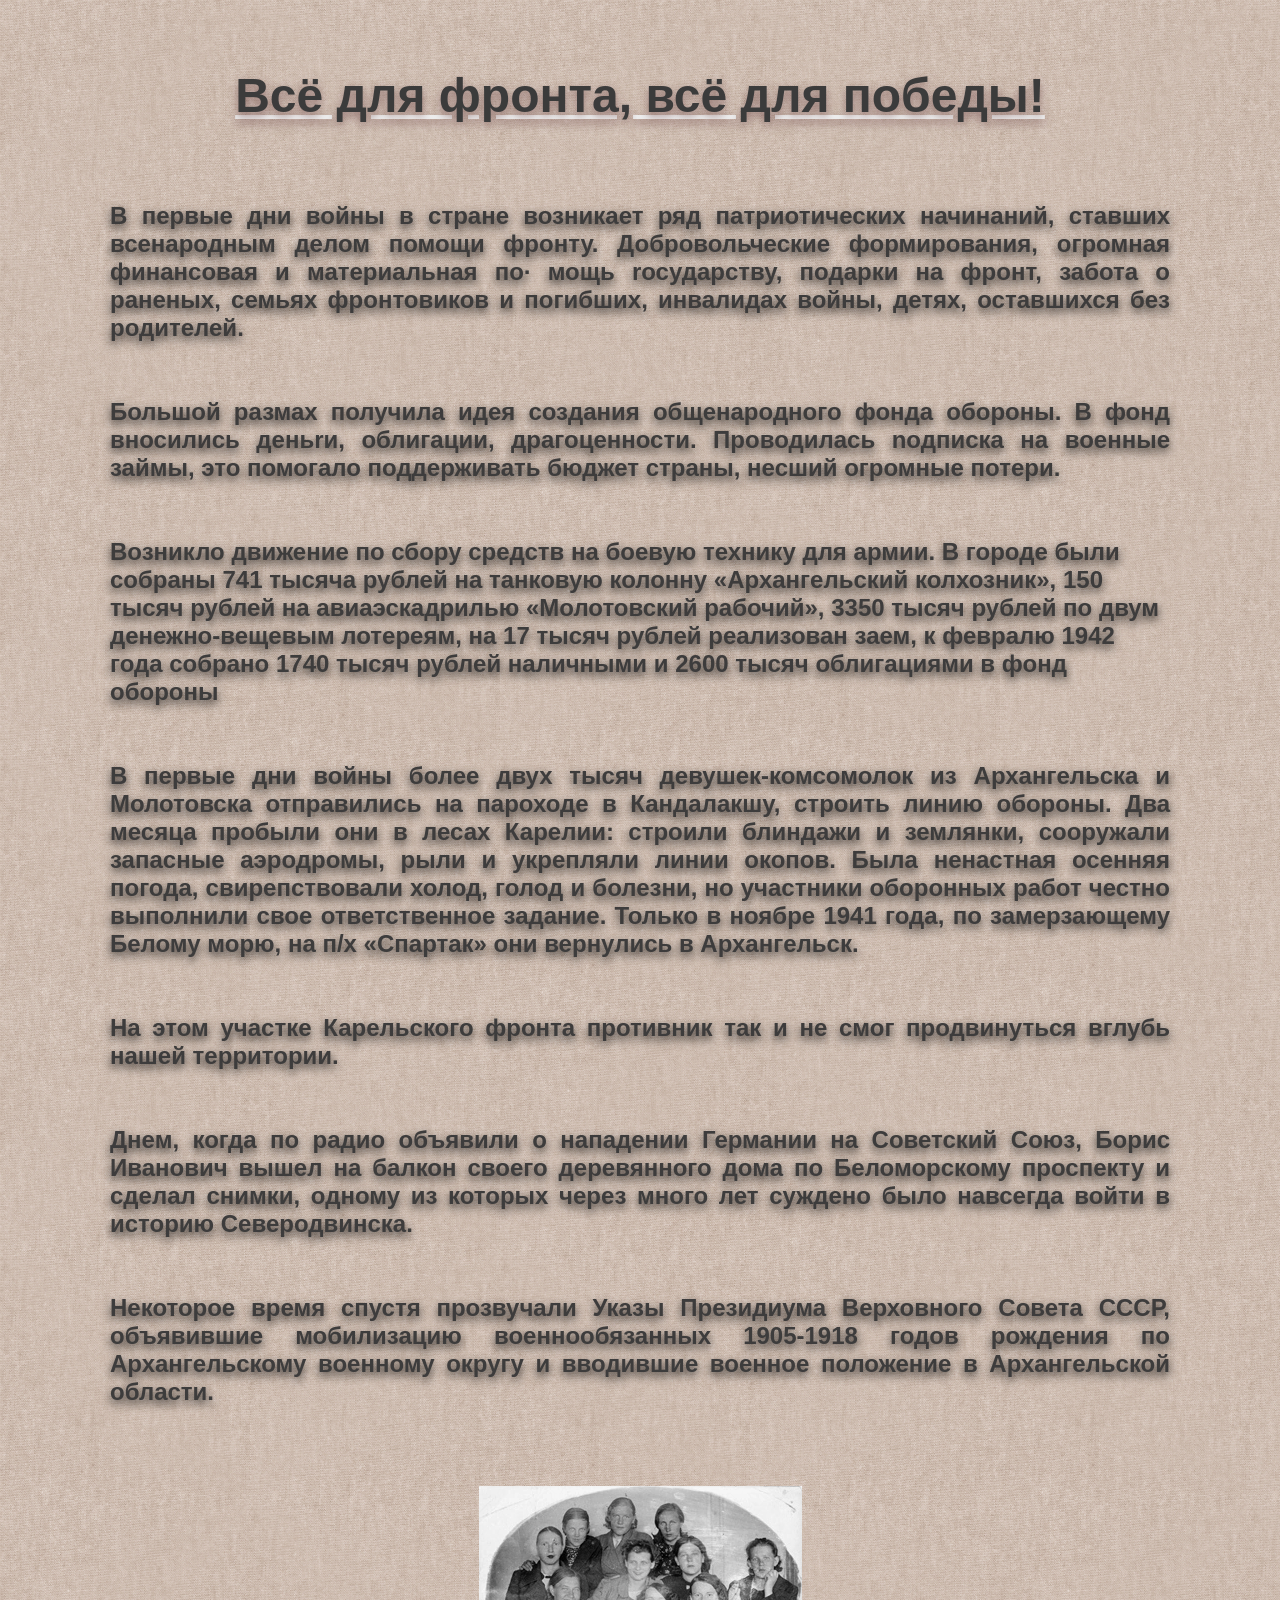
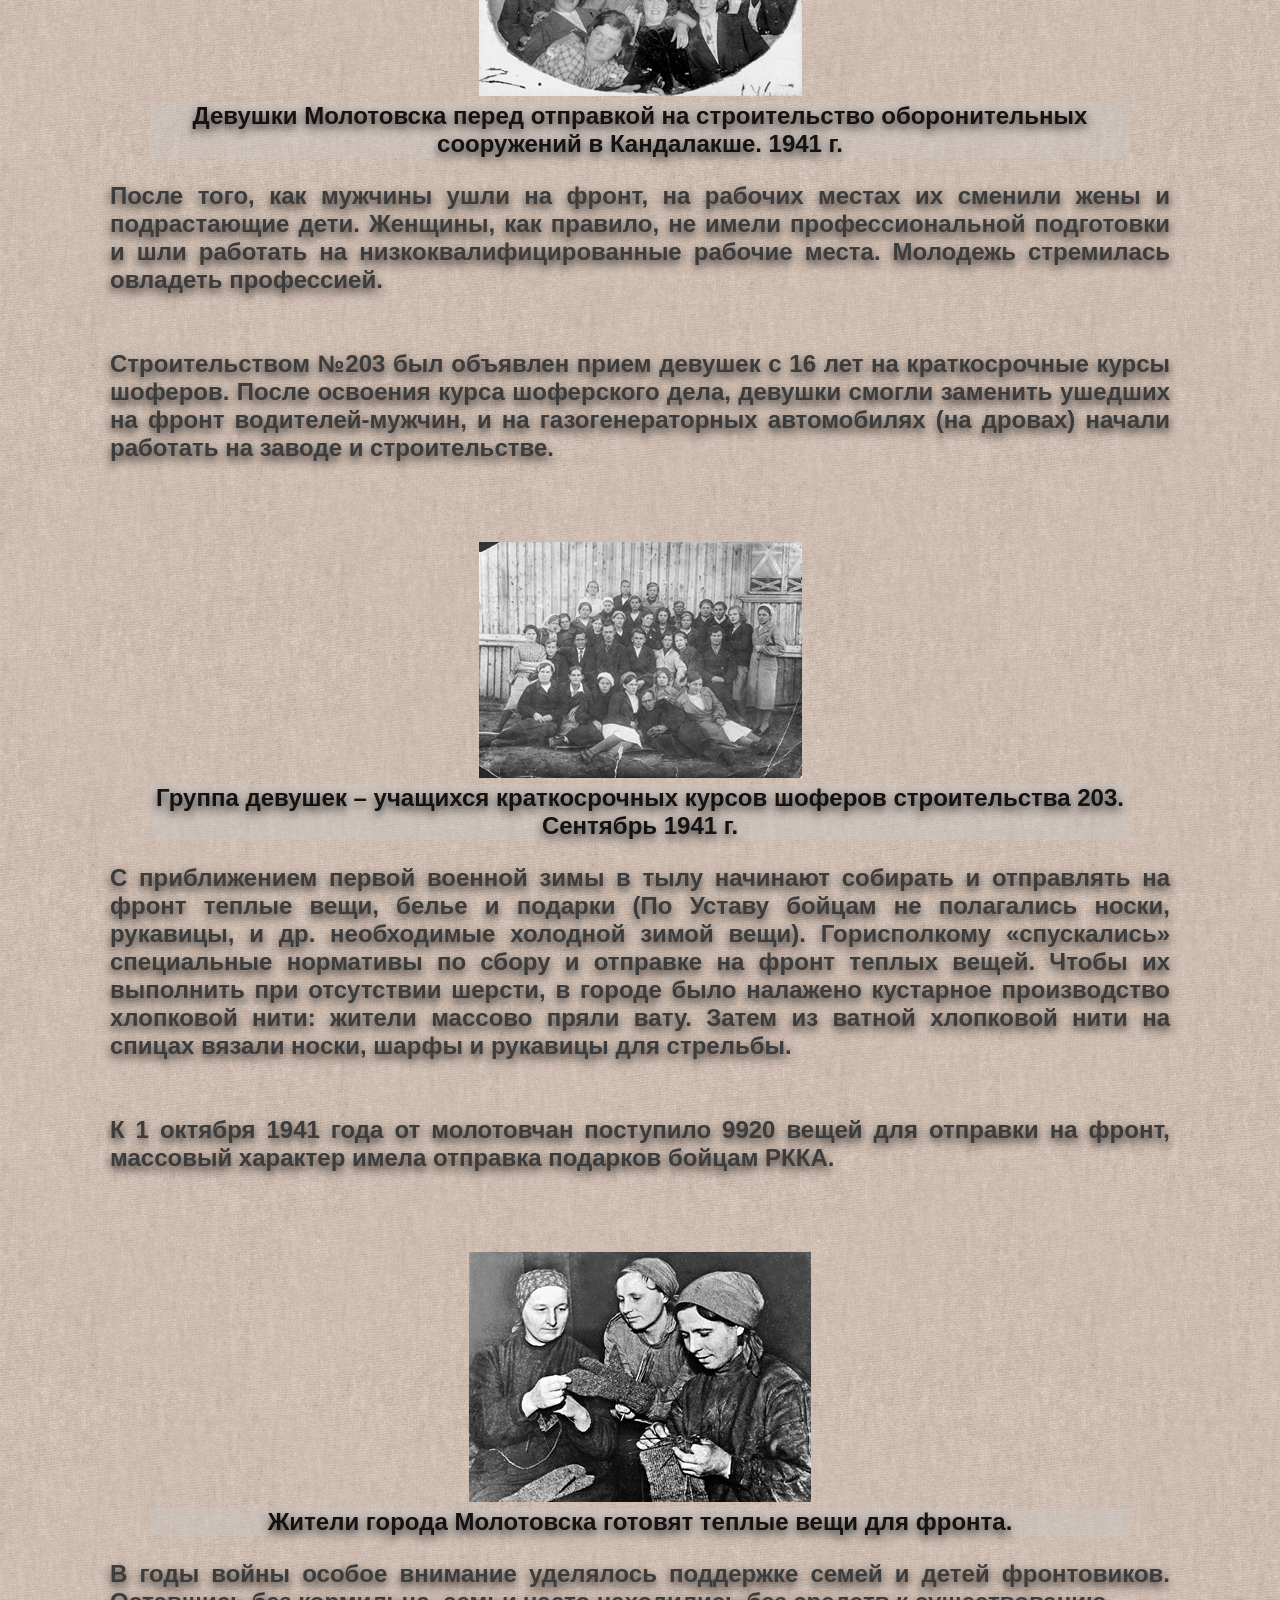
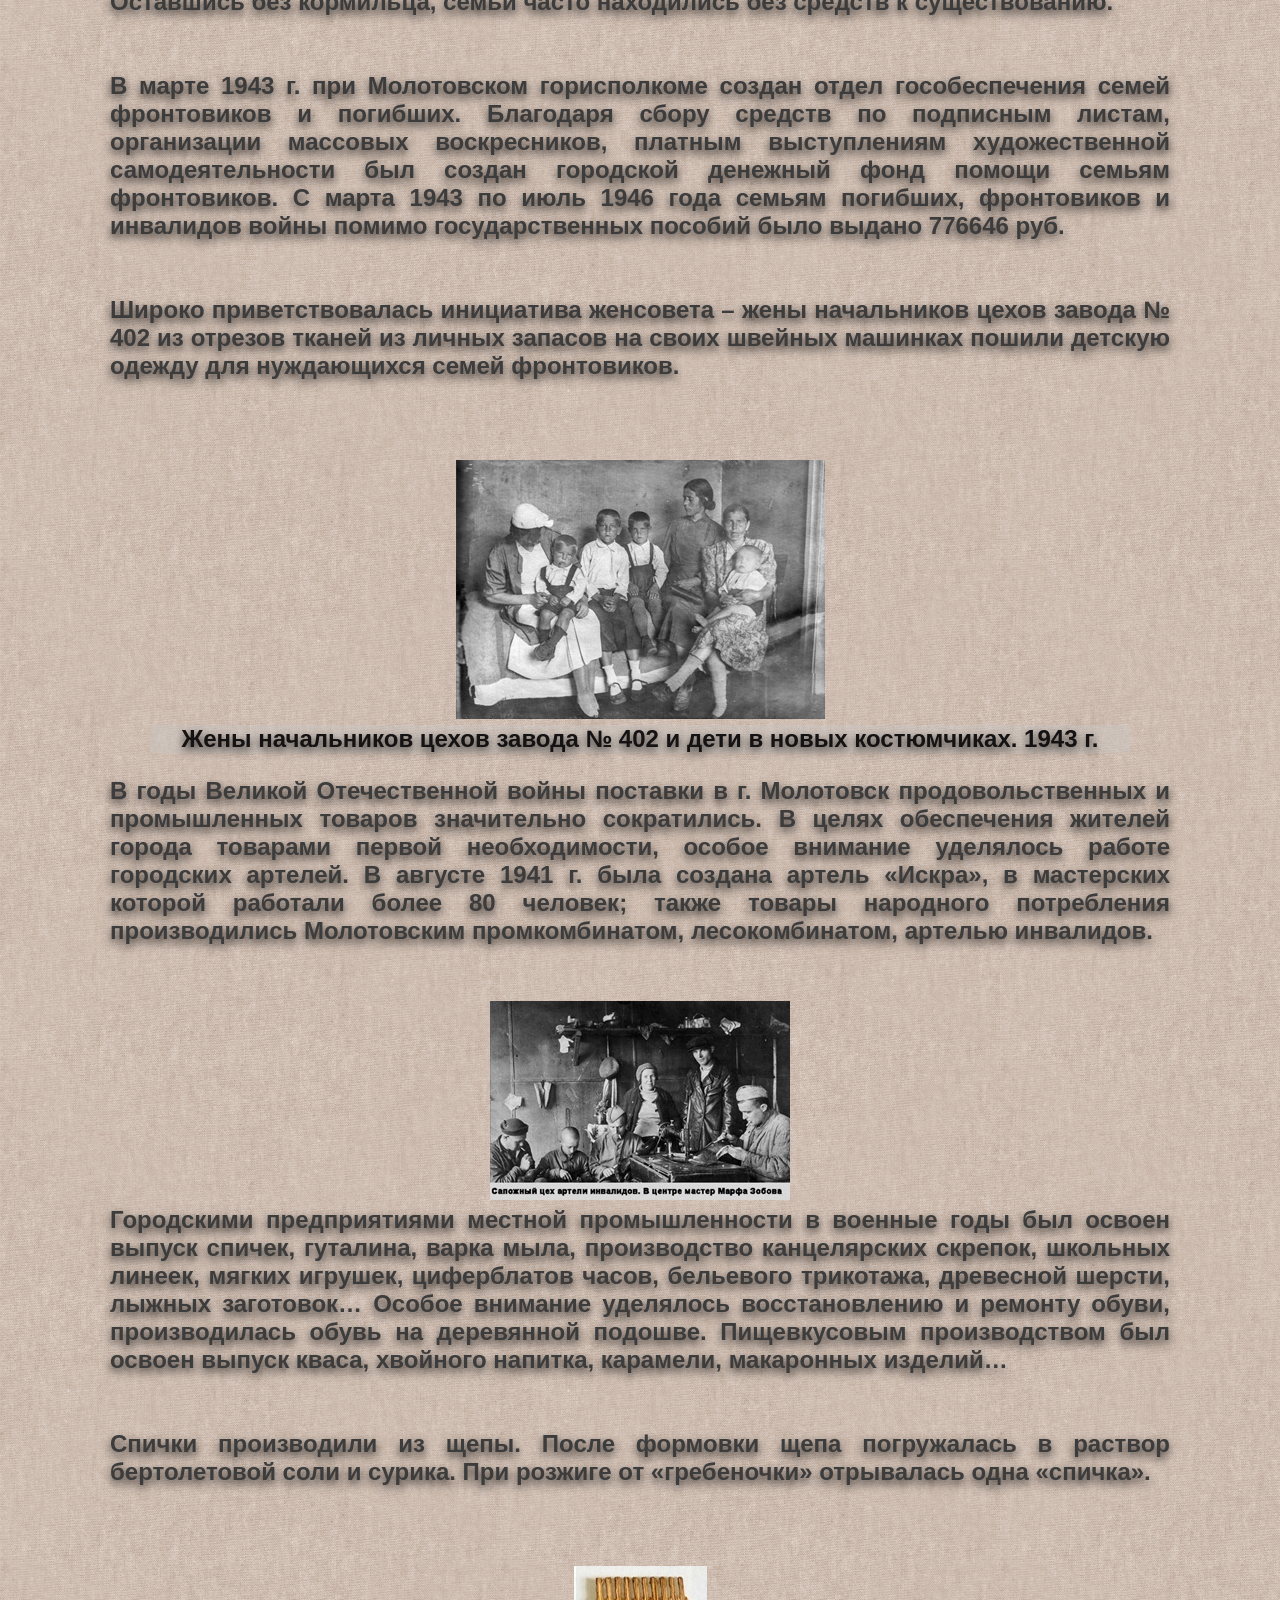
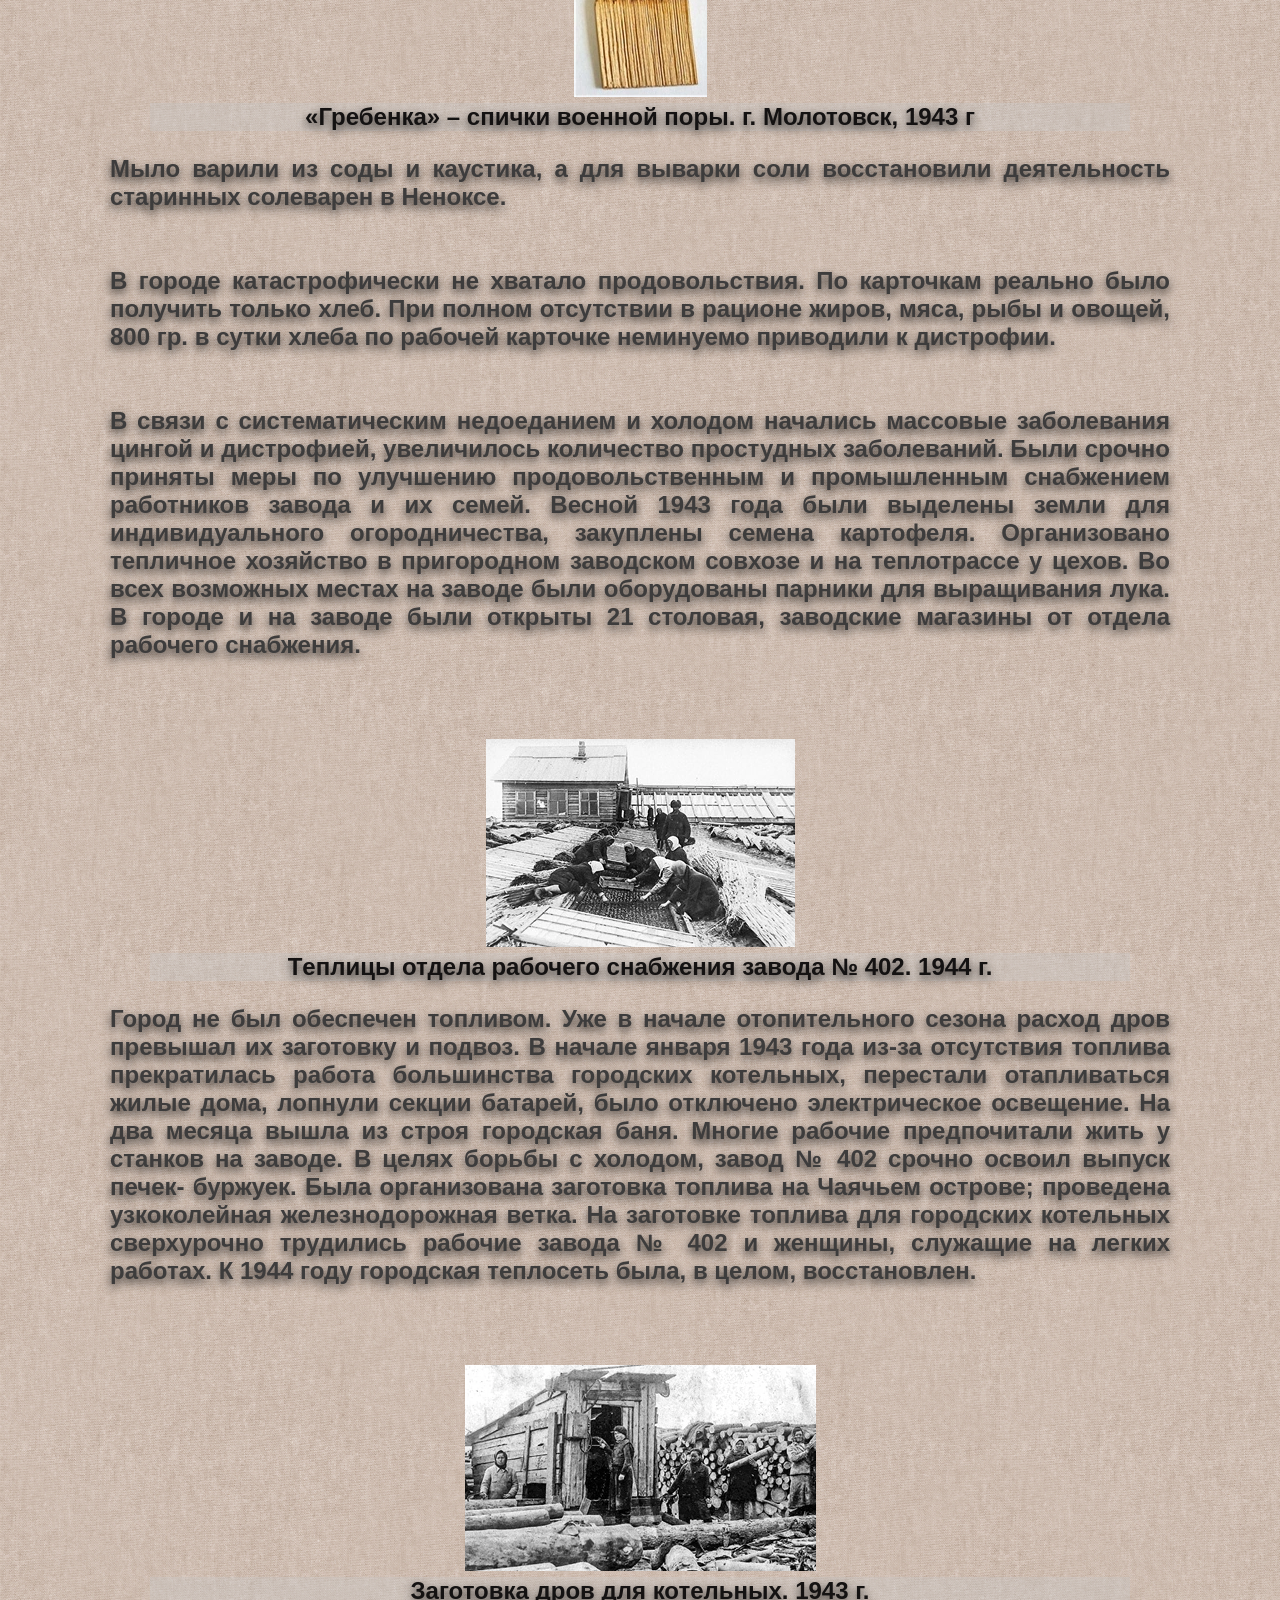
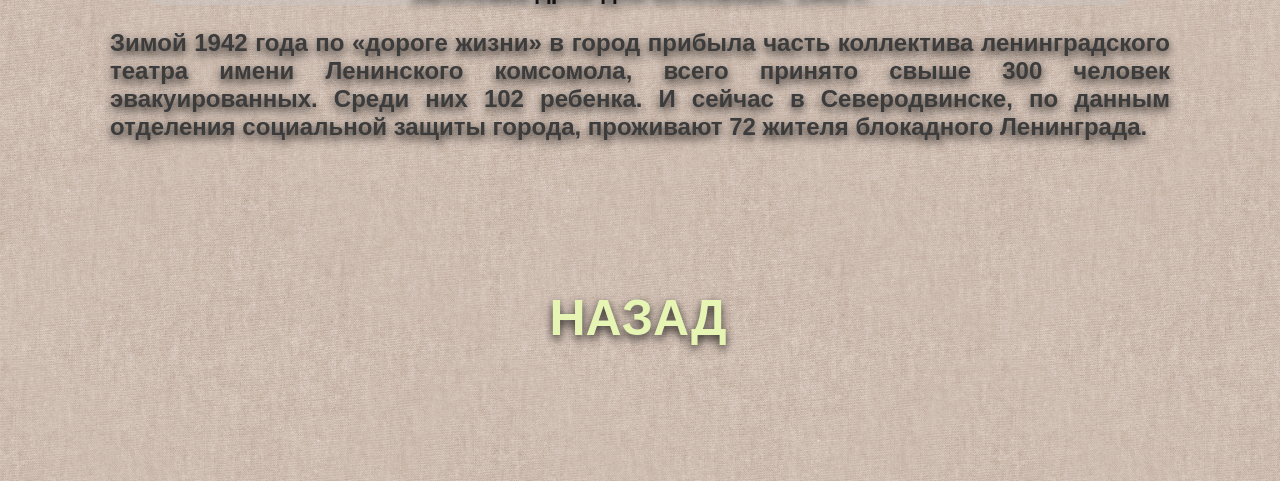
<file: all.htm>
<!DOCTYPE html>
<html>
<head>
	<meta charset="utf-8">
	<title>Всё для фронта, всё для победы1</title>
	<link rel="stylesheet" type="text/css" href="styles7.css">
</head>
<body>
<h1><font size="7"><div style=" padding: 32px"><u>Всё для фронта, всё для победы!</u></div></font></h1>
	<div align="left">
			<h3>
				<font size="5"> 
					<div style=" padding: 32px ;">
    				<div align="justify">В первые дни войны в стране возникает ряд патриотических начинаний, ставших всенародным делом помощи фронту. Добровольческие формирования, огромная финансовая и материальная по· мощь rосударству, подарки на фронт, забота о раненых, семьях фронтовиков и погибших, инвалидах войны, детях, оставшихся без родителей.
    				</div> 
    				<br></br>
    				<div align="justify"> Большой размах получила идея создания общенародного фонда обороны. В фонд вносились деньrи, облигации, драгоценности. Проводилась nодписка на военные займы, это помогало поддерживать бюджет страны, несший огромные потери. </div> <br></br>
    				<div> Возникло движение по сбору средств на боевую технику для  армии. В городе были собраны 741 тысяча рублей на танковую колонну «Архангельский колхозник», 150 тысяч рублей на авиаэскадрилью «Молотовский рабочий», 3350 тысяч рублей по двум денежно-вещевым лотереям, на 17 тысяч рублей реализован заем, к февралю 1942 года собрано 1740 тысяч рублей наличными и 2600 тысяч облигациями в фонд обороны</div> <br>
					</br>
					<div align="justify">В первые дни войны более двух тысяч девушек-комсомолок из Архангельска и Молотовска отправились на пароходе в Кандалакшу, строить линию обороны. Два месяца пробыли они в лесах Карелии: строили блиндажи и землянки, сооружали запасные аэродромы, рыли и укрепляли линии окопов. Была ненастная осенняя погода, свирепствовали холод, голод и болезни, но участники оборонных работ честно выполнили свое ответственное задание. Только в ноябре 1941 года, по замерзающему Белому морю, на п/х «Спартак» они вернулись в Архангельск.</div>
					<br>
					</br>
					<div align="justify">На этом участке Карельского фронта противник так и не смог продвинуться вглубь нашей территории.</div>
					<br>
					</br>
					<div align="justify">Днем, когда по радио объявили о нападении Германии на Советский Союз, Борис Иванович вышел на балкон своего деревянного дома по Беломорскому проспекту и сделал снимки, одному из которых через много лет суждено было навсегда войти в историю Северодвинска.</div>
					<br>
					</br>
					<div align="justify">Некоторое время спустя прозвучали Указы Президиума Верховного Совета СССР, объявившие мобилизацию военнообязанных 1905-1918 годов рождения по Архангельскому военному округу и вводившие военное положение в Архангельской области.</div> <br></br>
					<center>
					<figure>
					<img src = "41.jpg">
					<figcaption>Девушки Молотовска перед отправкой на строительство оборонительных сооружений в Кандалакше. 1941 г.</figcaption>
					</figure> </center>
					<div align="justify">После того, как мужчины ушли на фронт, на рабочих местах  их  сменили жены и подрастающие дети. Женщины, как правило, не имели профессиональной подготовки и шли работать на низкоквалифицированные рабочие места. Молодежь стремилась овладеть профессией.</div><br></br>
					<div align="justify">Строительством №203 был объявлен прием девушек с 16 лет на краткосрочные курсы шоферов. После освоения курса шоферского дела, девушки смогли заменить ушедших на фронт водителей-мужчин, и на газогенераторных автомобилях (на дровах) начали работать на заводе и строительстве.</div><br></br>
					<center>
					<figure>
					<img src = "42.jpg">
					<figcaption>Группа девушек – учащихся краткосрочных курсов шоферов строительства 203. Сентябрь 1941 г.</figcaption>
					</figure> </center>
					<div align="justify">С приближением первой  военной зимы в тылу начинают собирать и отправлять на фронт теплые  вещи, белье и подарки (По Уставу бойцам не полагались носки, рукавицы, и др. необходимые холодной зимой вещи). Горисполкому «спускались» специальные нормативы по сбору и отправке на фронт теплых вещей. Чтобы их выполнить при отсутствии шерсти, в городе было налажено кустарное производство хлопковой нити: жители массово пряли вату. Затем из ватной хлопковой нити на спицах вязали носки, шарфы и рукавицы для стрельбы.</div><br></br>
					<div align="justify">К 1 октября 1941 года от молотовчан поступило 9920 вещей для отправки на фронт, массовый характер имела отправка подарков бойцам РККА.</div><br></br>
					<center>
					<figure>
					<img src = "43.jpg">
					<figcaption>Жители города Молотовска готовят теплые вещи для фронта.</figcaption>
					</figure> </center>
					<div align="justify">В годы войны особое внимание уделялось поддержке семей и детей фронтовиков. Оставшись без кормильца, семьи часто находились без средств к существованию.</div><br></br>
					<div align="justify">В марте 1943 г. при Молотовском горисполкоме создан отдел гособеспечения семей фронтовиков и погибших. Благодаря сбору средств по подписным листам, организации массовых воскресников, платным выступлениям художественной самодеятельности был создан городской денежный фонд помощи семьям фронтовиков. С марта 1943 по июль 1946 года семьям погибших, фронтовиков и инвалидов войны помимо государственных пособий было выдано 776646 руб.</div><br></br>
					<div align="justify">Широко приветствовалась инициатива женсовета – жены начальников цехов завода № 402 из отрезов тканей из личных запасов на своих швейных машинках пошили детскую одежду для нуждающихся семей фронтовиков.</div><br></br>
					<center>
					<figure>
					<img src = "44.jpg">
					<figcaption>Жены начальников цехов завода № 402 и дети в новых костюмчиках. 1943 г.</figcaption>
					</figure> </center>
					<div align="justify">В годы Великой Отечественной войны поставки в г. Молотовск продовольственных и промышленных товаров значительно сократились. В целях обеспечения жителей города товарами первой необходимости, особое внимание уделялось работе городских артелей. В августе 1941 г. была создана артель «Искра», в мастерских которой работали более 80 человек; также товары народного потребления производились Молотовским промкомбинатом, лесокомбинатом, артелью инвалидов.</div><br></br>
					<center>
					<img src = "45.jpg">
					</center>
					<div align="justify">Городскими предприятиями местной промышленности в военные годы был освоен выпуск спичек, гуталина, варка мыла, производство канцелярских скрепок, школьных линеек, мягких игрушек, циферблатов часов, бельевого трикотажа, древесной шерсти, лыжных заготовок… Особое внимание уделялось восстановлению и ремонту обуви, производилась обувь на деревянной подошве. Пищевкусовым производством был освоен выпуск кваса, хвойного напитка, карамели, макаронных изделий…</div><br></br>
					<div align="justify">Спички производили  из  щепы.  После  формовки  щепа  погружалась в раствор бертолетовой соли и сурика. При розжиге от «гребеночки» отрывалась одна «спичка».</div><br></br>
					<center>
					<figure>
					<img src = "46.jpg">
					<figcaption>«Гребенка» – спички военной поры. г. Молотовск, 1943 г</figcaption>
					</figure> </center>
					<div align="justify">Мыло варили из соды и каустика, а для выварки соли восстановили деятельность старинных солеварен в Неноксе.</div><br></br>
					<div align="justify"> В городе катастрофически не хватало продовольствия. По карточкам реально было получить только хлеб. При полном отсутствии в рационе жиров, мяса, рыбы и овощей, 800 гр. в сутки хлеба по рабочей карточке неминуемо приводили к дистрофии.</div><br></br>
					<div align="justify">В связи с систематическим недоеданием и  холодом  начались массовые заболевания цингой и дистрофией, увеличилось количество простудных заболеваний. Были срочно приняты меры по улучшению продовольственным и промышленным снабжением работников завода и их семей. Весной 1943 года были выделены земли для индивидуального огородничества, закуплены семена картофеля. Организовано тепличное хозяйство в пригородном заводском совхозе и на теплотрассе у  цехов. Во всех возможных местах на заводе были оборудованы парники для выращивания лука. В городе и на заводе были открыты 21 столовая, заводские магазины от отдела рабочего снабжения.</div><br></br>
					<center>
					<figure>
					<img src = "47.jpg">
					<figcaption>Tеплицы отдела рабочего снабжения завода № 402. 1944 г.</figcaption>
					</figure> </center>
					<div align="justify">Город не был обеспечен топливом. Уже в начале отопительного сезона расход дров превышал их заготовку и подвоз. В начале января 1943 года из-за отсутствия топлива прекратилась работа большинства городских котельных, перестали отапливаться жилые дома, лопнули секции батарей, было отключено электрическое освещение. На два месяца вышла из строя городская баня. Многие рабочие предпочитали жить у станков на заводе. В целях борьбы с холодом, завод № 402 срочно освоил выпуск печек- буржуек. Была организована заготовка топлива на Чаячьем острове; проведена узкоколейная железнодорожная ветка. На заготовке топлива для городских котельных сверхурочно трудились рабочие завода № 402 и женщины, служащие на легких работах. К 1944 году городская теплосеть была, в целом, восстановлен.</div><br></br>
					<center>
					<figure>
					<img src = "48.jpg">
					<figcaption>Заготовка дров для котельных. 1943 г.</figcaption>
					</figure> </center>
					<div align="justify">Зимой 1942 года по «дороге жизни» в город прибыла часть коллектива ленинградского театра имени Ленинского комсомола, всего принято свыше 300 человек эвакуированных. Среди них 102 ребенка. И сейчас в  Северодвинске, по данным отделения социальной защиты города, проживают 72 жителя блокадного Ленинграда.</div><br></br>
					<ul class="menu-main">
				<li><a href="index.htm">Назад </a></li>
				</ul>
				</font>
			</h2>
		</div>
</body>
</html>
</file>
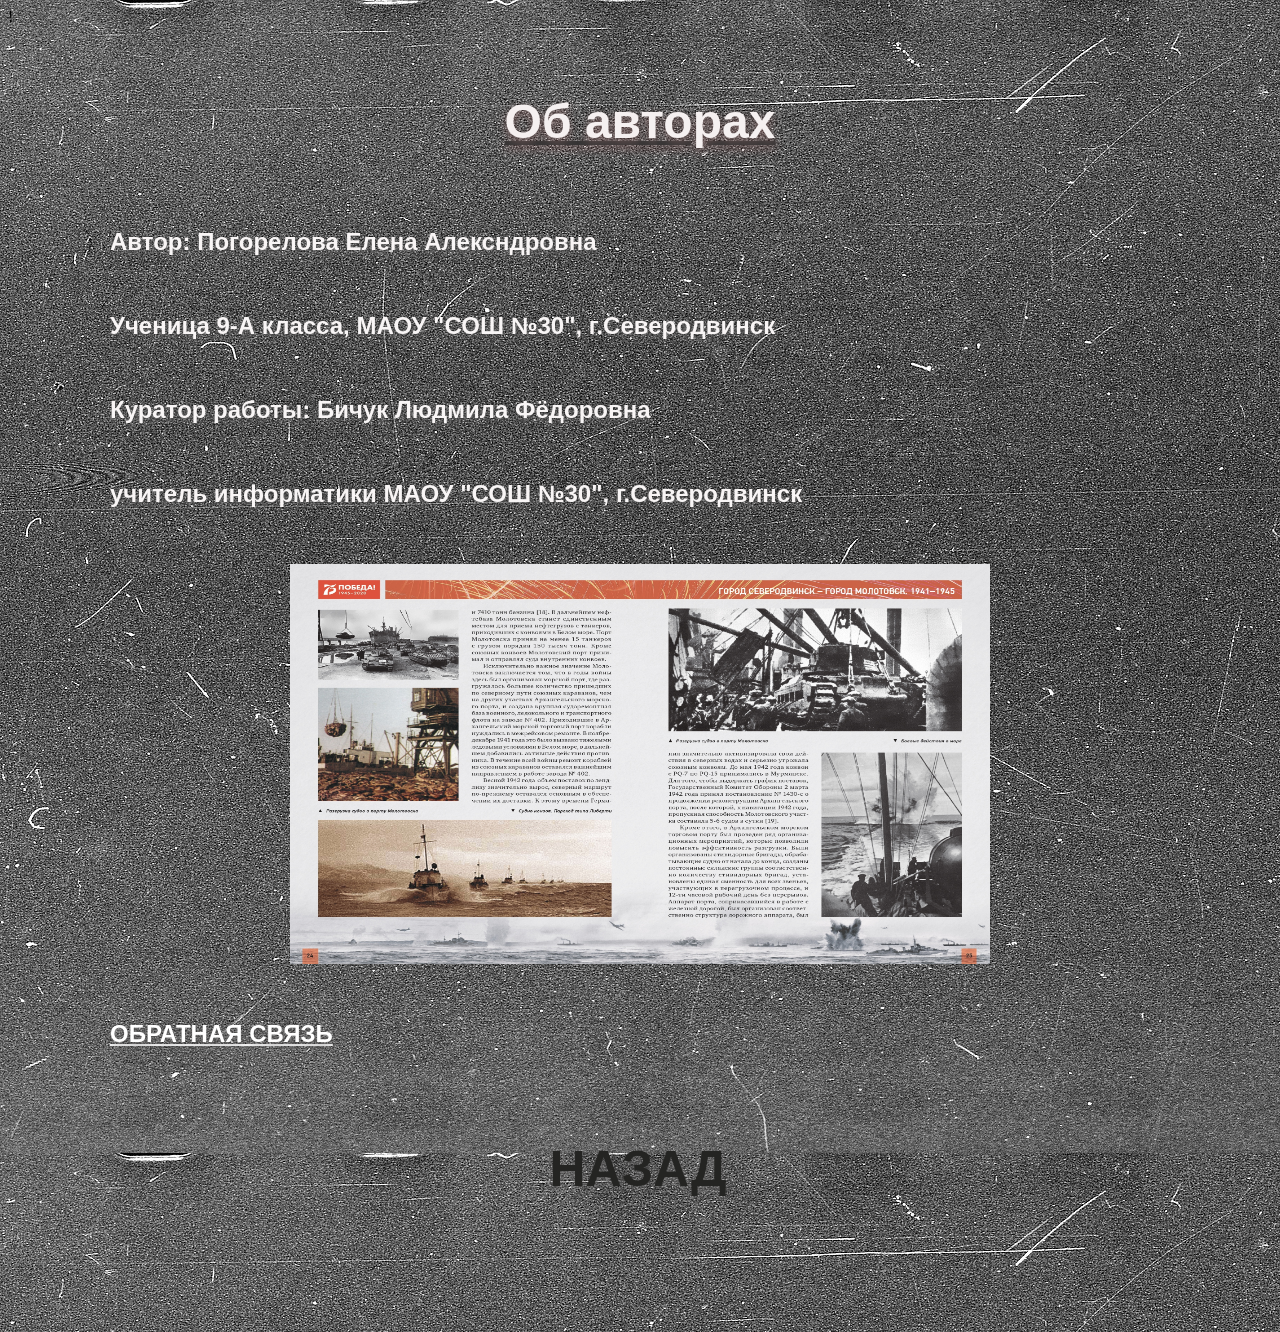
<file: avt.htm>
!<DOCTYPE html>
<html>
<head>
	<meta charset="utf-8">
	<title>Авторы</title>
	<link rel="stylesheet" type="text/css" href="styles9.css">
</head>
<body>
<h1><font size="7"><div style=" padding: 32px"><u>Об авторах</u></div></font></h1>
	<div align="left">
			<h3>
				<font size="5"> 
					<div style=" padding: 32px ;">
    				<div align="justify">
    					Автор: Погорелова Елена Алексндровна
    				</div> 
    				<br></br>
    				<div align="justify"> Ученица 9-А класса, МАОУ "СОШ №30", г.Северодвинск</div> 
    				<br></br>
    				<div align="justify"> Куратор работы: Бичук Людмила Фёдоровна</div> <br>
					</br>
					<div align="justify">учитель информатики МАОУ "СОШ №30", г.Северодвинск</div>
					<br></br>
					<center><img src="55.jpg" width="700" height="400" alt="" class="scale"></center><br></br>
					<a href="mailto:elena-itkv@mail.ru" style="color:white; "> ОБРАТНАЯ СВЯЗЬ</a>
					<ul class="menu-main">
				<li><a href="index.htm">Назад </a></li>
				</ul>
				</h3>
		
</body>
</html>
</file>
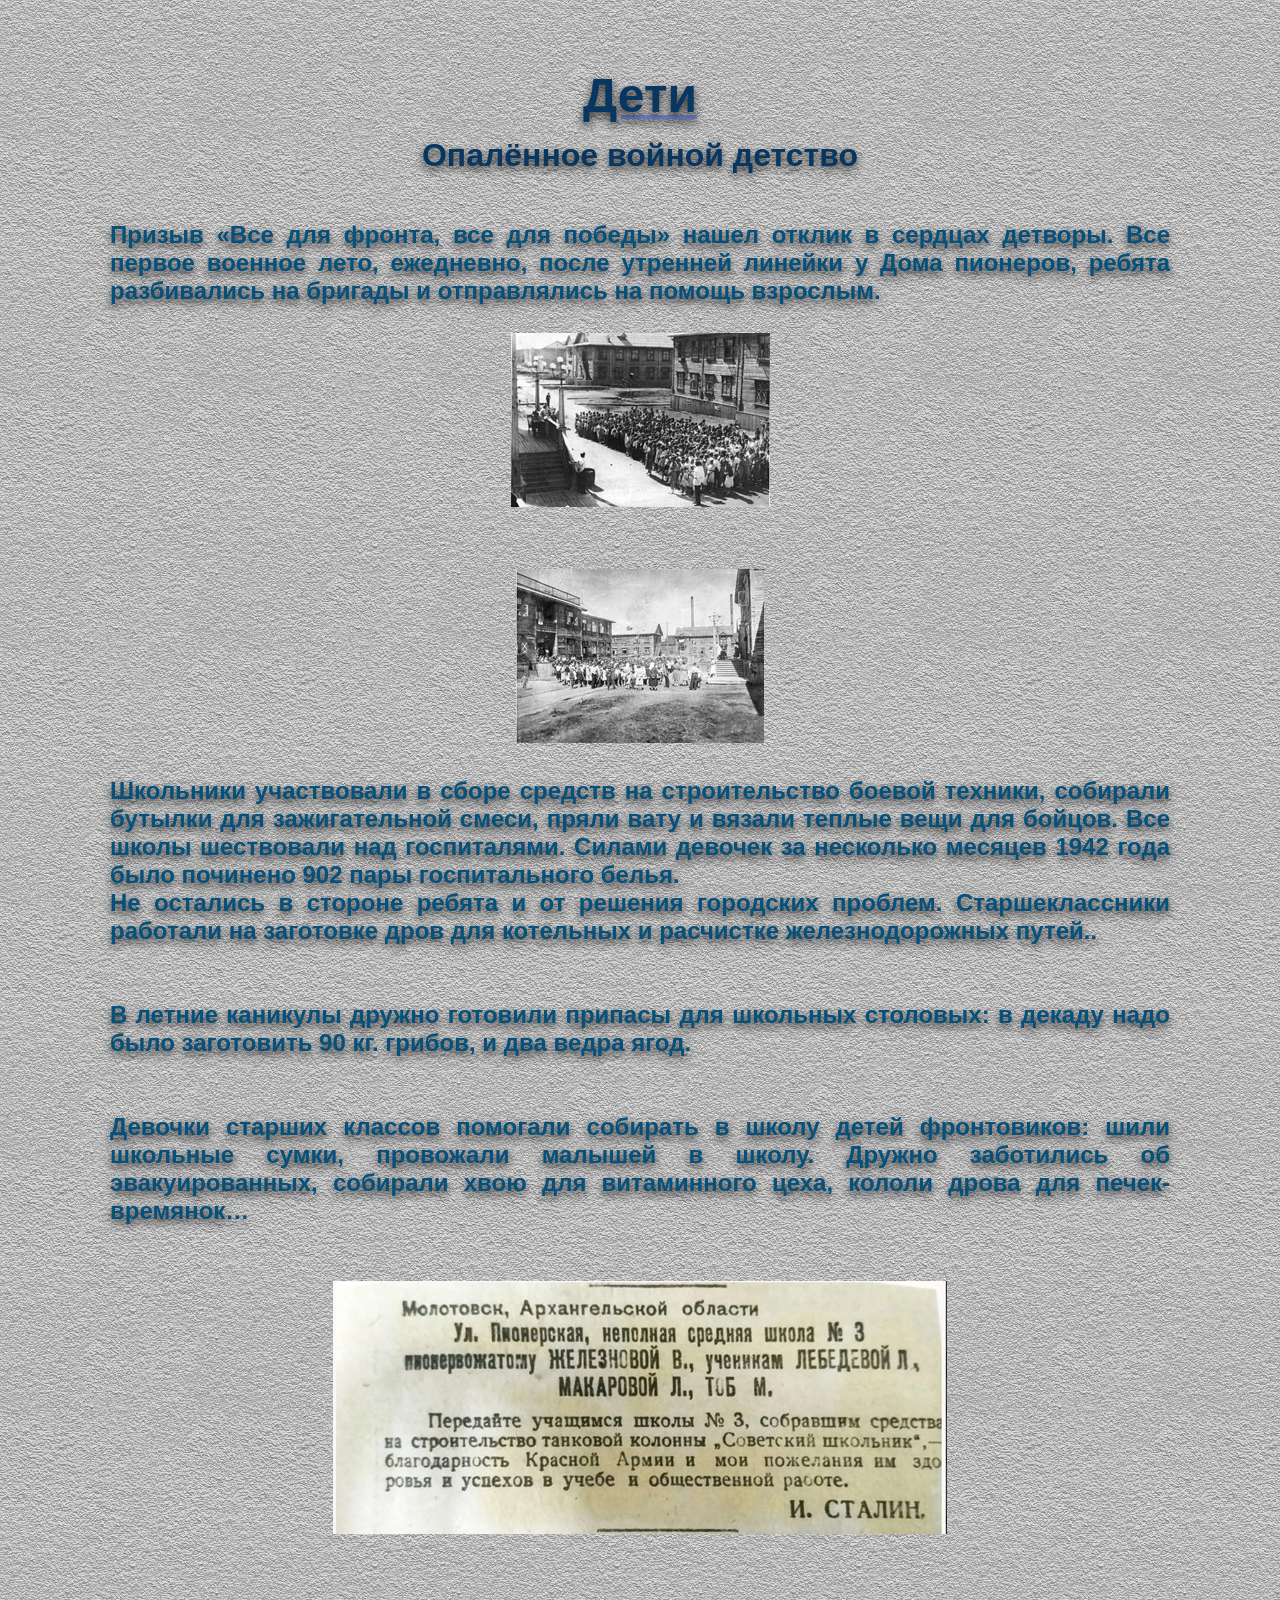
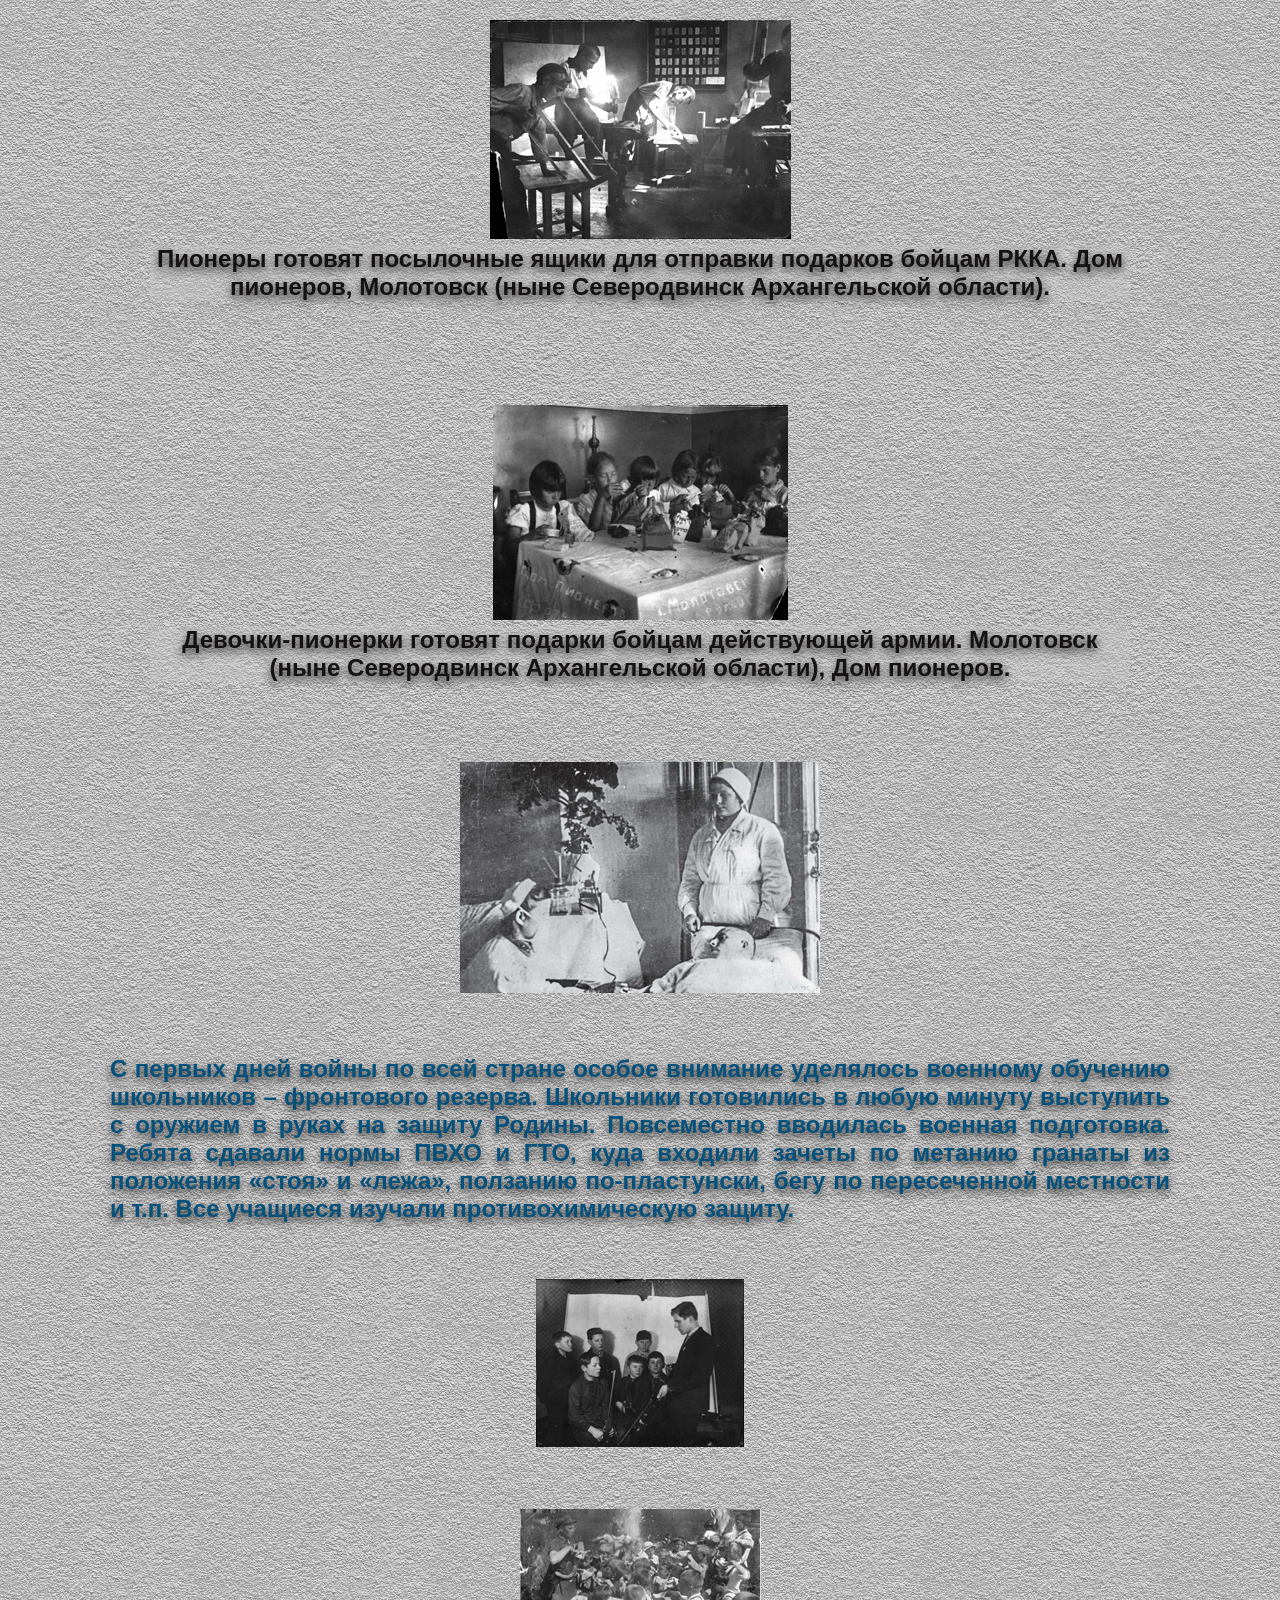
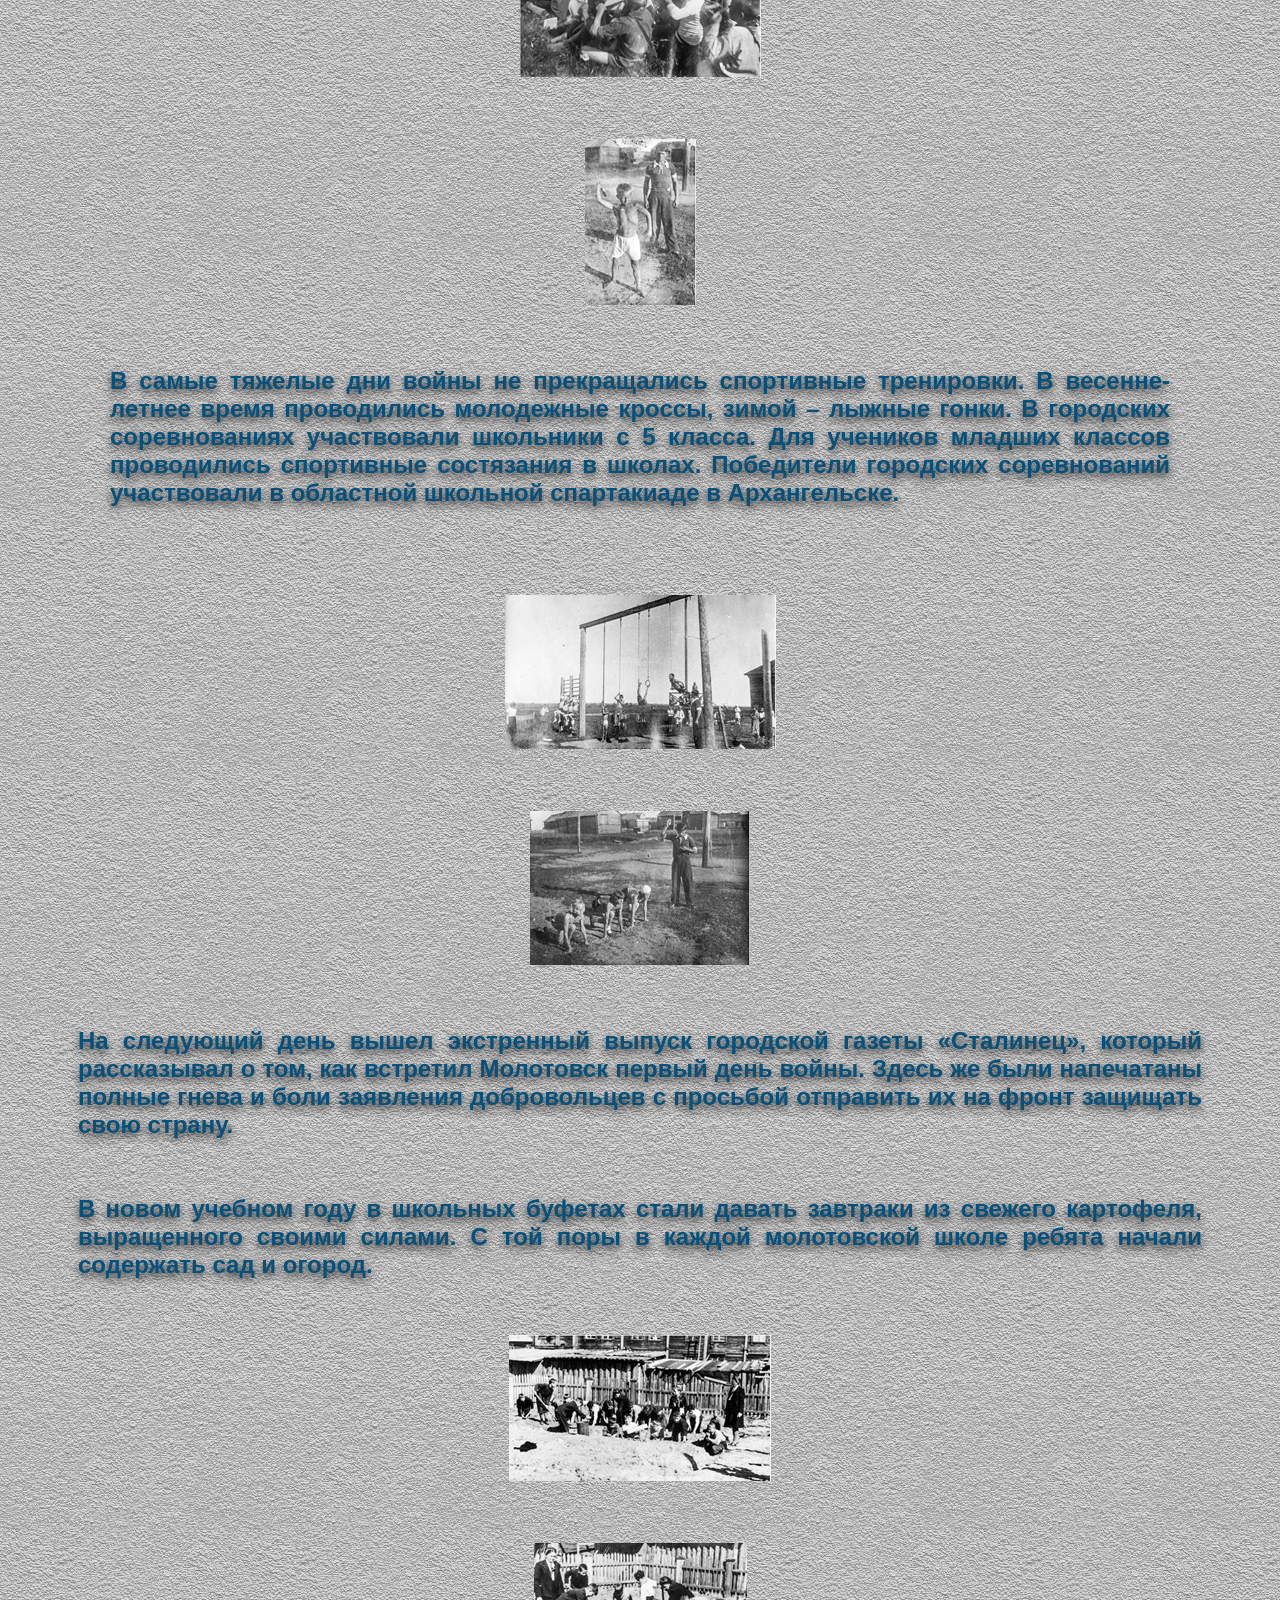
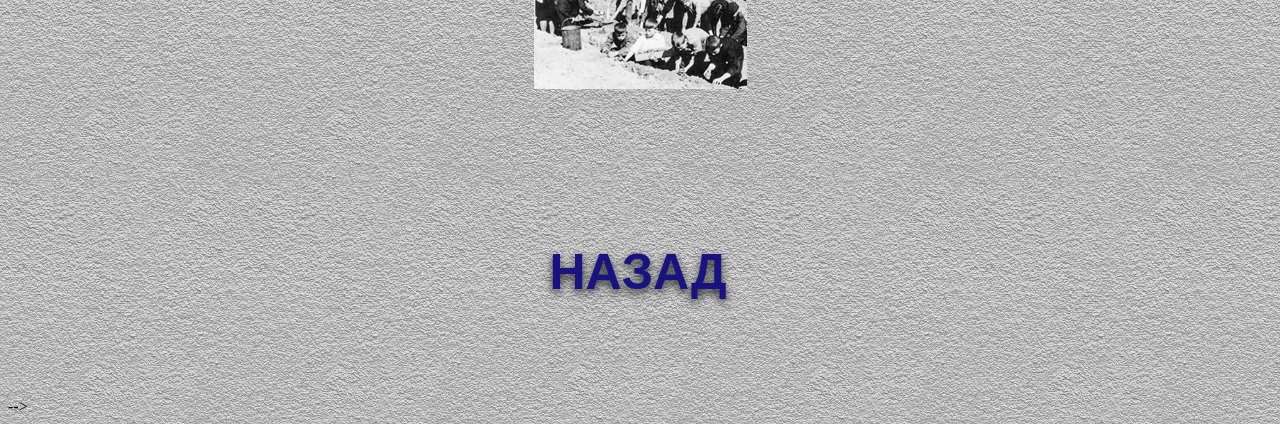
<file: children.htm>
<!DOCTYPE html>
<html>
<head>
	<meta charset="utf-8">
	<title>Дети</title>
	<link rel="stylesheet" type="text/css" href="styles3.css">
</head>
<body>
<h1><font size="7"><div style=" padding: 32px"><u>Дети</u></div></font></h1>
	<div align="left">
		<h1>Опалённое войной детство</h2>
			<h3>
				<font size="5"> 
					<div style=" padding: 32px ;">
    				<div align="justify">
    					Призыв «Все для фронта, все для победы» нашел отклик в сердцах детворы. Все первое военное лето, ежедневно, после утренней линейки у Дома пионеров, ребята разбивались на бригады и отправлялись на помощь взрослым.
    				</div> 
    				<br><center>
    				<img src="6.jpg"></center></br>
    				<br><center><img src="7.jpg"></center></br>
    				<div align="justify"> Школьники участвовали в сборе средств на строительство боевой техники, собирали бутылки для зажигательной смеси, пряли вату и вязали теплые вещи для бойцов. Все школы шествовали над госпиталями. Силами девочек за несколько месяцев 1942 года было починено 902 пары госпитального белья. </div> 
    				<div align="justify"> Не остались в стороне ребята и от решения городских проблем. Старшеклассники работали на заготовке дров для котельных и расчистке железнодорожных путей..</div> <br>
					</br>
					<div align="justify">В летние каникулы дружно готовили припасы для школьных столовых: в декаду надо было заготовить 90 кг. грибов, и два ведра ягод.</div>
					<br></br>
					<div align="justify">Девочки старших классов помогали собирать в школу детей фронтовиков: шили школьные сумки, провожали малышей в школу. Дружно заботились об эвакуированных, собирали хвою для витаминного цеха, кололи дрова для печек-времянок… </div>
					<br>
					</br>
					<center>
					<img src = "8.jpg"></center>
					<br></br>
					<center>
					<figure>
					<img src = "9.jpg">
					<figcaption>Пионеры готовят посылочные ящики для отправки подарков бойцам РККА. Дом пионеров, Молотовск (ныне Северодвинск Архангельской области).</figcaption>
					</figure></center>
					<br></br>
					<center>
					<figure>
					<img src = "10.jpg">
					<figcaption>Девочки-пионерки готовят подарки бойцам действующей армии. Молотовск (ныне Северодвинск Архангельской области), Дом пионеров.</figcaption></figure></center>
					<br></br>
					<center>
					<img src = "12.jpg"></center>
					<br></br></font>
					<font size="5">
					<div align="justify">С первых дней войны по всей стране особое внимание уделялось военному обучению школьников – фронтового резерва. Школьники готовились в любую минуту выступить с оружием в руках на защиту Родины. Повсеместно вводилась военная подготовка. Ребята сдавали нормы ПВХО и ГТО, куда входили зачеты по метанию гранаты из положения «стоя» и «лежа», ползанию по-пластунски, бегу по пересеченной местности и т.п. Все учащиеся изучали противохимическую защиту.</div>
					<br>
					</br>
					<center><img src="13.jpg"> </center><br></br>
					<center><img src="14.jpg"> </center><br></br>
					<center><img src="15.jpg"></center><br></br>
					<center><div align="justify">В самые тяжелые дни войны не прекращались спортивные тренировки. В весенне-летнее время проводились молодежные кроссы, зимой – лыжные гонки. В городских соревнованиях участвовали школьники с 5 класса. Для учеников младших классов проводились спортивные состязания в школах. Победители городских соревнований участвовали в областной школьной спартакиаде в Архангельске.</div></center>
					</div>
					<br></br>
					<center><img src="16.jpg"></center> <br></br>
					<center><img src="17.jpg"></center><br></br>
					<center><div align="justify">  На следующий день вышел экстренный выпуск городской газеты «Сталинец», который рассказывал о том, как встретил Молотовск первый день войны. Здесь же были напечатаны полные гнева и боли заявления добровольцев с просьбой отправить их на фронт защищать свою страну.</div></center>
					<br>
					</br>
					<div align="justify">  В новом учебном году в школьных буфетах стали давать завтраки из свежего картофеля, выращенного своими силами. С той поры в каждой молотовской школе ребята начали содержать сад и огород.</div>
					<br>
					</br>
					<center><img src="18.jpg"></center> <br></br>
					<center><img src="19.jpg"></center> <br></br>
				<ul class="menu-main">
				<li><a href="index.htm">Назад </a></li>
				</ul>
				</font>
			</h2>
		</div>
</body>
</html>-->
</file>
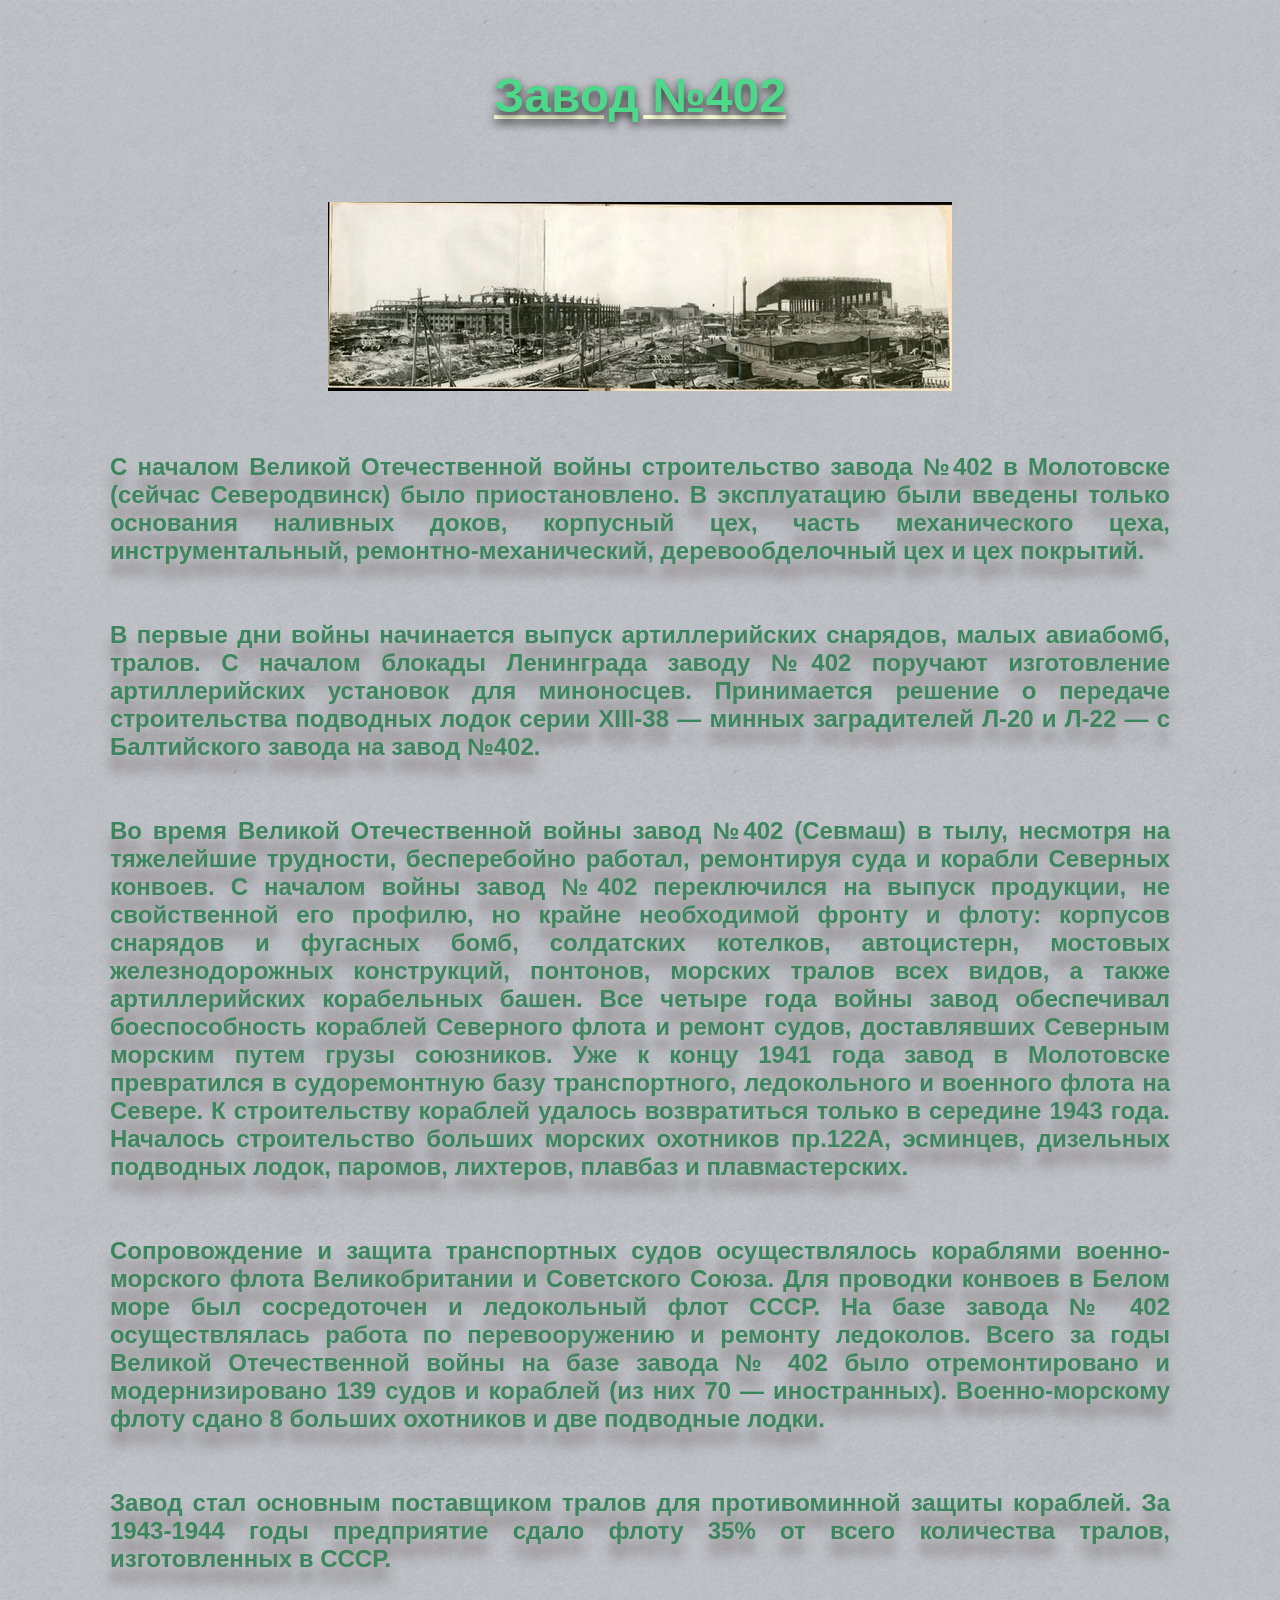
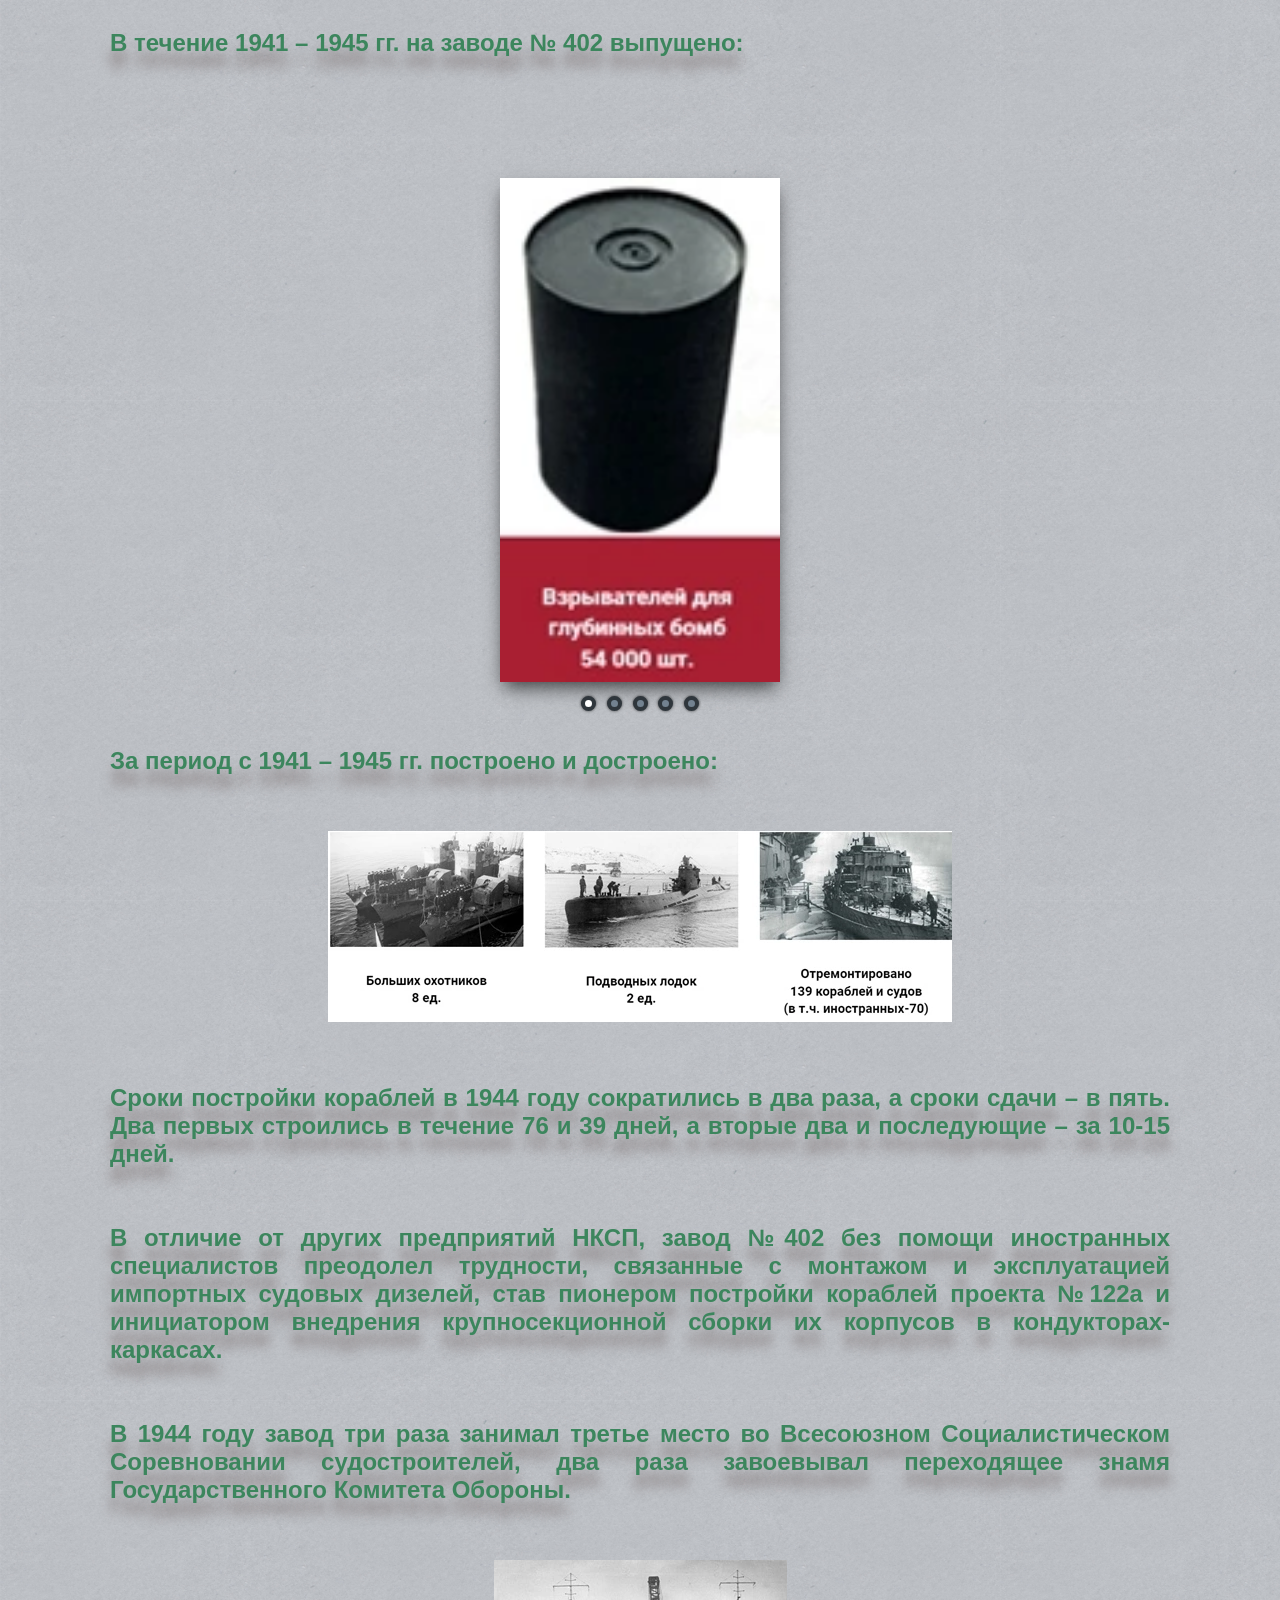
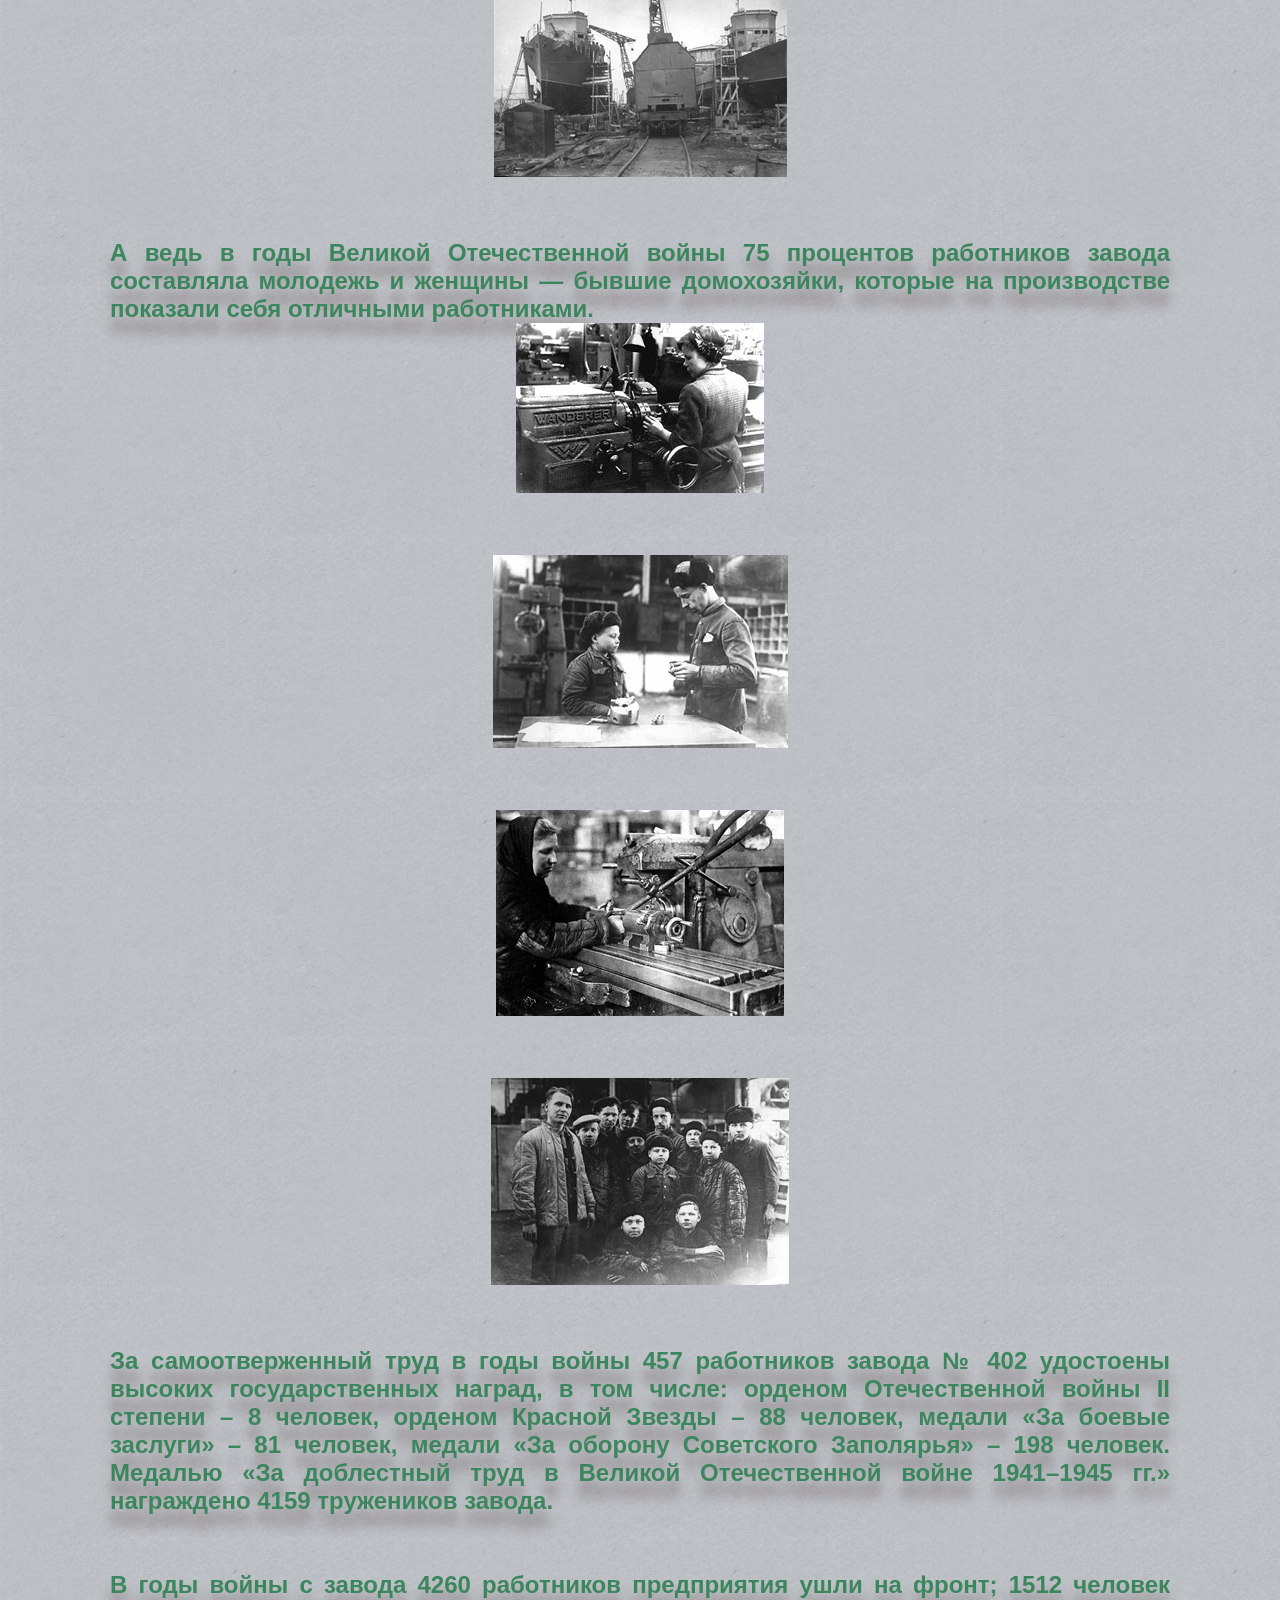
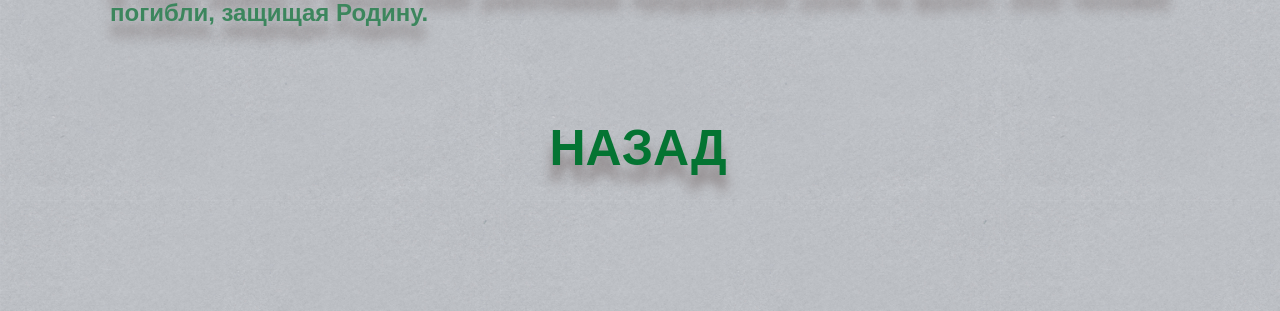
<file: factory.htm>
<!DOCTYPE html>
<html>
<head>
	<meta charset="utf-8">
	<title>Завод № 402</title>
	<link rel="stylesheet" type="text/css" href="styles5.css">
</head>
<body>
<h1><font size="7"><div style=" padding: 32px"><u>Завод №402</u></div></font></h1>
	<div align="left">
			<h3>
				<font size="5"> 
					<div style=" padding: 32px ;">
						<center><img src="27.jpg"></center><br></br>
    				<div align="justify">
    					С началом Великой Отечественной войны строительство завода №402 в Молотовске (сейчас Северодвинск) было приостановлено. В эксплуатацию были введены только основания наливных доков, корпусный цех, часть механического цеха, инструментальный, ремонтно-механический, деревообделочный цех и цех покрытий.
    				</div> 
    				<br></br>
    				<div align="justify"> В первые дни войны начинается выпуск артиллерийских снарядов, малых авиабомб, тралов. С началом блокады Ленинграда заводу №402 поручают изготовление артиллерийских установок для миноносцев. Принимается решение о передаче строительства подводных лодок серии XIII-38 — минных заградителей Л-20 и Л-22 — с Балтийского завода на завод №402.</div> 
    				<br></br>
    				<div align="justify"> Во время Великой Отечественной войны завод №402 (Севмаш) в тылу, несмотря на тяжелейшие трудности, бесперебойно работал, ремонтируя суда и корабли Северных конвоев. С началом войны завод №402 переключился на выпуск продукции, не свойственной его профилю, но крайне необходимой фронту и флоту: корпусов снарядов и фугасных бомб, солдатских котелков, автоцистерн, мостовых железнодорожных конструкций, понтонов, морских тралов всех видов, а также артиллерийских корабельных башен. Все четыре года войны  завод обеспечивал боеспособность кораблей Северного флота и ремонт судов, доставлявших Северным морским путем грузы союзников. Уже к концу 1941 года завод в Молотовске превратился в судоремонтную базу транспортного, ледокольного и военного флота на Севере. К строительству кораблей удалось возвратиться только в середине 1943 года. Началось строительство больших морских охотников пр.122А, эсминцев, дизельных подводных лодок, паромов, лихтеров, плавбаз и плавмастерских.</div> <br>
					</br>
					<div align="justify">Сопровождение и защита транспортных судов осуществлялось кораблями военно-морского флота Великобритании и Советского Союза. Для проводки конвоев в Белом море был сосредоточен и ледокольный флот СССР. На базе завода № 402 осуществлялась работа по перевооружению и ремонту ледоколов. Всего за годы Великой Отечественной войны на базе завода № 402 было отремонтировано и модернизировано 139 судов и кораблей (из них 70 —  иностранных). Военно-морскому флоту сдано 8 больших охотников и две подводные лодки.</div>
					<br></br>
					<div align="justify">Завод стал основным поставщиком тралов для противоминной защиты кораблей. За 1943-1944 годы предприятие сдало флоту 35% от всего количества тралов, изготовленных в СССР.</div>
					<br>
					</br>
					<div align="justify">В течение 1941 – 1945 гг. на заводе № 402 выпущено:</div>
					<br></br><center>
					<div class="adaptivSlayder">
  							<input type="radio" name="kadoves" id="slaid1" checked>
					  		<input type="radio" name="kadoves" id="slaid2">
  							<input type="radio" name="kadoves" id="slaid3">
						 	<input type="radio" name="kadoves" id="slaid4">
						  	<input type="radio" name="kadoves" id="slaid5">
						  	<div class="kadoves">
						  	<label for="slaid1"></label>
						  	<label for="slaid2"></label>
						  	<label for="slaid3"></label>
						  	<label for="slaid4"></label>
						  	<label for="slaid5"></label>
						  	</div>
							<div class="adaptivSlayderlasekun">
							<div class="abusteku-deagulus">
							<img src="28.jpg"/>
							<img src="29.jpg"/>
							<img src="30.jpg"/>
							<img src="31.jpg"/>
							<img src="32.jpg"/>
							</div>
							</div>
							</div></center>
					<div align="justify">За период с 1941 – 1945 гг. построено и достроено:</div>
					<br></br>
					<center><img src="33.jpg"></center> <br></br>
					<div align="justify"> Сроки постройки кораблей в 1944 году сократились в два раза, а сроки сдачи – в пять. Два первых строились в течение 76 и 39 дней, а вторые два и последующие – за 10-15 дней.</div>
					<br></br>
					<div align="justify">В отличие от других предприятий НКСП, завод №402 без помощи иностранных специалистов преодолел трудности, связанные с монтажом и эксплуатацией импортных судовых дизелей, став пионером постройки кораблей проекта №122а и инициатором внедрения крупносекционной сборки их корпусов в кондукторах-каркасах.</div>
					<br></br>
					<div align="justify">В 1944 году завод три раза занимал третье место во Всесоюзном Социалистическом Соревновании судостроителей, два раза завоевывал переходящее знамя Государственного Комитета Обороны.</div>
					<br></br>
					<center><img src="34.jpg"></center>
					<br></br>
					<div align="justify">А ведь в годы Великой Отечественной войны 75 процентов работников завода составляла молодежь и женщины — бывшие домохозяйки, которые на производстве показали себя отличными работниками.</div>
					<center><img src="35.jpg"></center> <br></br>
					<center><img src="36.jpg"></center> <br></br>
					<center><img src="37.jpg"></center> <br></br>
					<center><img src="38.jpg"></center> <br></br>
					<div align="justify">За самоотверженный труд в годы войны 457 работников завода № 402 удостоены высоких государственных наград, в том числе: орденом Отечественной войны II степени – 8 человек, орденом Красной Звезды – 88 человек, медали «За боевые заслуги» – 81 человек, медали «За оборону Советского Заполярья» – 198 человек. Медалью «За доблестный труд в Великой Отечественной войне 1941–1945 гг.» награждено 4159 тружеников завода.</div>
					<br></br>
					<div align="justify">В годы войны с завода 4260 работников предприятия ушли на фронт; 1512 человек погибли, защищая Родину.</div>
					<ul class="menu-main">
				<li><a href="index.htm">Назад </a></li>
				</ul>
				</h3>
		
</body>
</html>
</file>
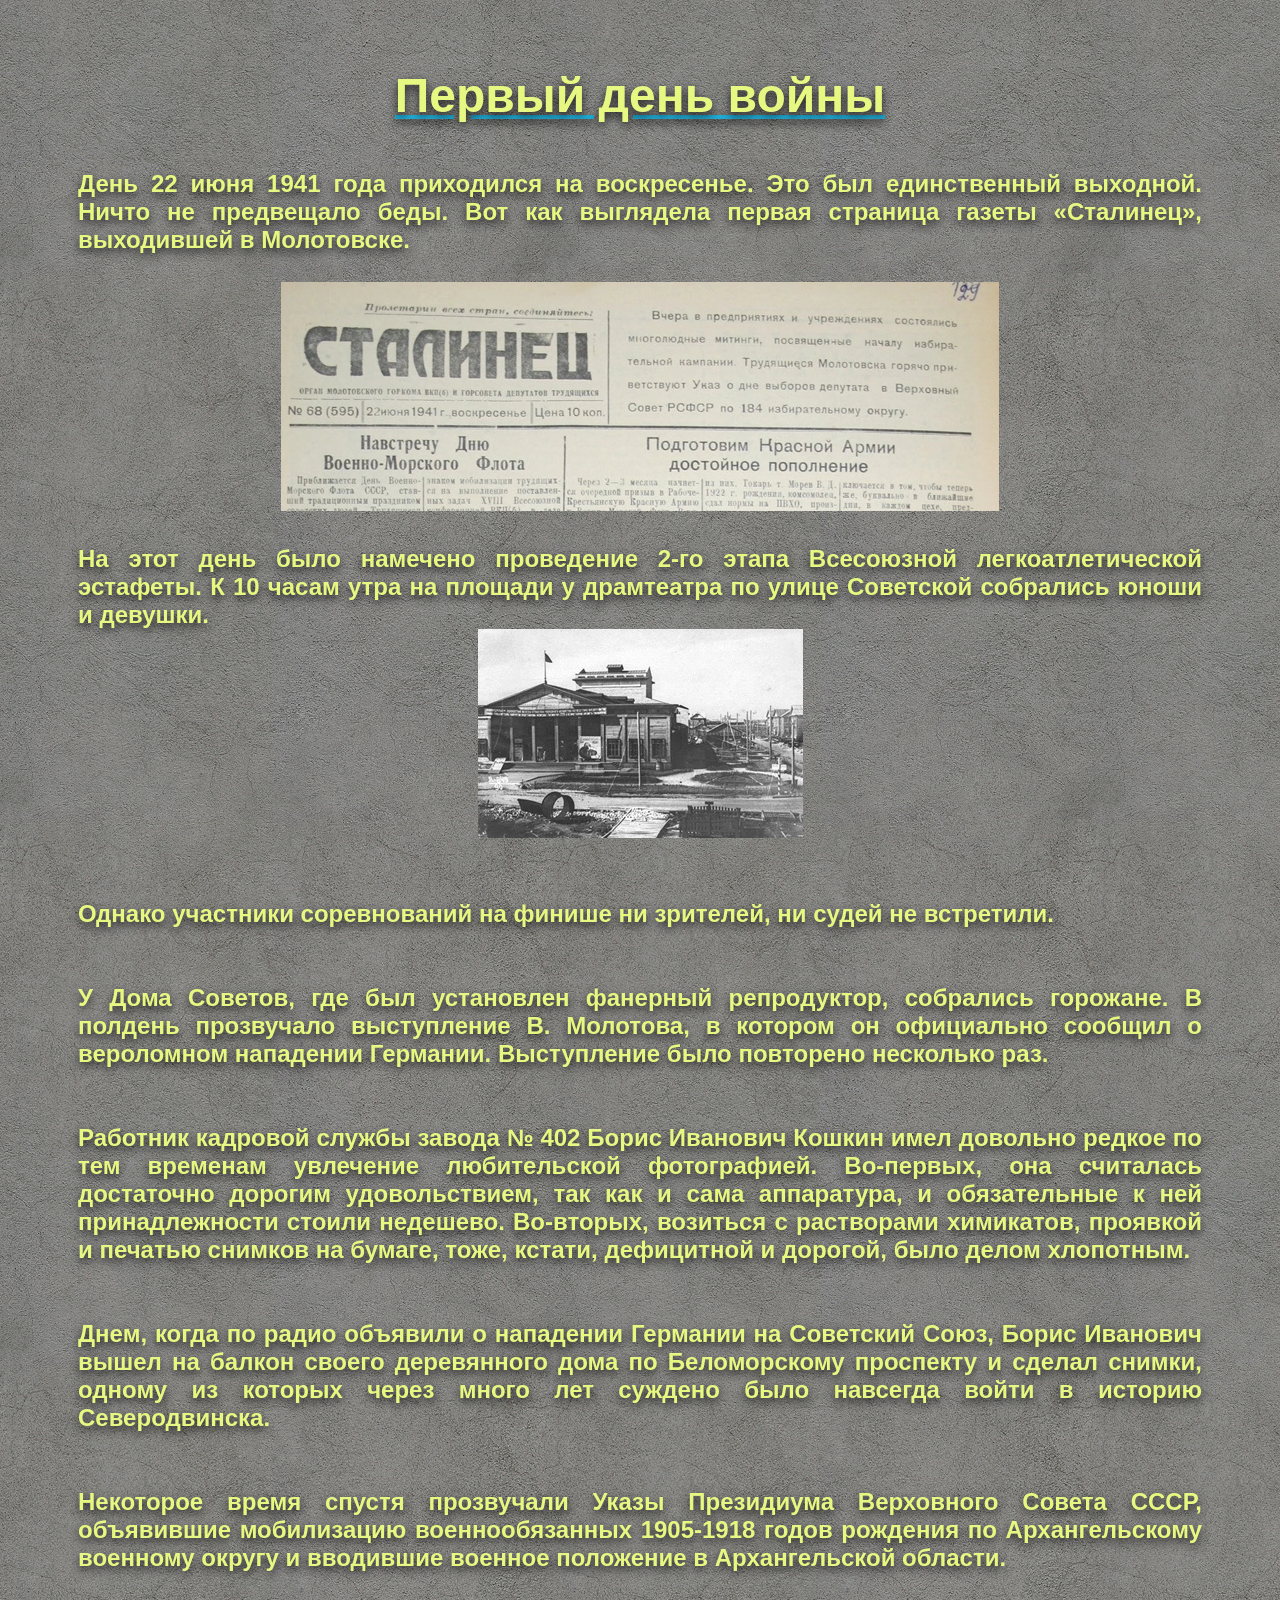
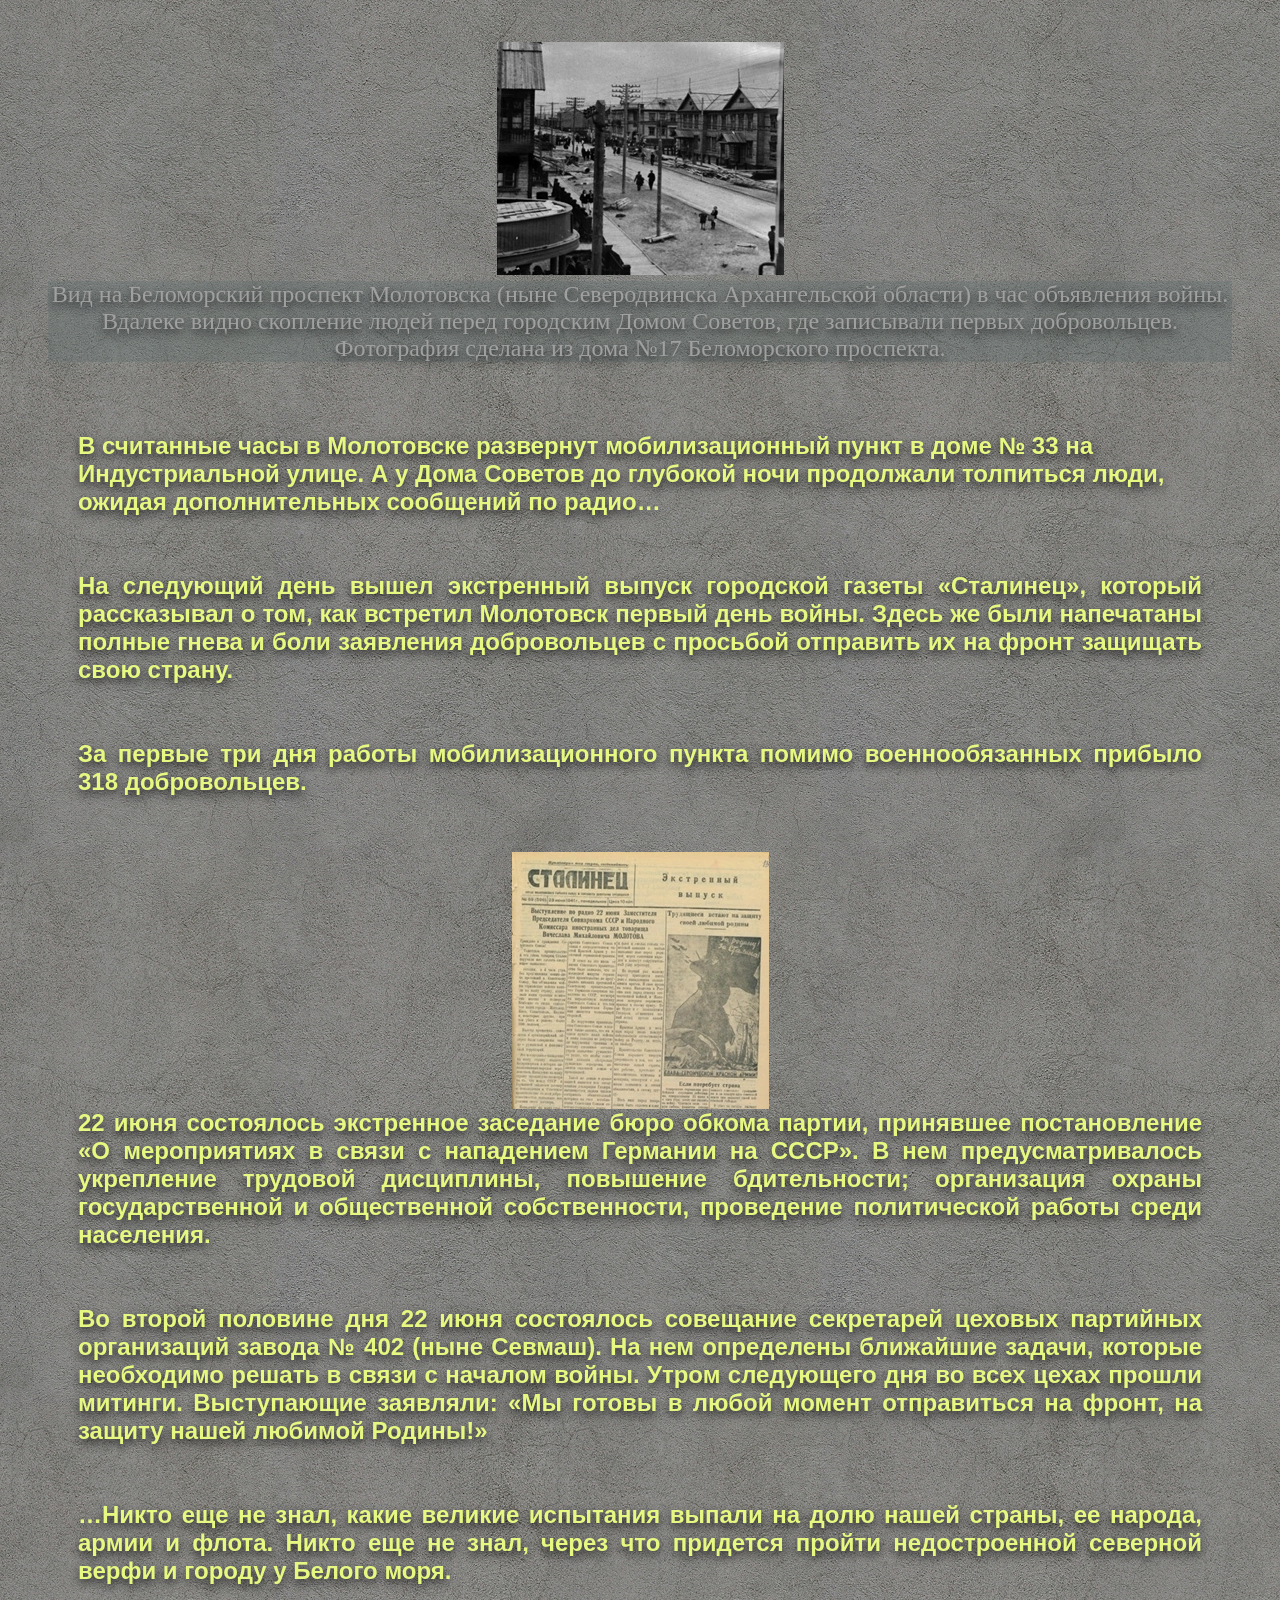
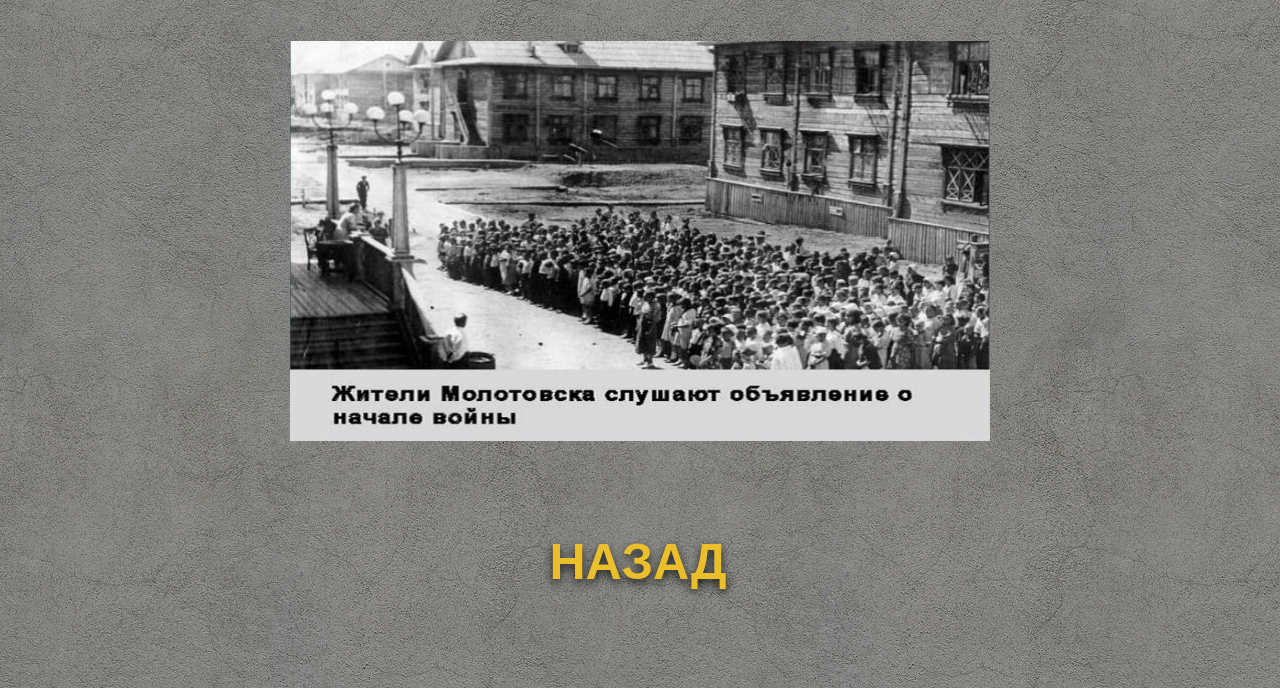
<file: first.htm>
<!DOCTYPE html>
<html>
<head>
	<meta charset="utf-8">
	<title>Первый день войны</title>
	<link rel="stylesheet" type="text/css" href="styles2.css">
</head>
<body>
<h1><font size="7"><div style=" padding: 32px"><u>Первый день войны</u></div></font></h1>
	<div align="left">
			<h3>
				<font size="5"> 
    				<div align="justify">День 22 июня 1941 года приходился на воскресенье. Это был единственный выходной. Ничто не предвещало беды. Вот как выглядела первая страница газеты «Сталинец», выходившей в Молотовске.
    				</div> 
    				<br>
    				<center><img src="1.jpg"></center></br>
    				<div align="justify"> На этот день было намечено проведение 2-го этапа Всесоюзной легкоатлетической эстафеты. К 10 часам утра на площади у драмтеатра по улице Советской собрались юноши и девушки. </div> 
    				<center><img src="2.jpg"></center><br></br>
    				<div> Однако участники соревнований на финише ни зрителей, ни судей не встретили.</div> <br>
					</br>
					<div align="justify">У Дома Советов, где был установлен фанерный репродуктор, собрались горожане.  В полдень прозвучало выступление В. Молотова, в котором он официально сообщил о вероломном нападении Германии. Выступление было повторено несколько раз.</div>
					<br>
					</br>
					<div align="justify">Работник кадровой службы завода № 402 Борис Иванович Кошкин имел довольно редкое по тем временам увлечение любительской фотографией. Во-первых, она считалась достаточно дорогим удовольствием, так как и сама аппаратура, и обязательные к ней принадлежности стоили недешево. Во-вторых, возиться с растворами химикатов, проявкой и печатью снимков на бумаге, тоже, кстати, дефицитной и дорогой, было делом хлопотным.</div>
					<br>
					</br>
					<div align="justify">Днем, когда по радио объявили о нападении Германии на Советский Союз, Борис Иванович вышел на балкон своего деревянного дома по Беломорскому проспекту и сделал снимки, одному из которых через много лет суждено было навсегда войти в историю Северодвинска.</div>
					<br>
					</br>
					<div align="justify">Некоторое время спустя прозвучали Указы Президиума Верховного Совета СССР, объявившие мобилизацию военнообязанных 1905-1918 годов рождения по Архангельскому военному округу и вводившие военное положение в Архангельской области.</div>
					</div><center>
					<figure>
					<img src = "3.jpg">
					<figcaption>Вид на Беломорский проспект Молотовска (ныне Северодвинска Архангельской области) в час объявления войны. Вдалеке видно скопление людей перед городским Домом Советов, где записывали первых добровольцев. Фотография сделана из дома №17 Беломорского проспекта. </figcaption>
					</figure></div></center></h3></font><font size="5">
					<h3><div>В считанные часы в Молотовске развернут мобилизационный пункт в доме № 33 на Индустриальной улице. А у Дома Советов до глубокой ночи продолжали толпиться люди, ожидая дополнительных сообщений по радио…</div> 
					<br>
					</br>
					<div align="justify"> На следующий день вышел экстренный выпуск городской газеты «Сталинец», который рассказывал о том, как встретил Молотовск первый день войны. Здесь же были напечатаны полные гнева и боли заявления добровольцев с просьбой отправить их на фронт защищать свою страну.</div>
					<br>
					</br>
					<div align="justify">За первые три дня  работы мобилизационного пункта помимо военнообязанных прибыло 318 добровольцев.</div>
					<br></br>
					<center><img align="middle" src="4.jpg"><center>
					<div align="justify"> 22 июня состоялось экстренное заседание бюро обкома партии, принявшее постановление «О мероприятиях в связи с нападением Германии на СССР». В нем предусматривалось укрепление трудовой дисциплины, повышение бдительности; организация охраны государственной и общественной собственности, проведение политической работы среди населения. </div>
					<br></br>
					<div align="justify">Во второй половине дня 22 июня состоялось совещание секретарей цеховых партийных организаций завода № 402 (ныне Севмаш). На нем определены ближайшие задачи, которые необходимо решать в связи с началом войны. Утром следующего дня во всех цехах прошли митинги. Выступающие заявляли: «Мы готовы в любой момент отправиться на фронт, на защиту нашей любимой Родины!»</div>
					<br></br>
					<div align="justify">…Никто еще не знал, какие великие испытания выпали на долю нашей страны, ее народа, армии и флота. Никто еще не знал, через что придется пройти недостроенной северной верфи и городу у Белого моря.</div>
					<br></br>
					<center><img align="middle" src="5.jpg" width="700" height="400"><center>
					<ul class="menu-main">
					<li><a href="index.htm">Назад </a></li>
					</ul>
				</center>
				</font>
</h3>
</div>
</body>
</html>
</file>
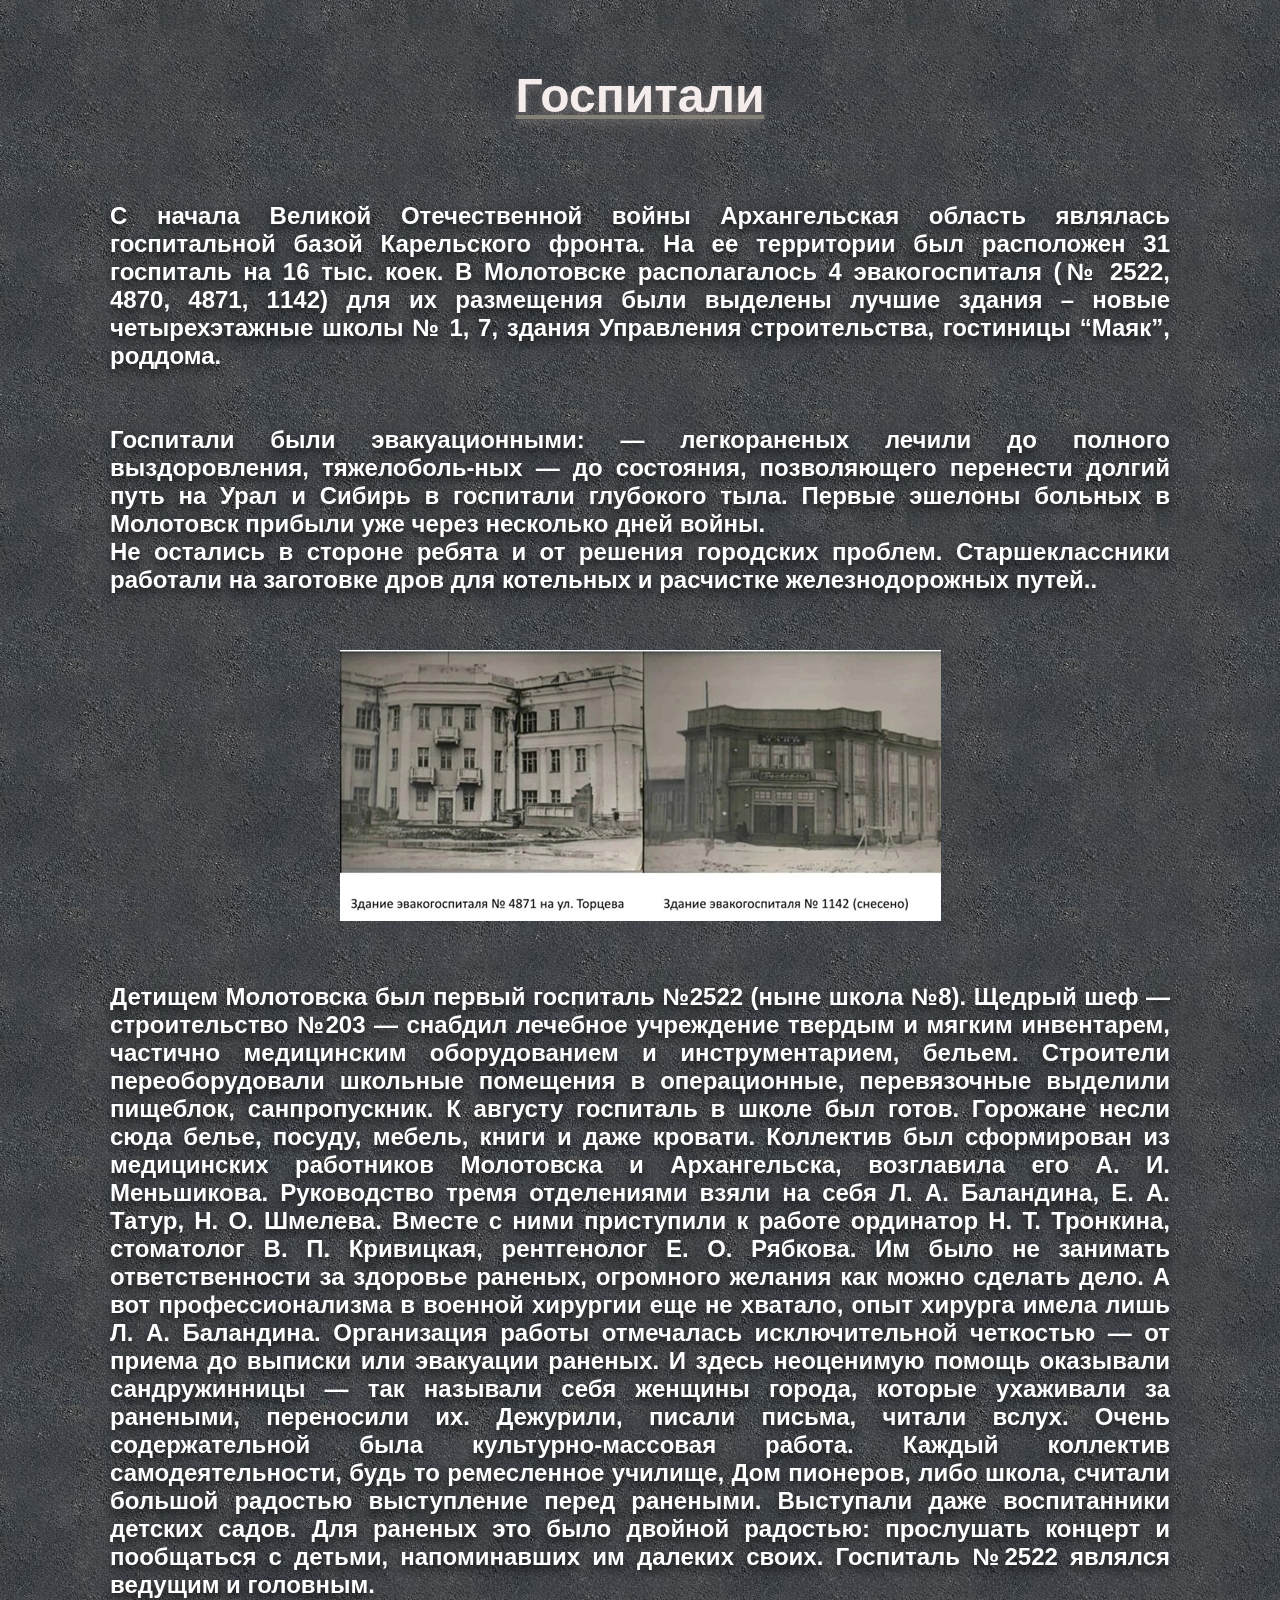
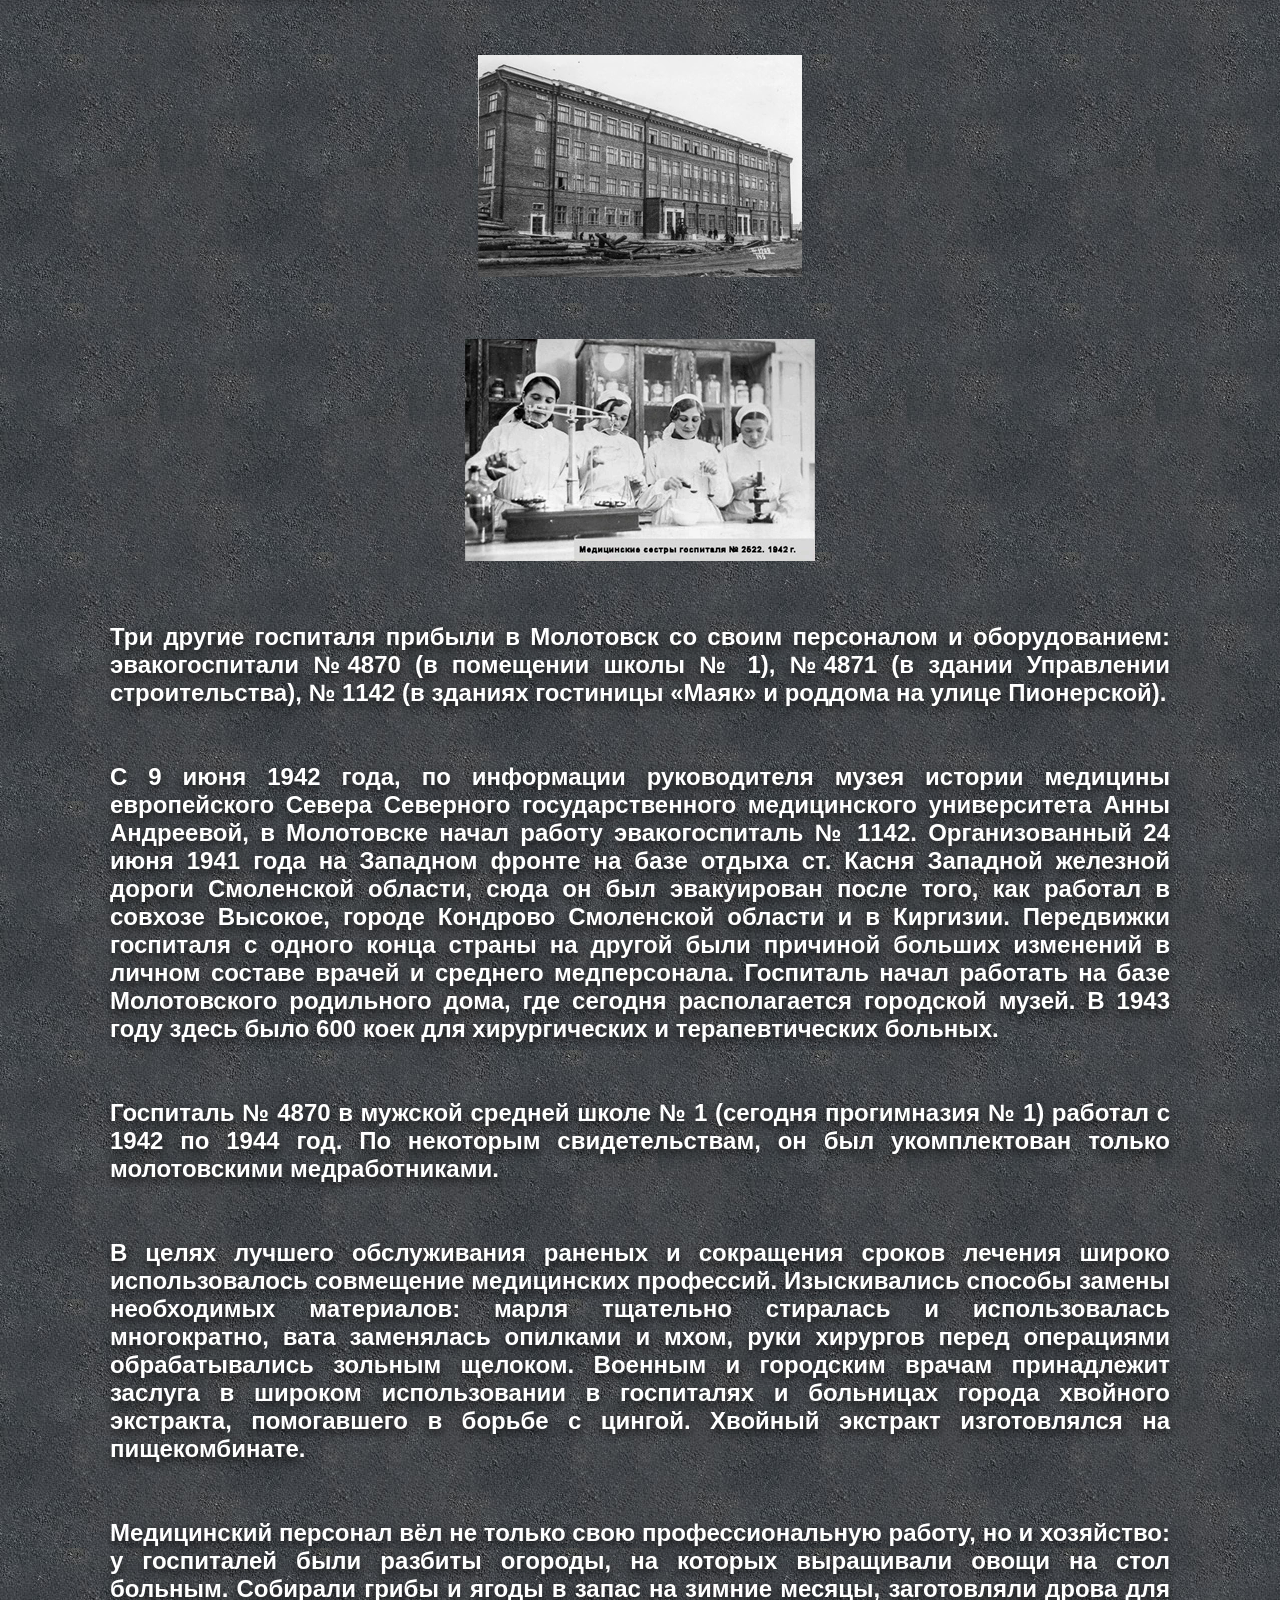
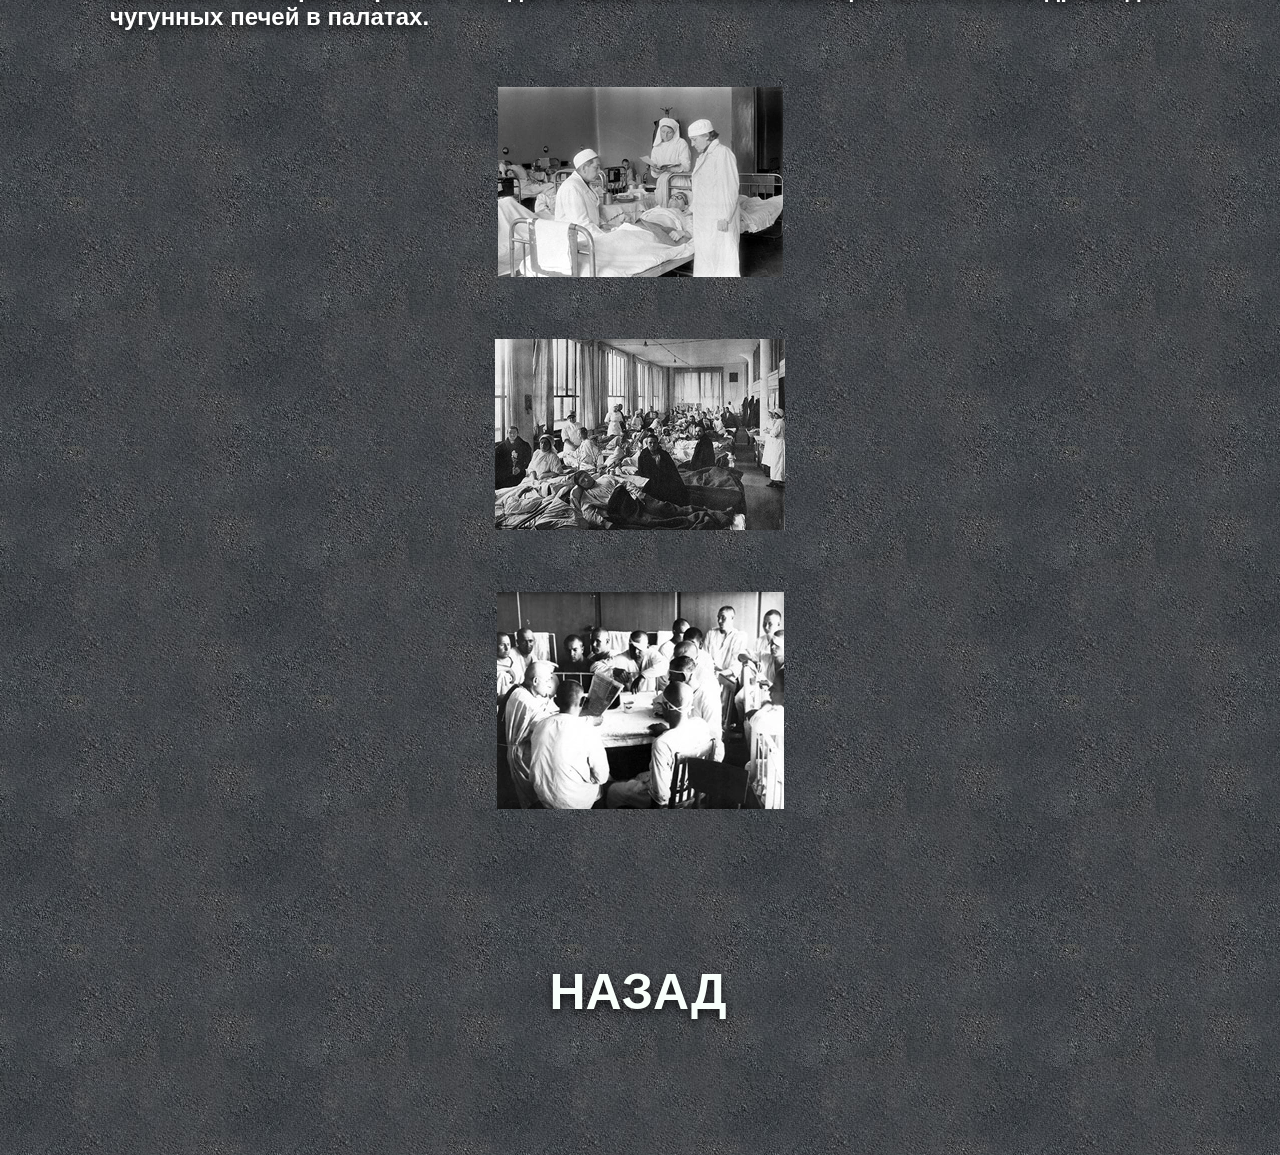
<file: hospital.htm>
<!DOCTYPE html>
<html>
<head>
	<meta charset="utf-8">
	<title>Госпитали</title>
	<link rel="stylesheet" type="text/css" href="styles4.css">
</head>
<body>
<h1><font size="7"><div style=" padding: 32px"><u>Госпитали</u></div></font></h1>
	<div align="left">
			<h3>
				<font size="5"> 
					<div style=" padding: 32px ;">
    				<div align="justify">
    					С начала Великой Отечественной войны Архангельская область являлась госпитальной базой Карельского фронта. На ее территории был расположен 31 госпиталь на 16 тыс. коек. В Молотовске располагалось 4 эвакогоспиталя (№ 2522, 4870, 4871, 1142) для их размещения были выделены лучшие здания – новые четырехэтажные школы № 1, 7, здания Управления строительства, гостиницы “Маяк”,  роддома.
    				</div> 
    				<br></br>
    				<div align="justify"> Госпитали были эвакуационными: — легкораненых лечили до полного выздоровления, тяжелоболь-ных — до состояния, позволяющего перенести долгий путь на Урал и Сибирь в госпитали глубокого тыла. Первые эшелоны больных в Молотовск прибыли уже через несколько дней войны.</div> 
    				<div align="justify"> Не остались в стороне ребята и от решения городских проблем. Старшеклассники работали на заготовке дров для котельных и расчистке железнодорожных путей..</div> <br>
					</br>
					<center><img src="20.jpg"></center> <br></br>
					<div align="justify">Детищем Молотовска был первый госпиталь №2522 (ныне школа №8). Щедрый шеф — строительство №203 — снабдил лечебное учреждение твердым и мягким инвентарем, частично медицинским оборудованием и инструментарием, бельем. Строители переоборудовали школьные помещения в операционные, перевязочные выделили пищеблок, санпропускник. К августу госпиталь в школе был готов. Горожане несли сюда белье, посуду, мебель, книги и даже кровати. Коллектив был сформирован из медицинских работников Молотовска и Архангельска, возглавила его А. И. Меньшикова. Руководство тремя отделениями взяли на себя Л. А. Баландина, Е. А. Татур, Н. О. Шмелева. Вместе с ними приступили к работе ординатор Н. Т. Тронкина, стоматолог В. П. Кривицкая, рентгенолог Е. О. Рябкова. Им было не занимать ответственности за здоровье раненых, огромного желания как можно сделать дело. А вот профессионализма в военной хирургии еще не хватало, опыт хирурга имела лишь Л. А. Баландина. Организация работы отмечалась исключительной четкостью — от приема до выписки или эвакуации раненых. И здесь неоценимую помощь оказывали сандружинницы — так называли себя женщины города, которые ухаживали за ранеными, переносили их. Дежурили, писали письма, читали вслух. Очень содержательной была культурно-массовая работа. Каждый коллектив самодеятельности, будь то ремесленное училище, Дом пионеров, либо школа, считали большой радостью выступление перед ранеными. Выступали даже воспитанники детских садов. Для раненых это было двойной радостью: прослушать концерт и пообщаться с детьми, напоминавших им далеких своих. Госпиталь №2522 являлся ведущим и головным.</div>
					<br></br>
					<center><img src="21.jpg"><center> <br></br>
					<center><img src="22.jpg"><center><br></br>
					<div align="justify">Три другие госпиталя прибыли в Молотовск со своим персоналом и оборудованием: эвакогоспитали №4870 (в помещении школы № 1), №4871 (в здании Управлении строительства), № 1142 (в зданиях гостиницы «Маяк» и роддома на улице Пионерской).</div>
					<br>
					</br>
					<div align="justify">С 9 июня 1942 года, по информации руководителя музея истории медицины европейского Севера Северного государственного медицинского университета Анны Андреевой, в Молотовске начал работу эвакогоспиталь № 1142. Организованный 24 июня 1941 года на Западном фронте на базе отдыха ст. Касня Западной железной дороги Смоленской области, сюда он был эвакуирован после того, как работал в совхозе Высокое, городе Кондрово Смоленской области и в Киргизии. Передвижки госпиталя с одного конца страны на другой были причиной больших изменений в личном составе врачей и среднего медперсонала. Госпиталь начал работать на базе Молотовского родильного дома, где сегодня располагается городской музей. В 1943 году здесь было 600 коек для хирургических и терапевтических больных.</div>
					<br></br>
					<div align="justify">Госпиталь № 4870 в мужской средней школе № 1 (сегодня прогимназия № 1) работал с 1942 по 1944 год. По некоторым свидетельствам, он был укомплектован только молотовскими медработниками.</div>
					<br></br>
					<div align="justify"> В целях лучшего обслуживания раненых и сокращения сроков лечения широко использовалось совмещение медицинских профессий. Изыскивались способы замены необходимых материалов: марля тщательно стиралась и использовалась многократно, вата заменялась опилками и мхом, руки хирургов перед операциями обрабатывались зольным щелоком. Военным и городским врачам принадлежит заслуга в широком использовании в госпиталях и больницах города хвойного экстракта, помогавшего в борьбе с цингой. Хвойный экстракт изготовлялся на пищекомбинате.</div>
					<br></br>
					<div align="justify">Медицинский персонал вёл не только свою профессиональную работу, но и хозяйство: у госпиталей были разбиты огороды, на которых выращивали овощи на стол больным. Собирали грибы и ягоды в запас на зимние месяцы, заготовляли дрова для чугунных печей в палатах.</div>
					<br></br>
					<center><img src="23.jpg"><center><br></br>
					<center><img src="24.jpg"><center> <br></br>
					<center><img src="25.jpg"><center> <br></br>
					<ul class="menu-main">
				<li><a href="index.htm">Назад </a></li>
				</ul>
				</h3>
</body>
</html>
</file>
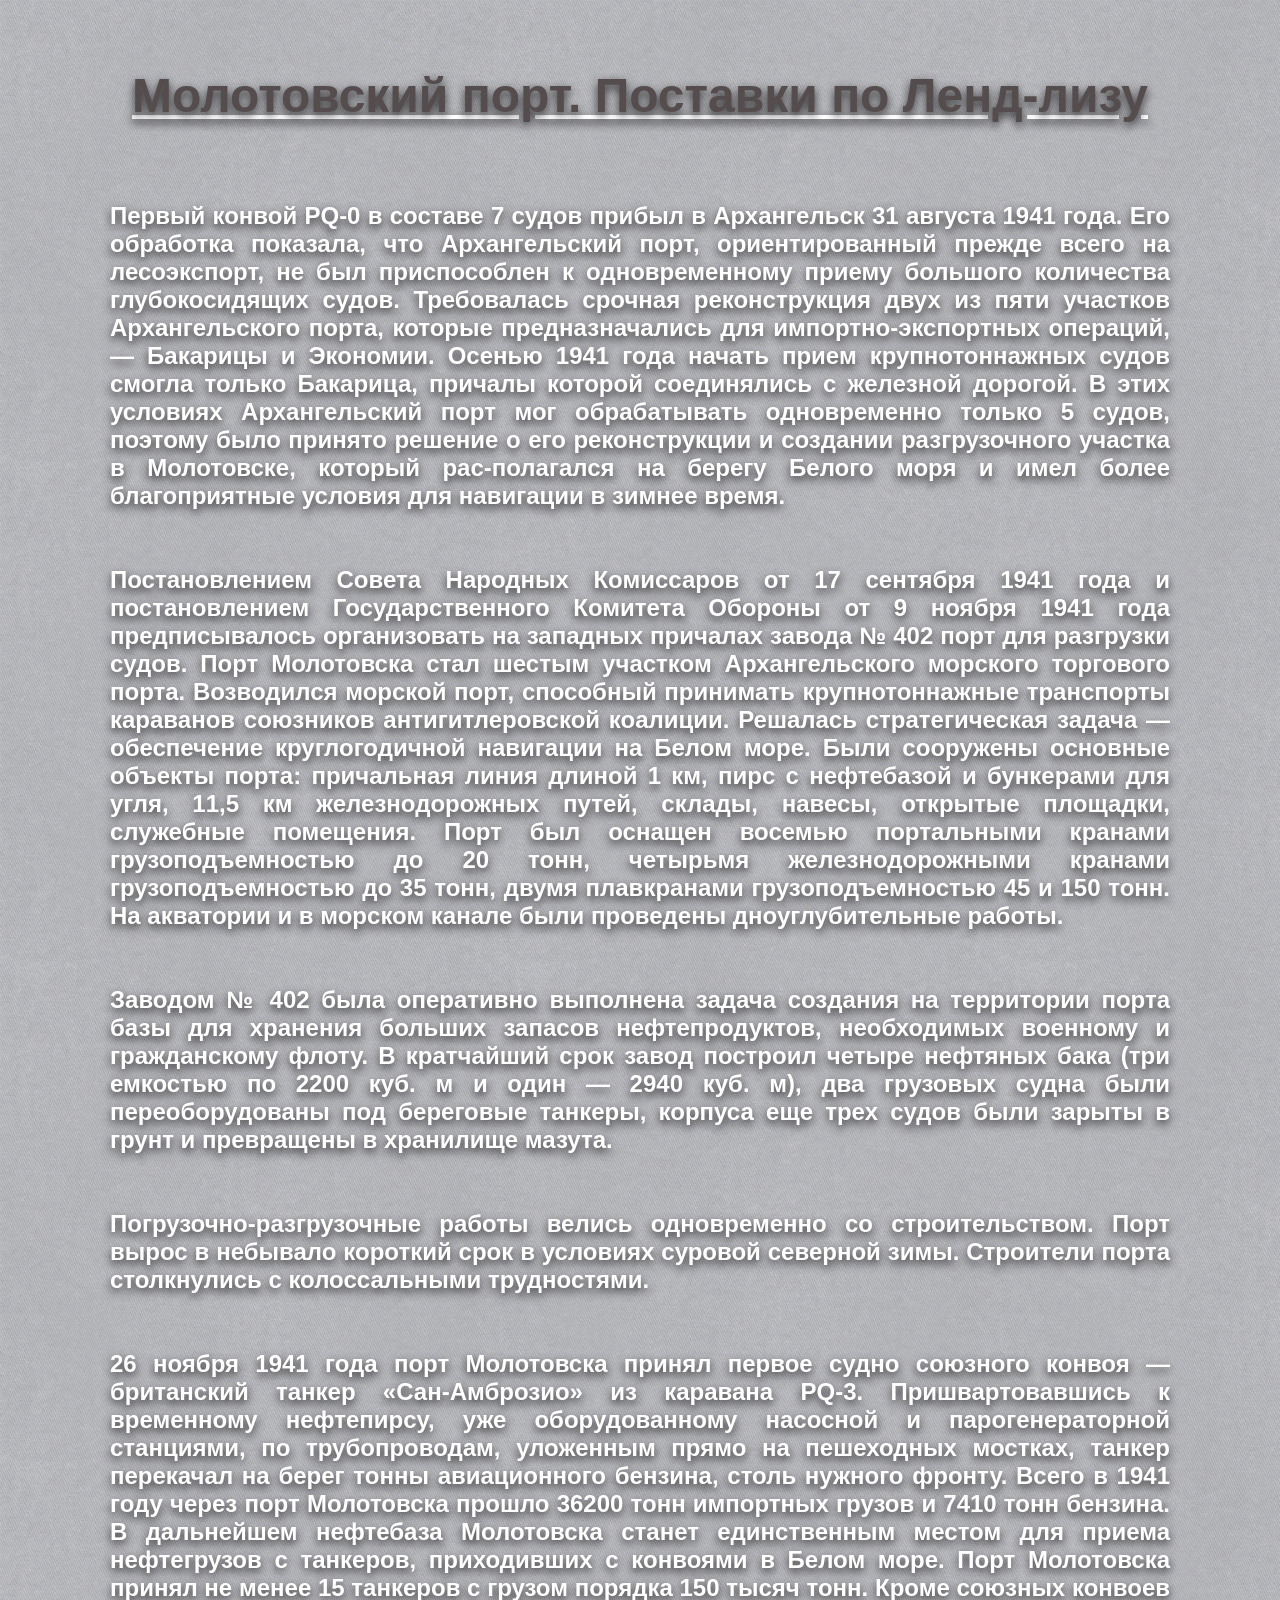
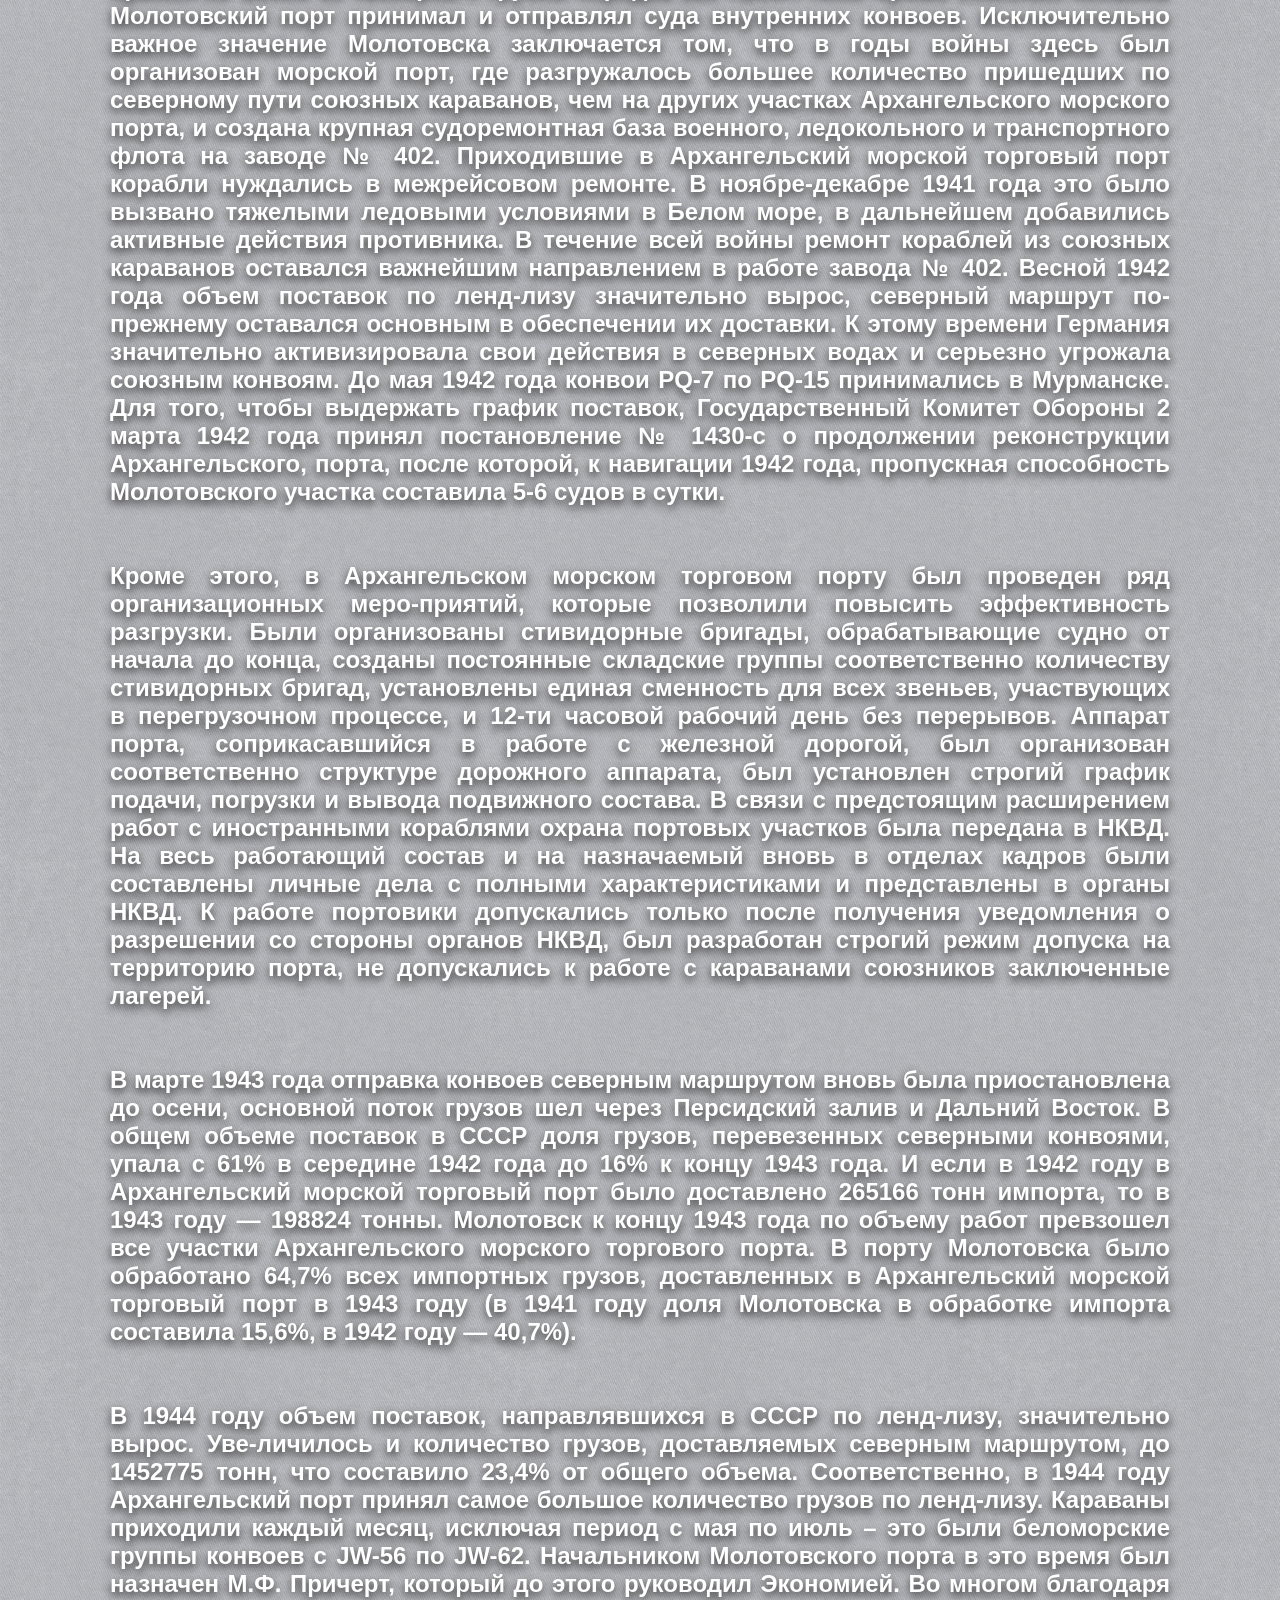
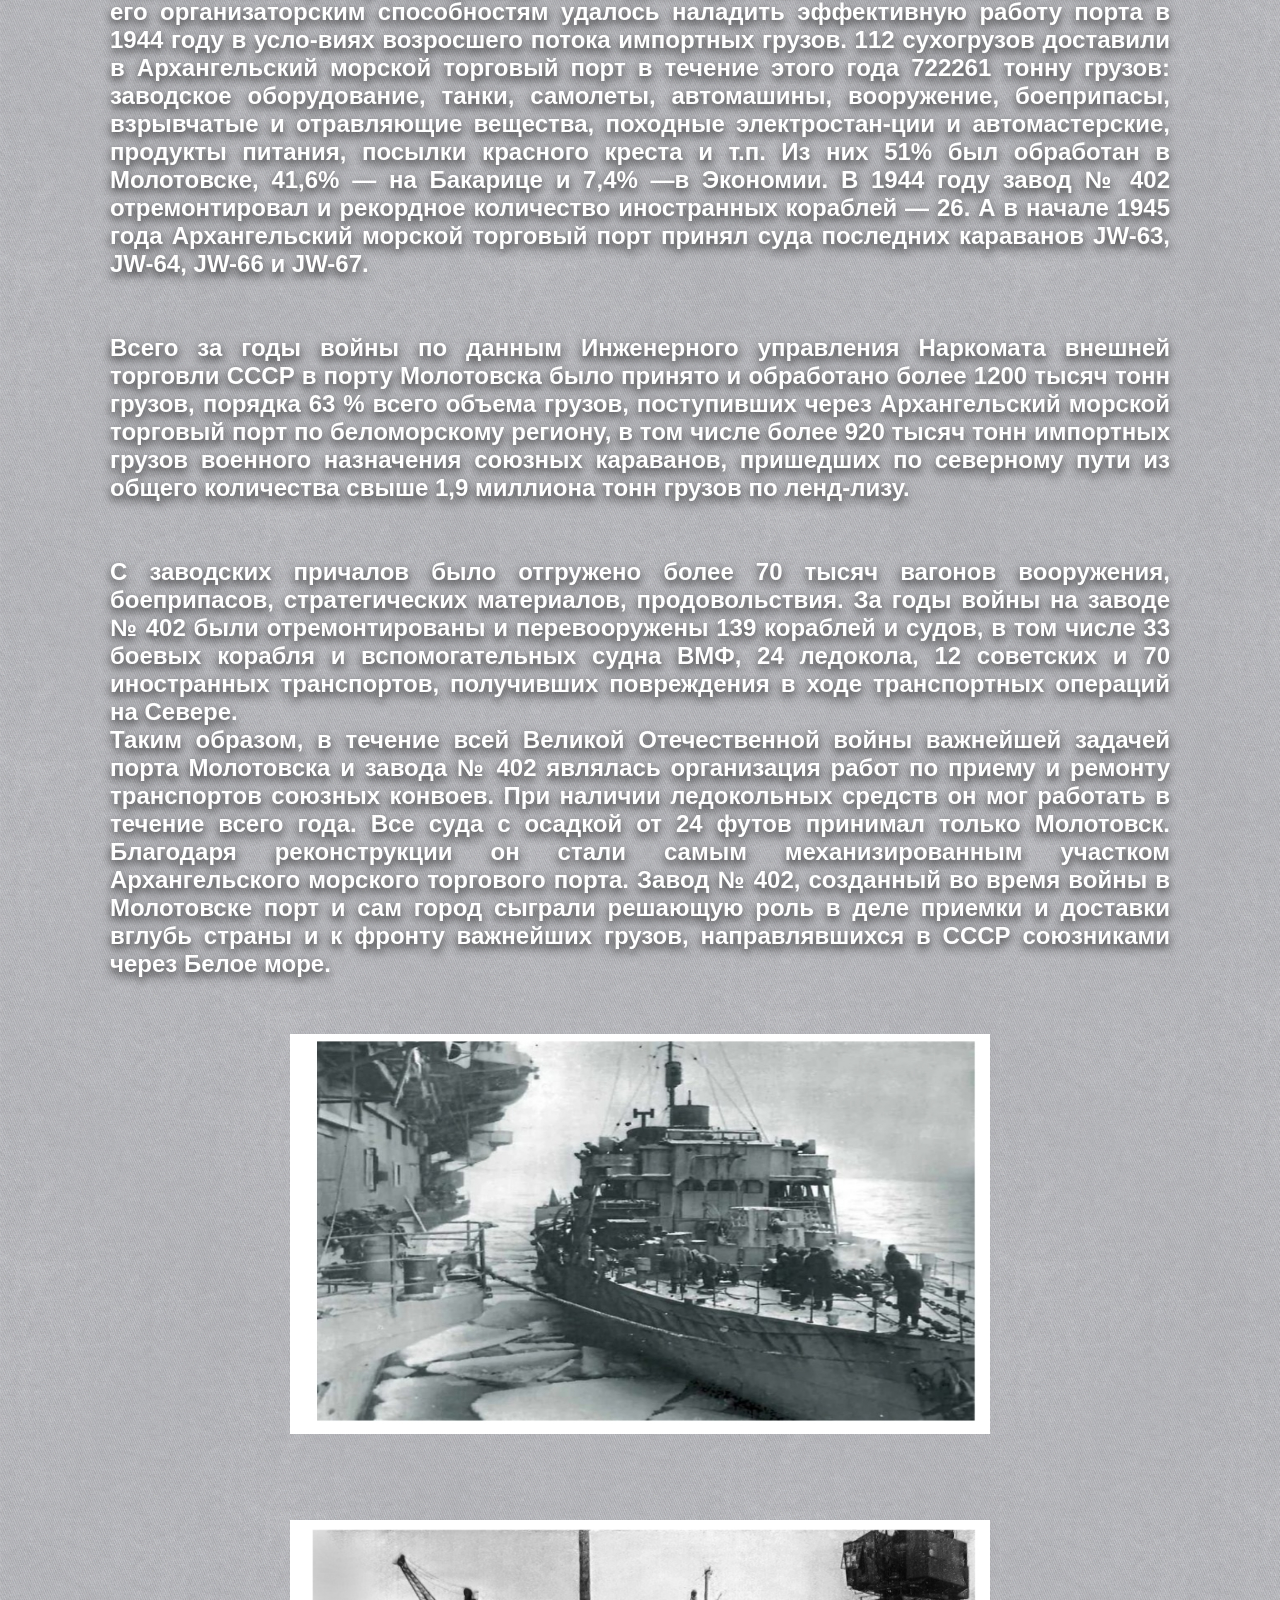
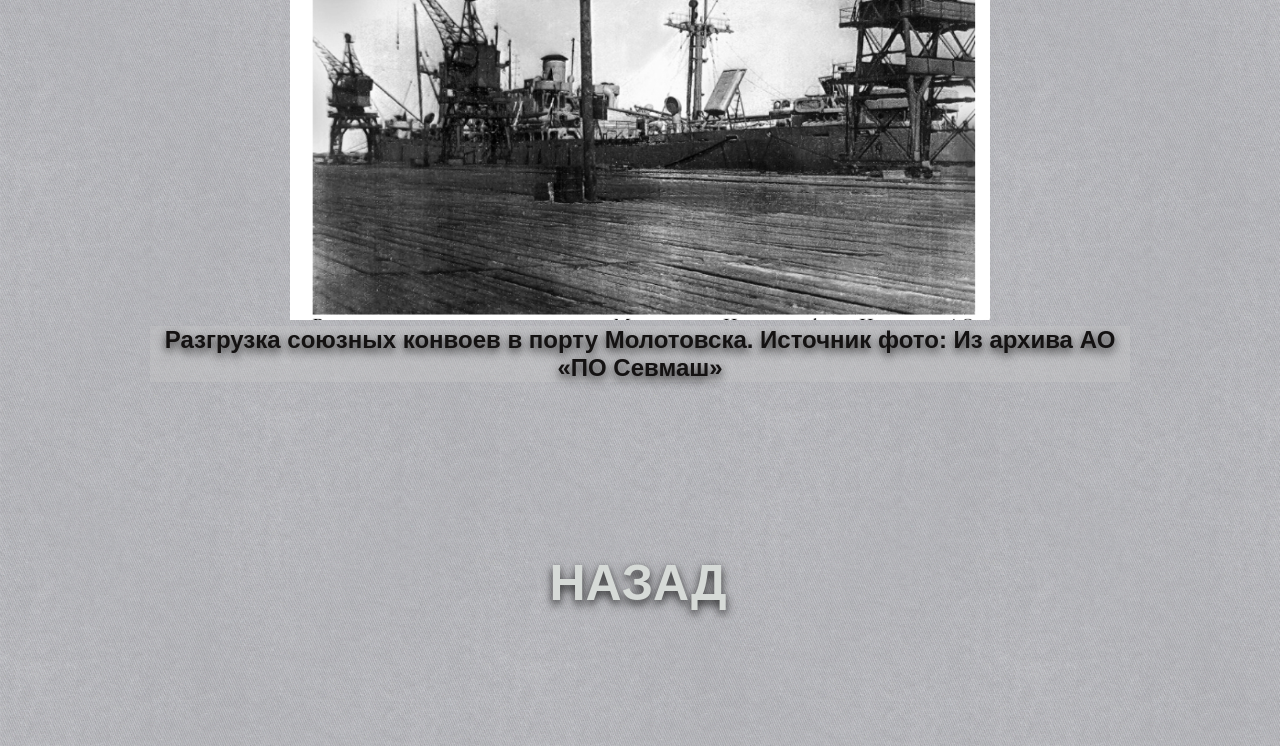
<file: port.htm>
<!DOCTYPE html>
<html>
<head>
	<meta charset="utf-8">
	<title>Молотовский порт</title>
	<link rel="stylesheet" type="text/css" href="styles6.css">
</head>
<body>
<h1><font size="7"><div style=" padding: 32px"><u>Молотовский порт. Поставки по Ленд-лизу</u></div></font></h1>
	<div align="left">
			<h3>
				<font size="5"> 
					<div style=" padding: 32px ;">
    				<div align="justify">
    					Первый конвой PQ-0 в составе 7 судов прибыл в Архангельск 31 августа 1941 года. Его обработка показала, что Архангельский порт, ориентированный прежде всего на лесоэкспорт, не был приспособлен к одновременному приему большого количества глубокосидящих судов. Требовалась срочная реконструкция двух из пяти участков Архангельского порта, которые предназначались для импортно-экспортных операций, — Бакарицы и Экономии. Осенью 1941 года начать прием крупнотоннажных судов смогла только Бакарица, причалы которой соединялись с железной дорогой. В этих условиях Архангельский порт мог обрабатывать одновременно только 5 судов, поэтому было принято решение о его реконструкции и создании разгрузочного участка в Молотовске, который рас-полагался на берегу Белого моря и имел более благоприятные условия для навигации в зимнее время.
    				</div> 
    				<br></br>
    				<div align="justify"> Постановлением Совета Народных Комиссаров от 17 сентября 1941 года и постановлением Государственного Комитета Обороны от 9 ноября 1941 года предписывалось организовать на западных причалах завода № 402 порт для разгрузки судов. Порт Молотовска стал шестым участком Архангельского морского торгового порта. Возводился морской порт, способный принимать крупнотоннажные транспорты караванов союзников антигитлеровской коалиции. Решалась стратегическая задача — обеспечение круглогодичной навигации на Белом море. Были сооружены основные объекты порта: причальная линия длиной 1 км, пирс с нефтебазой и бункерами для угля, 11,5 км железнодорожных путей, склады, навесы, открытые площадки, служебные помещения. Порт был оснащен восемью портальными кранами грузоподъемностью до 20 тонн, четырьмя железнодорожными кранами грузоподъемностью до 35 тонн, двумя плавкранами грузоподъемностью 45 и 150 тонн. На акватории и в морском канале были проведены дноуглубительные работы.</div> 
    				<br></br>
    				<div align="justify"> Заводом № 402 была оперативно выполнена задача создания на территории порта базы для хранения больших запасов нефтепродуктов, необходимых военному и гражданскому флоту. В кратчайший срок завод построил четыре нефтяных бака (три емкостью по 2200 куб. м и один — 2940 куб. м), два грузовых судна были переоборудованы под береговые танкеры, корпуса еще трех судов были зарыты в грунт и превращены в хранилище мазута.</div> <br>
					</br>
					<div align="justify">Погрузочно-разгрузочные работы велись одновременно со строительством. Порт вырос в небывало короткий срок в условиях суровой северной зимы. Строители порта столкнулись с колоссальными трудностями.</div>
					<br></br>
					<div align="justify">26 ноября 1941 года порт Молотовска принял первое судно союзного конвоя — британский танкер «Сан-Амброзио» из каравана РQ-3. Пришвартовавшись к временному нефтепирсу, уже оборудованному насосной и парогенераторной станциями, по трубопроводам, уложенным прямо на пешеходных мостках, танкер перекачал на берег тонны авиационного бензина, столь нужного фронту. Всего в 1941 году через порт Молотовска прошло 36200 тонн импортных грузов и 7410 тонн бензина. В дальнейшем нефтебаза Молотовска станет единственным местом для приема нефтегрузов с танкеров, приходивших с конвоями в Белом море. Порт Молотовска принял не менее 15 танкеров с грузом порядка 150 тысяч тонн. Кроме союзных конвоев Молотовский порт принимал и отправлял суда внутренних конвоев. Исключительно важное значение Молотовска заключается том, что в годы войны здесь был организован морской порт, где разгружалось большее количество пришедших по северному пути союзных караванов, чем на других участках Архангельского морского порта, и создана крупная судоремонтная база военного, ледокольного и транспортного флота на заводе № 402. Приходившие в Архангельский морской торговый порт корабли нуждались в межрейсовом ремонте. В ноябре-декабре 1941 года это было вызвано тяжелыми ледовыми условиями в Белом море, в дальнейшем добавились активные действия противника. В течение всей войны ремонт кораблей из союзных караванов оставался важнейшим направлением в работе завода № 402. Весной 1942 года объем поставок по ленд-лизу значительно вырос, северный маршрут по-прежнему оставался основным в обеспечении их доставки. К этому времени Германия значительно активизировала свои действия в северных водах и серьезно угрожала союзным конвоям. До мая 1942 года конвои PQ-7 по РQ-15 принимались в Мурманске. Для того, чтобы выдержать график поставок, Государственный Комитет Обороны 2 марта 1942 года принял постановление № 1430-с о продолжении реконструкции Архангельского, порта, после которой, к навигации 1942 года, пропускная способность Молотовского участка составила 5-6 судов в сутки.</div>
					<br>
					</br>
					<div align="justify">Кроме этого, в Архангельском морском торговом порту был проведен ряд организационных меро-приятий, которые позволили повысить эффективность разгрузки. Были организованы стивидорные бригады, обрабатывающие судно от начала до конца, созданы постоянные складские группы соответственно количеству стивидорных бригад, установлены единая сменность для всех звеньев, участвующих в перегрузочном процессе, и 12-ти часовой рабочий день без перерывов. Аппарат порта, соприкасавшийся в работе с железной дорогой, был организован соответственно структуре дорожного аппарата, был установлен строгий график подачи, погрузки и вывода подвижного состава. В связи с предстоящим расширением работ с иностранными кораблями охрана портовых участков была передана в НКВД. На весь работающий состав и на назначаемый вновь в отделах кадров были составлены личные дела с полными характеристиками и представлены в органы НКВД. К работе портовики допускались только после получения уведомления о разрешении со стороны органов НКВД, был разработан строгий режим допуска на территорию порта, не допускались к работе с караванами союзников заключенные лагерей.</div>
					<br></br>
					<div align="justify">В марте 1943 года отправка конвоев северным маршрутом вновь была приостановлена до осени, основной поток грузов шел через Персидский залив и Дальний Восток. В общем объеме поставок в СССР доля грузов, перевезенных северными конвоями, упала с 61% в середине 1942 года до 16% к концу 1943 года. И если в 1942 году в Архангельский морской торговый порт было доставлено 265166 тонн импорта, то в 1943 году — 198824 тонны. Молотовск к концу 1943 года по объему работ превзошел все участки Архангельского морского торгового порта. В порту Молотовска было обработано 64,7% всех импортных грузов, доставленных в Архангельский морской торговый порт в 1943 году (в 1941 году доля Молотовска в обработке импорта составила 15,6%, в 1942 году — 40,7%).</div>
					<br></br>
					<div align="justify">В 1944 году объем поставок, направлявшихся в СССР по ленд-лизу, значительно вырос. Уве-личилось и количество грузов, доставляемых северным маршрутом, до 1452775 тонн, что составило 23,4% от общего объема. Соответственно, в 1944 году Архангельский порт принял самое большое количество грузов по ленд-лизу. Караваны приходили каждый месяц, исключая период с мая по июль – это были беломорские группы конвоев с JW-56 по JW-62. Начальником Молотовского порта в это время был назначен М.Ф. Причерт, который до этого руководил Экономией. Во многом благодаря его организаторским способностям удалось наладить эффективную работу порта в 1944 году в усло-виях возросшего потока импортных грузов. 112 сухогрузов доставили в Архангельский морской торговый порт в течение этого года 722261 тонну грузов: заводское оборудование, танки, самолеты, автомашины, вооружение, боеприпасы, взрывчатые и отравляющие вещества, походные электростан-ции и автомастерские, продукты питания, посылки красного креста и т.п. Из них 51% был обработан в Молотовске, 41,6% — на Бакарице и 7,4% —в Экономии. В 1944 году завод № 402 отремонтировал и рекордное количество иностранных кораблей — 26. А в начале 1945 года Архангельский морской торговый порт принял суда последних караванов JW-63, JW-64, JW-66 и JW-67.</div>
					<br></br>
					<div align="justify"> Всего за годы войны по данным Инженерного управления Наркомата внешней торговли СССР в порту Молотовска было принято и обработано более 1200 тысяч тонн грузов, порядка 63 % всего объема грузов, поступивших через Архангельский морской торговый порт по беломорскому региону, в том числе более 920 тысяч тонн импортных грузов военного назначения союзных караванов, пришедших по северному пути из общего количества свыше 1,9 миллиона тонн грузов по ленд-лизу.</div>
					<br></br>
					<div align="justify">С заводских причалов было отгружено более 70 тысяч вагонов вооружения, боеприпасов, стратегических материалов, продовольствия. За годы войны на заводе № 402 были отремонтированы и перевооружены 139 кораблей и судов, в том числе 33 боевых корабля и вспомогательных судна ВМФ, 24 ледокола, 12 советских и 70 иностранных транспортов, получивших повреждения в ходе транспортных операций на Севере.</div>
					<div align="justify">Таким образом, в течение всей Великой Отечественной войны важнейшей задачей порта Молотовска и завода № 402 являлась организация работ по приему и ремонту транспортов союзных конвоев. При наличии ледокольных средств он мог работать в течение всего года. Все суда с осадкой от 24 футов принимал только Молотовск. Благодаря реконструкции он стали самым механизированным участком Архангельского морского торгового порта. Завод № 402, созданный во время войны в Молотовске порт и сам город сыграли решающую роль в деле приемки и доставки вглубь страны и к фронту важнейших грузов, направлявшихся в СССР союзниками через Белое море.</div>
					<br></br>
					<center><img src="39.jpg" width="700" height="400"></center><br></br>
					<figure><center>
					<img src = "40.jpg"  width="700" height="400">
					<figcaption>Разгрузка союзных конвоев в порту Молотовска. Источник фото: Из архива АО «ПО Севмаш»</figcaption></center>
					</figure></centers>
					<br></br>
					<ul class="menu-main">
				<li><a href="index.htm">Назад </a></li>
				</ul>
				</h3>
		
</body>
</html>
</file>
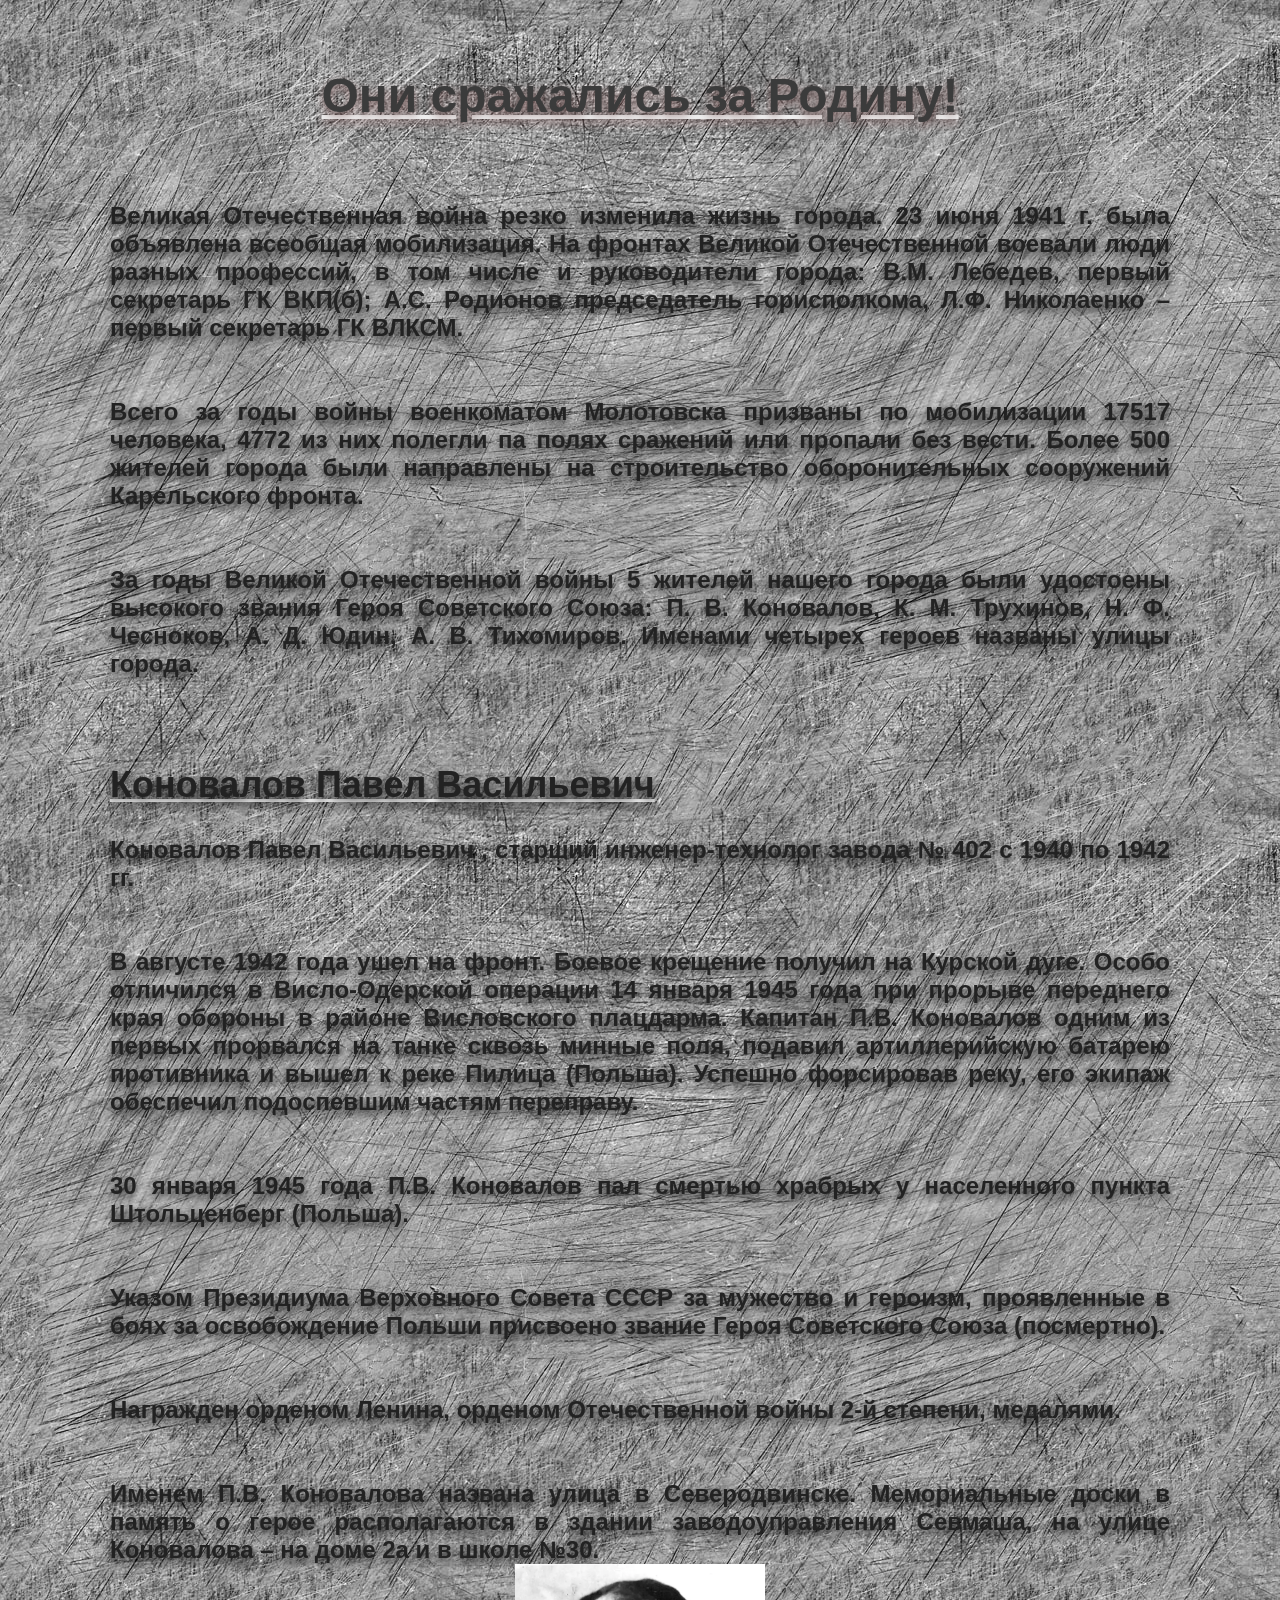
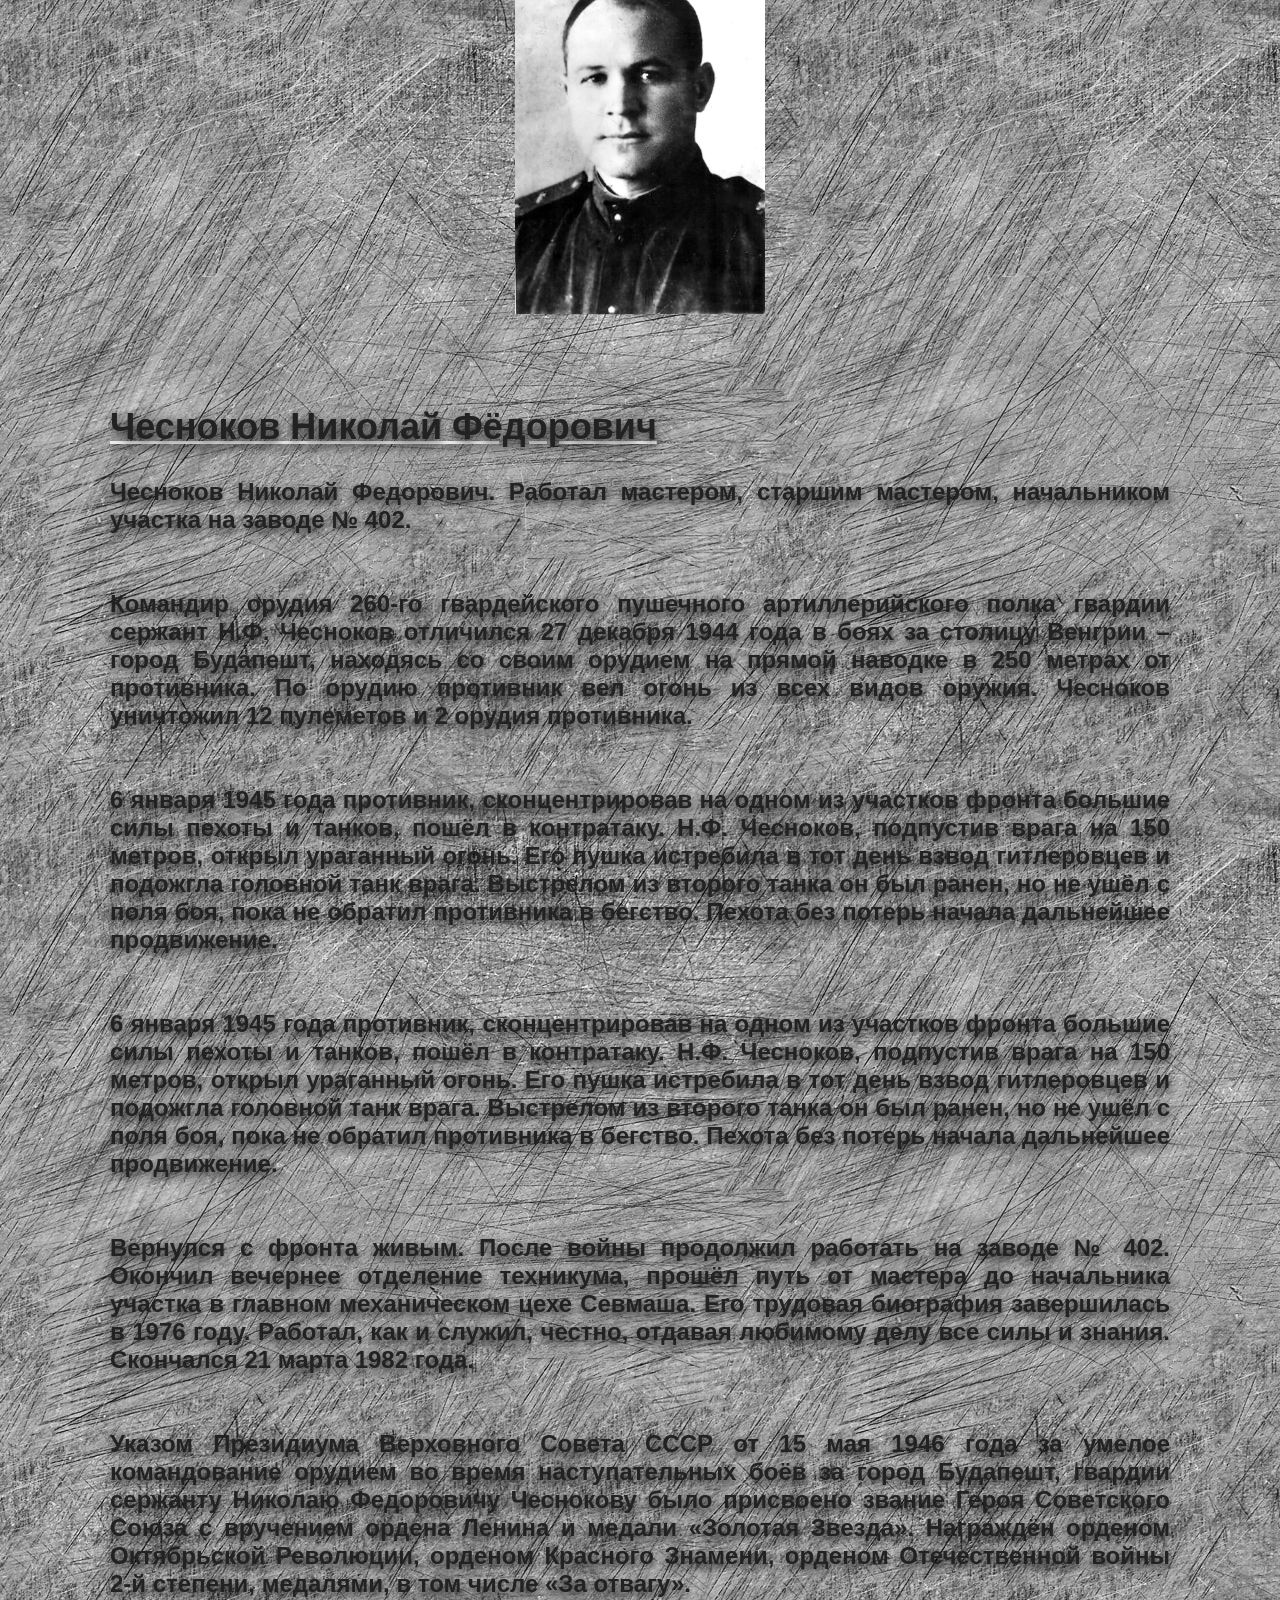
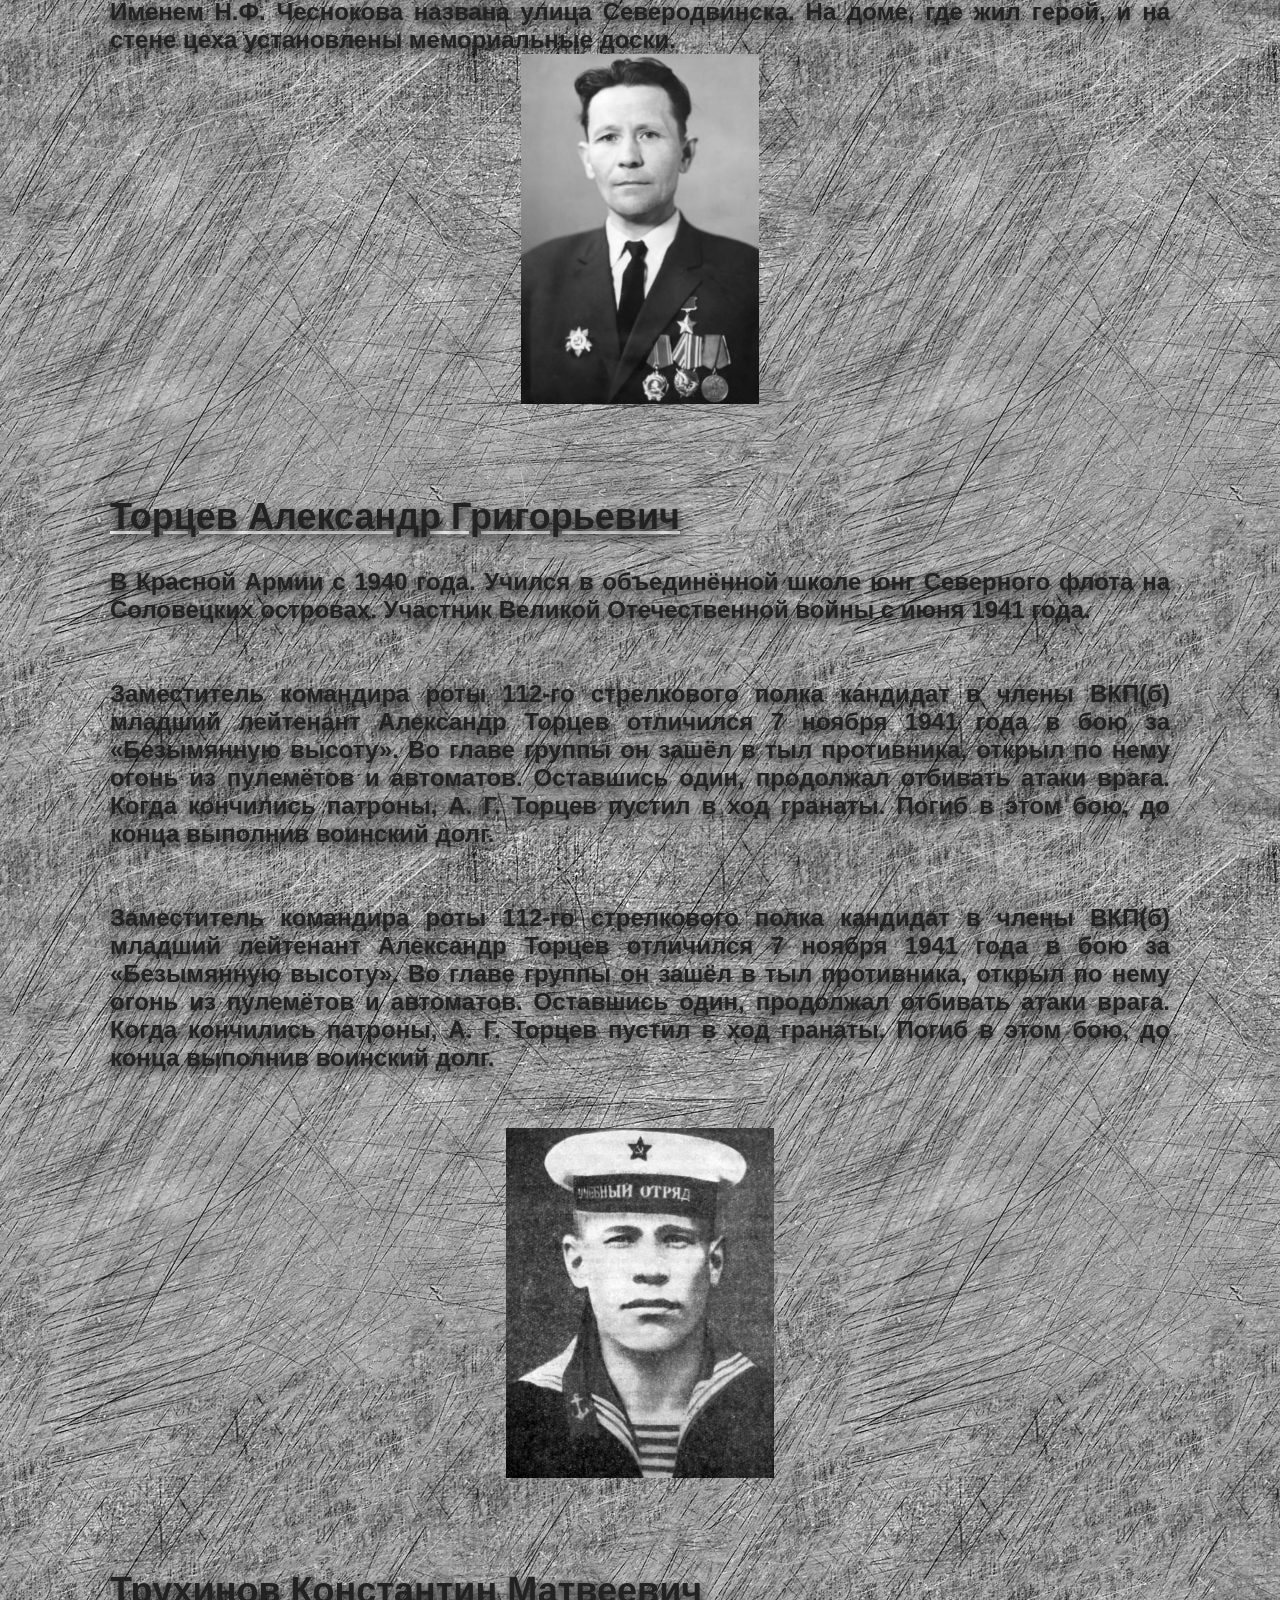
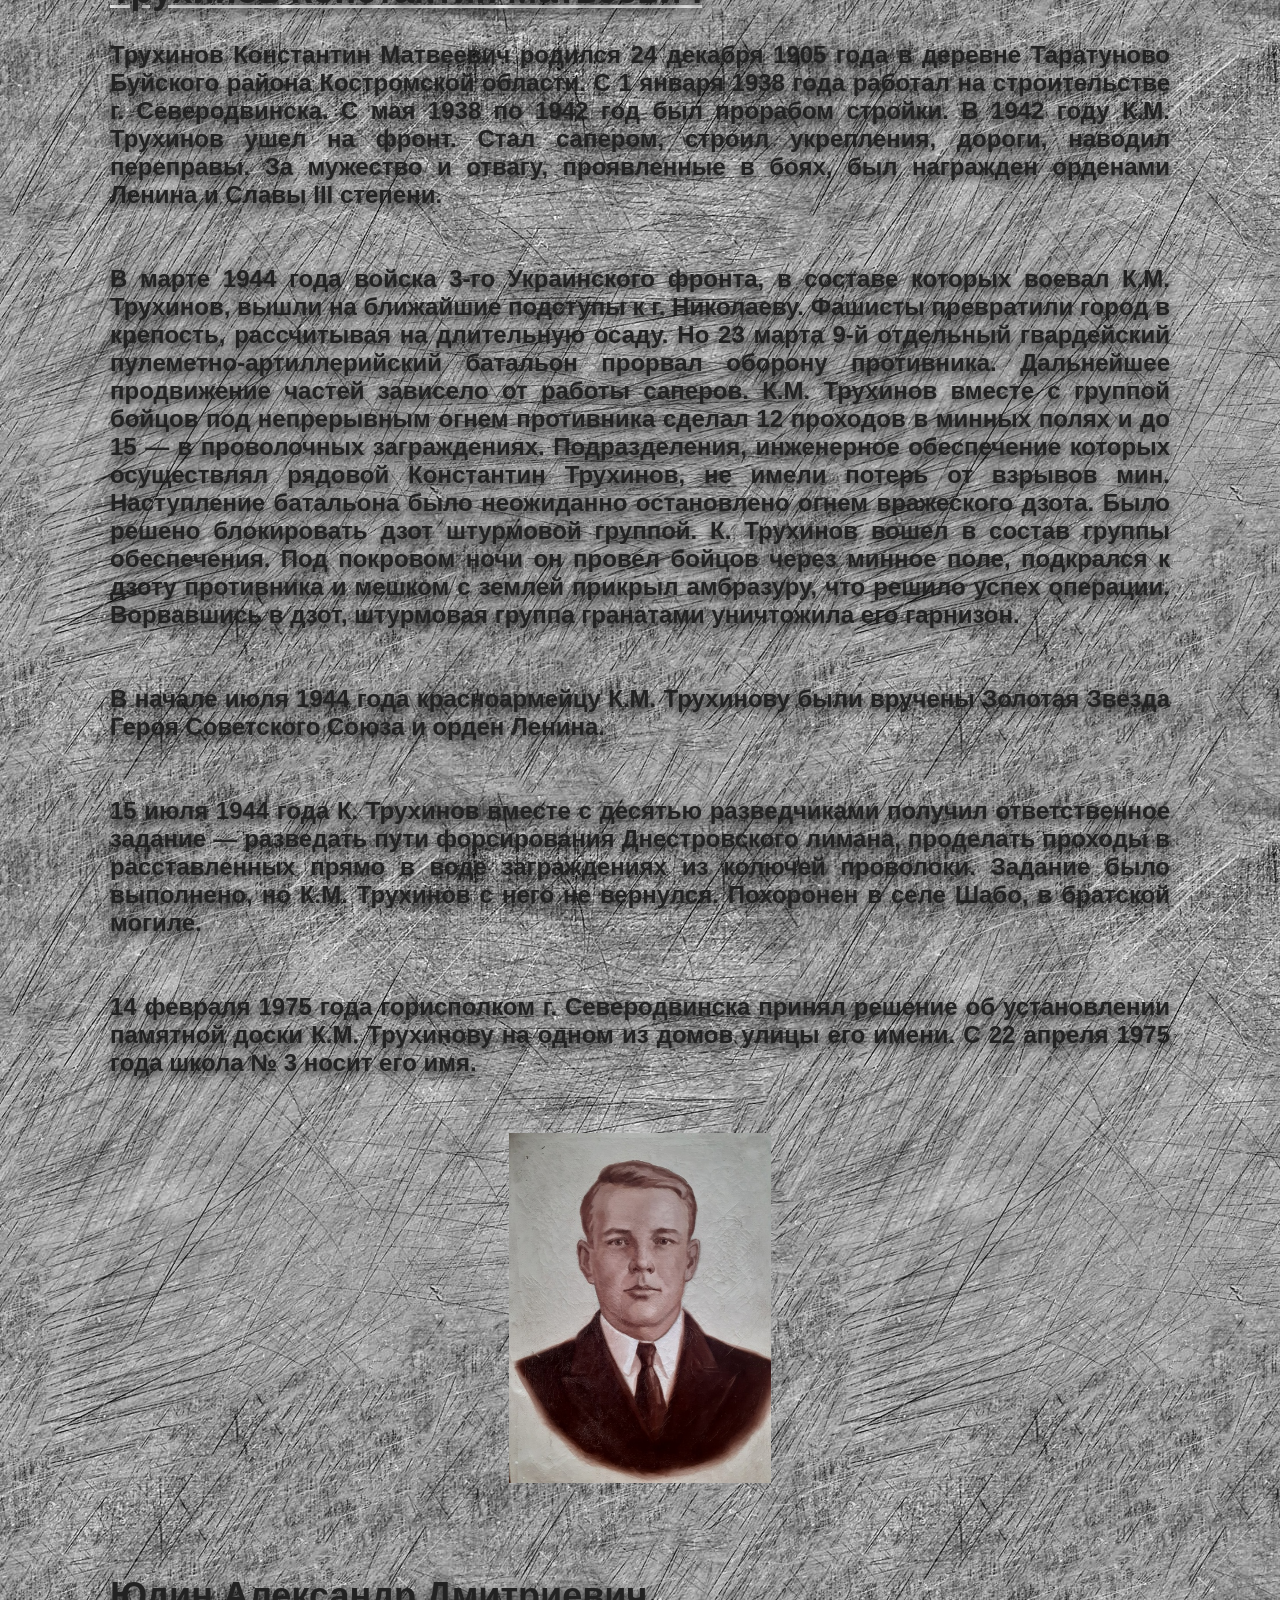
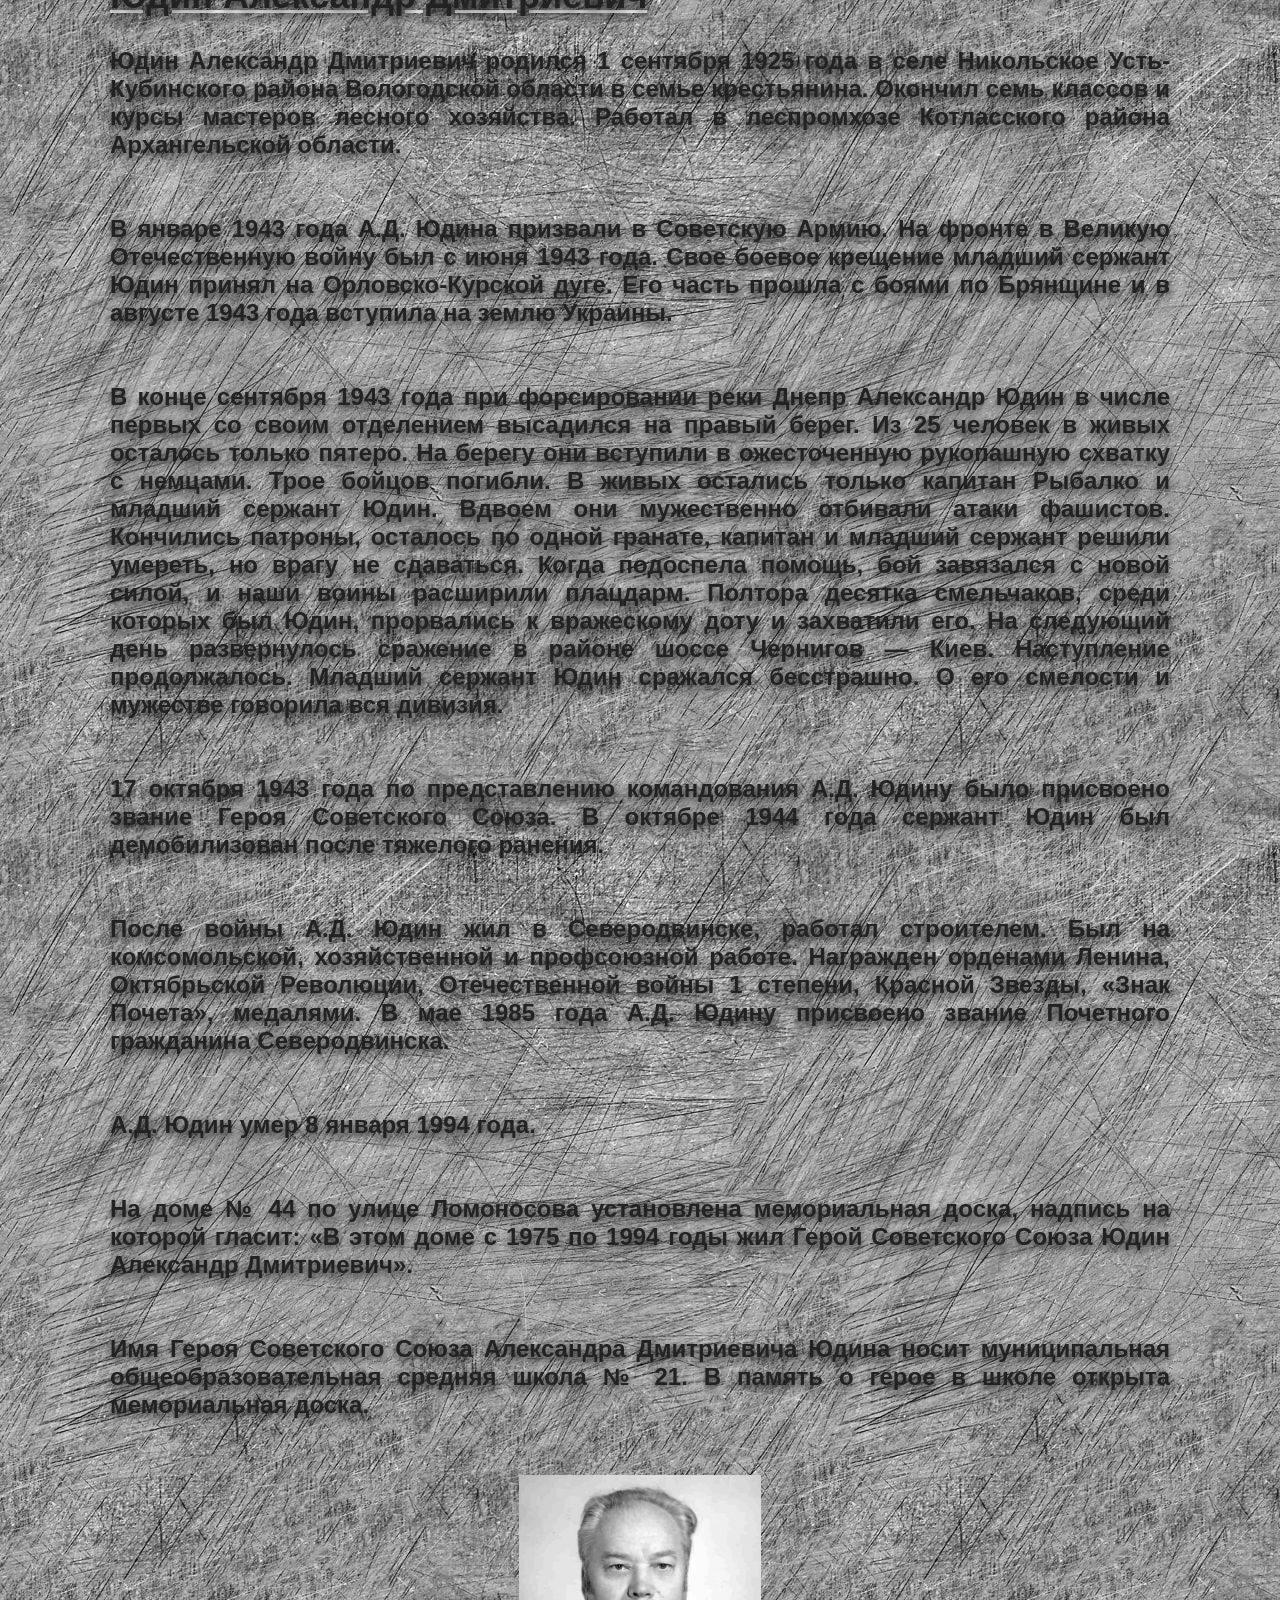
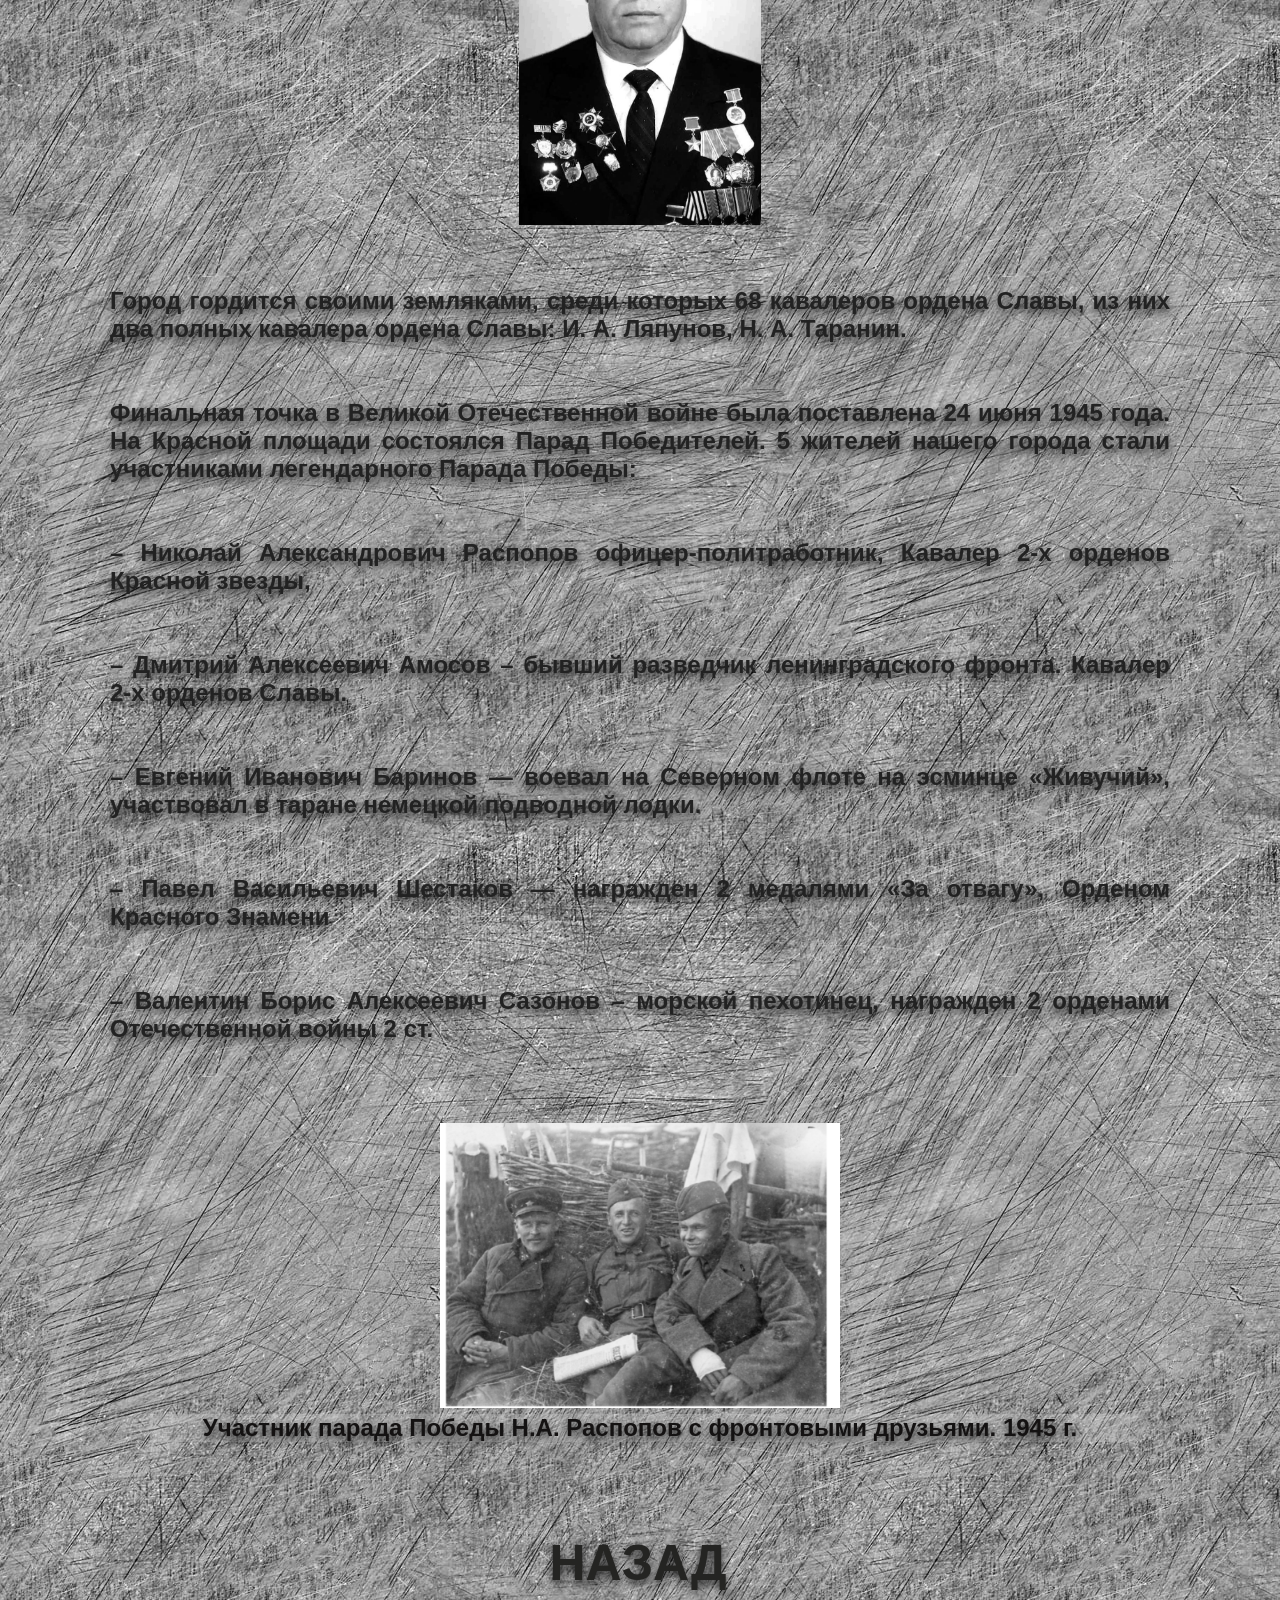
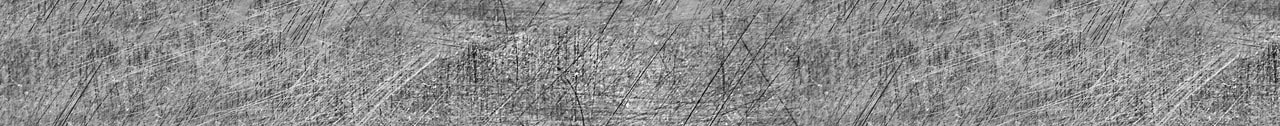
<file: they.htm>
<!DOCTYPE html>
<html>
<head>
	<meta charset="utf-8">
	<title>Они сражались за Родину!</title>
	<link rel="stylesheet" type="text/css" href="styles8.css">
</head>
<body>
<h1><font size="7"><div style=" padding: 32px"><u>Они сражались за Родину!</u></div></font></h1>
	<div align="left">
			<h3>
				<font size="5"> 
					<div style=" padding: 32px ;">
    				<div align="justify">
    					Великая Отечественная война резко изменила жизнь города. 23 июня 1941 г. была объявлена всеобщая мобилизация.  На фронтах Великой Отечественной воевали люди разных профессий, в том числе и руководители города: В.М. Лебедев, первый секретарь ГК ВКП(б); А.С. Родионов председатель горисполкома, Л.Ф. Николаенко – первый секретарь ГК ВЛКСМ.
    				</div> 
    				<br></br>
    				<div align="justify"> Всего за годы войны военкоматом Молотовска призваны по мобилизации 17517 человека, 4772 из них полегли па полях сражений или пропали без вести. Более 500 жителей города были направлены на строительство оборонительных сооружений Карельского фронта.</div> 
    				<br></br>
    				<div align="justify">За годы Великой Отечественной войны 5 жителей нашего города были удостоены высокого звания Героя Советского Союза: П. В. Коновалов, К. М. Трухинов, Н. Ф. Чесноков, А. Д. Юдин, А. В. Тихомиров. Именами четырех героев названы улицы города.</div> <br>
					</br>
					<h2><div align="justify"><b><u>Коновалов Павел Васильевич</u></b></div></h2>
					<div align="justify">Коновалов Павел Васильевич , старший инженер-технолог завода № 402 с 1940 по 1942 гг.</div>
					<br></br>
					<div align="justify">В августе 1942 года ушел на фронт. Боевое крещение получил на Курской дуге. Особо отличился в Висло-Одерской операции 14 января 1945 года при прорыве переднего края обороны в районе Висловского плацдарма. Капитан П.В. Коновалов одним из первых прорвался на танке сквозь минные поля, подавил артиллерийскую батарею противника и вышел к реке Пилица (Польша). Успешно форсировав реку, его экипаж обеспечил подоспевшим частям переправу.</div>
					<br>
					</br>
					<div align="justify">30 января 1945 года П.В. Коновалов пал смертью храбрых у населенного пункта Штольценберг (Польша).</div>
					<br></br>
					<div align="justify">Указом Президиума Верховного Совета СССР за мужество и героизм, проявленные в боях за освобождение Польши присвоено звание Героя Советского Союза (посмертно).</div>
					<br></br>
					<div align="justify">Награжден орденом Ленина, орденом Отечественной войны 2-й степени, медалями.</div>
					<br></br>
					<div align="justify"> Именем П.В. Коновалова названа улица в Северодвинске. Мемориальные доски в память о герое располагаются в здании заводоуправления Севмаша, на улице Коновалова – на доме 2а и в школе №30.</div>
					<center><img src="49.jpg" height="350"></center><br></br>
					<h2><div align="justify"><b><u>Чесноков Николай Фёдорович</u></b></div></h2>
					<div align="justify">Чесноков Николай Федорович. Работал мастером, старшим мастером, начальником участка на заводе № 402.</div>
					<br></br>
					<div align="justify">Командир орудия 260-го гвардейского пушечного артиллерийского полка гвардии сержант Н.Ф. Чесноков отличился 27 декабря 1944 года в боях за столицу Венгрии – город Будапешт, находясь со своим орудием на прямой наводке в 250 метрах от противника. По орудию противник вел огонь из всех видов оружия. Чесноков уничтожил 12 пулеметов и 2 орудия противника.</div>
					<br>
					</br>
					<div align="justify">6 января 1945 года противник, сконцентрировав на одном из участков фронта большие силы пехоты и танков, пошёл в контратаку. Н.Ф. Чесноков, подпустив врага на 150 метров, открыл ураганный огонь. Его пушка истребила в тот день взвод гитлеровцев и подожгла головной танк врага. Выстрелом из второго танка он был ранен, но не ушёл с поля боя, пока не обратил противника в бегство. Пехота без потерь начала дальнейшее продвижение.</div>
					<br></br>
					<div align="justify">6 января 1945 года противник, сконцентрировав на одном из участков фронта большие силы пехоты и танков, пошёл в контратаку. Н.Ф. Чесноков, подпустив врага на 150 метров, открыл ураганный огонь. Его пушка истребила в тот день взвод гитлеровцев и подожгла головной танк врага. Выстрелом из второго танка он был ранен, но не ушёл с поля боя, пока не обратил противника в бегство. Пехота без потерь начала дальнейшее продвижение.</div>
					<br></br>
					<div align="justify">Вернулся с фронта живым. После войны продолжил работать на заводе № 402. Окончил вечернее отделение техникума, прошёл путь от мастера до начальника участка в главном механическом цехе Севмаша. Его трудовая биография завершилась в 1976 году. Работал, как и служил, честно, отдавая любимому делу все силы и знания. Скончался 21 марта 1982 года.</div>
					<br></br>
					<div align="justify"> Указом Президиума Верховного Совета СССР от 15 мая 1946 года за умелое командование орудием во время наступательных боёв за город Будапешт, гвардии сержанту Николаю Федоровичу Чеснокову было присвоено звание Героя Советского Союза с вручением ордена Ленина и медали «Золотая Звезда». Награждён орденом Октябрьской Революции, орденом Красного Знамени, орденом Отечественной войны 2-й степени, медалями, в том числе «За отвагу».</div>
					<div align="justify">Именем Н.Ф. Чеснокова названа улица Северодвинска. На доме, где жил герой, и на стене цеха установлены мемориальные доски.</div>
					<center><img src="50.jpg" height="350"></center><br></br>
					<h2><div align="justify"><b><u>Торцев Александр Григорьевич</u></b></div></h2>
					<div align="justify">В Красной Армии с 1940 года. Учился в объединённой школе юнг Северного флота на Соловецких островах. Участник Великой Отечественной войны с июня 1941 года.</div>
					<br></br>
					<div align="justify">Заместитель командира роты 112-го стрелкового полка кандидат в члены ВКП(б) младший лейтенант Александр Торцев отличился 7 ноября 1941 года в бою за «Безымянную высоту». Во главе группы он зашёл в тыл противника, открыл по нему огонь из пулемётов и автоматов. Оставшись один, продолжал отбивать атаки врага. Когда кончились патроны, А. Г. Торцев пустил в ход гранаты. Погиб в этом бою, до конца выполнив воинский долг.</div>
					<br>
					</br>
					<div align="justify">Заместитель командира роты 112-го стрелкового полка кандидат в члены ВКП(б) младший лейтенант Александр Торцев отличился 7 ноября 1941 года в бою за «Безымянную высоту». Во главе группы он зашёл в тыл противника, открыл по нему огонь из пулемётов и автоматов. Оставшись один, продолжал отбивать атаки врага. Когда кончились патроны, А. Г. Торцев пустил в ход гранаты. Погиб в этом бою, до конца выполнив воинский долг.</div>
					<br></br>
					<center><img src="51.jpg" height="350"></center><br></br>
					<h2><div align="justify"><b><u>Трухинов Константин Матвеевич</u></b></div></h2>
					<div align="justify">Трухинов Константин Матвеевич родился 24 декабря 1905 года в деревне Таратуново Буйского района Костромской области. С 1 января 1938 года работал на строительстве г. Северодвинска. С мая 1938 по 1942 год был прорабом стройки. В 1942 году К.М. Трухинов ушел на фронт. Стал сапером, строил укрепления, дороги, наводил переправы. За мужество и отвагу, проявленные в боях, был награжден орденами Ленина и Славы III степени.</div>
					<br></br>
					<div align="justify">В марте 1944 года войска 3-го Украинского фронта, в составе которых воевал К.М. Трухинов, вышли на ближайшие подступы к г. Николаеву. Фашисты превратили город в крепость, рассчитывая на длительную осаду. Но 23 марта 9-й отдельный гвардейский пулеметно-артиллерийский батальон прорвал оборону противника. Дальнейшее продвижение частей зависело от работы саперов. К.М. Трухинов вместе с группой бойцов под непрерывным огнем противника сделал 12 проходов в минных полях и до 15 — в проволочных заграждениях. Подразделения, инженерное обеспечение которых осуществлял рядовой Константин Трухинов, не имели потерь от взрывов мин. Наступление батальона было неожиданно остановлено огнем вражеского дзота. Было решено блокировать дзот штурмовой группой. К. Трухинов вошел в состав группы обеспечения. Под покровом ночи он провел бойцов через минное поле, подкрался к дзоту противника и мешком с землей прикрыл амбразуру, что решило успех операции. Ворвавшись в дзот, штурмовая группа гранатами уничтожила его гарнизон.</div>
					<br>
					</br>
					<div align="justify">В начале июля 1944 года красноармейцу К.М. Трухинову были вручены Золотая Звезда Героя Советского Союза и орден Ленина.</div>
					<br></br>
					<div align="justify">15 июля 1944 года К. Трухинов вместе с десятью разведчиками получил ответственное задание — разведать пути форсирования Днестровского лимана, проделать проходы в расставленных прямо в воде заграждениях из колючей проволоки. Задание было выполнено, но К.М. Трухинов с него не вернулся. Похоронен в селе Шабо, в братской могиле.</div>
					<br></br>
					<div align="justify">14 февраля 1975 года горисполком г. Северодвинска принял решение об установлении памятной доски К.М. Трухинову на одном из домов улицы его имени. С 22 апреля 1975 года школа № 3 носит его имя.</div>
					<br></br>
					<center><img src="52.jpg" height="350"></center><br></br>
					<h2><div align="justify"><b><u>Юдин Александр Дмитриевич</u></b></div></h2>
					<div align="justify">Юдин Александр Дмитриевич родился 1 сентября 1925 года в селе Никольское Усть-Кубинского района Вологодской области в семье крестьянина. Окончил семь классов и курсы мастеров лесного хозяйства. Работал в леспромхозе Котласского района Архангельской области.</div>
					<br></br>
					<div align="justify">В январе 1943 года А.Д. Юдина призвали в Советскую Армию. На фронте в Великую Отечественную войну был с июня 1943 года. Свое боевое крещение младший сержант Юдин принял на Орловско-Курской дуге. Его часть прошла с боями по Брянщине и в августе 1943 года вступила на землю Украины.</div>
					<br>
					</br>
					<div align="justify">В конце сентября 1943 года при форсировании реки Днепр Александр Юдин в числе первых со своим отделением высадился на правый берег. Из 25 человек в живых осталось только пятеро. На берегу они вступили в ожесточенную рукопашную схватку с немцами. Трое бойцов погибли. В живых остались только капитан Рыбалко и младший сержант Юдин. Вдвоем они мужественно отбивали атаки фашистов. Кончились патроны, осталось по одной гранате, капитан и младший сержант решили умереть, но врагу не сдаваться. Когда подоспела помощь, бой завязался с новой силой, и наши воины расширили плацдарм. Полтора десятка смельчаков, среди которых был Юдин, прорвались к вражескому доту и захватили его. На следующий день развернулось сражение в районе шоссе Чернигов — Киев. Наступление продолжалось. Младший сержант Юдин сражался бесстрашно. О его смелости и мужестве говорила вся дивизия.</div>
					<br></br>
					<div align="justify">17 октября 1943 года по представлению командования А.Д. Юдину было присвоено звание Героя Советского Союза. В октябре 1944 года сержант Юдин был демобилизован после тяжелого ранения.</div>
					<br></br>
					<div align="justify">После войны А.Д. Юдин жил в Северодвинске, работал строителем. Был на комсомольской, хозяйственной и профсоюзной работе. Награжден орденами Ленина, Октябрьской Революции, Отечественной войны 1 степени, Красной Звезды, «Знак Почета», медалями. В мае 1985 года А.Д. Юдину присвоено звание Почетного гражданина Северодвинска.</div>
					<br></br>
					<div align="justify">А.Д. Юдин умер 8 января 1994 года.</div><br></br>
					<div align="justify">На доме № 44 по улице Ломоносова установлена мемориальная доска, надпись на которой гласит: «В этом доме с 1975 по 1994 годы жил Герой Советского Союза Юдин Александр Дмитриевич».</div>
					<br></br>
					<div align="justify">Имя Героя Советского Союза Александра Дмитриевича Юдина носит муниципальная общеобразовательная средняя школа № 21. В память о герое в школе открыта мемориальная доска.</div>
					<br></br>
					<center><img src="53.jpg" height="350"></center><br></br>
					<div align="justify"> Город гордится своими земляками, среди которых 68 кавалеров ордена Славы, из них два полных кавалера ордена Славы: И. А. Ляпунов, Н. А. Таранин.</div>
					<br></br>
					<div align="justify">Финальная точка в Великой Отечественной войне была поставлена 24 июня 1945 года. На Красной площади состоялся Парад Победителей. 5 жителей нашего города стали участниками легендарного Парада Победы:</div>
					<br>
					</br>
					<div align="justify">– Николай Александрович Распопов офицер-политработник, Кавалер 2-х орденов Красной звезды,</div>
					<br></br>
					<div align="justify">– Дмитрий Алексеевич Амосов – бывший разведчик ленинградского фронта. Кавалер 2-х орденов Славы.</div>
					<br></br>
					<div align="justify">– Евгений Иванович Баринов — воевал на Северном флоте на эсминце «Живучий», участвовал в таране немецкой подводной лодки.</div>
					<br></br>
					<div align="justify">– Павел Васильевич Шестаков — награжден 2 медалями «За отвагу», Орденом Красного Знамени</div><br></br>
					<div align="justify">– Валентин Борис Алексеевич Сазонов – морской пехотинец, награжден 2 орденами Отечественной войны 2 ст.</div>
					<br></br>
					<center>
					<figure>
					<img src = "54.jpg" width="400">
					<figcaption>Участник парада Победы Н.А. Распопов с фронтовыми друзьями. 1945 г.</figcaption>
					</figure></center>
					<ul class="menu-main">
				<li><a href="index.htm">Назад </a></li>
				</ul>
				</h3>
		
</body>
</html>
</file>
<file: styles7.css>
body {
	background-image: url(fon13.jpg);
}
h1 {
    padding: 15px;
	margin-bottom: -70px;
	text-align: center;
	font-family: 'Franklin Gothic Medium', 'Arial Narrow', Arial, sans-serif;
	color: rgb(59, 59, 59);
	text-shadow: 0px 4px 10px rgba(131, 97, 97, 0.8)
}
h3{
    font-family: 'Franklin Gothic Medium', 'Arial Narrow', Arial, sans-serif;
    margin: 70px;
	color: rgb(61, 60, 60);
    text-shadow: 0px 4px 10px rgba(0, 0, 0, 0.8)}
    .photo {
        padding: 0px;
        margin-left: 420px; 
    }
    u {
        text-decoration: underline;
        text-decoration-color: rgb(238, 238, 238);
    }
      
    .menu-main {
        list-style: none;
        margin: 40px 0 5px;
        padding: 52px 0 17px;
        text-align: center;
      }
      .menu-main li {display: inline-block;}
      .menu-main li:after {
        content: "|";
        color: #160d8f;
        display: inline-block;
        vertical-align:top;
      }
      .menu-main li:last-child:after {content: none;}
      .menu-main a {
        text-decoration: none;
        font-family: 'Franklin Gothic Medium', 'Arial Narrow', Arial, sans-serif;
        letter-spacing: 0px;
        position: relative;
        padding-bottom: 10px;
        margin: 0 34px 0 30px;
        font-size: 50px;
        text-transform: uppercase;
        display: inline-block;
        transition: color .2s;
    
      }
      .menu-main a, .menu-main a:visited {color: #e7f5b4;}
      .menu-main a.current, .menu-main a:hover{color: #e0ba0e;}
      .menu-main a:before,
      
      .menu-main a:hover:before, .menu-main .current:before {left: 0;}
      .menu-main a:hover:after, .menu-main .current:after {right: 0;}   
        @media (max-width: 550px) {
      .menu-main {padding-top: 4px;}
      .menu-main li {display: block;}
      .menu-main li:after {content: none;}
      .menu-main a {
        padding: 34px 0 20px; 
        margin: 0 30px;
      }}
      
      figcaption {
        color: rgb(20, 18, 18);
        text-shadow: 0px 4px 10px rgba(0, 0, 0, 0.8);
        background-color: rgba(199, 199, 199, 0.356);
        
    }
</file>
<file: styles9.css>
body {
	background-image: url(fon15.jpg);
}
h1 {
    padding: 15px;
	margin-bottom: -70px;
	text-align: center;
	font-family: 'Franklin Gothic Medium', 'Arial Narrow', Arial, sans-serif;
	color: rgb(245, 240, 240);
	text-shadow: 0px 4px 10px rgba(131, 97, 97, 0.8)
}
h3{
    font-family: 'Franklin Gothic Medium', 'Arial Narrow', Arial, sans-serif;
    margin: 70px;
	color: rgb(248, 245, 245);
    text-shadow: 0px 4px 10px rgba(104, 103, 103, 0.8)}
    u {
        text-decoration: underline;
        text-decoration-color: rgb(54, 53, 53);
    }
    .menu-main {
        list-style: none;
        margin: 40px 0 5px;
        padding: 52px 0 17px;
        text-align: center;
      }
      .menu-main li {display: inline-block;}
      .menu-main li:after {
        content: "|";
        color: #160d8f;
        display: inline-block;
        vertical-align:top;
      }
      .menu-main li:last-child:after {content: none;}
      .menu-main a {
        text-decoration: none;
        font-family: 'Franklin Gothic Medium', 'Arial Narrow', Arial, sans-serif;
        letter-spacing: 0px;
        position: relative;
        padding-bottom: 10px;
        margin: 0 34px 0 30px;
        font-size: 50px;
        text-transform: uppercase;
        display: inline-block;
        transition: color .2s;
    
      }
      .menu-main a, .menu-main a:visited {color: #242422;}
      .menu-main a.current, .menu-main a:hover{color: #0c0c0c;}
      .menu-main a:before,
      
      .menu-main a:hover:before, .menu-main .current:before {left: 0;}
      .menu-main a:hover:after, .menu-main .current:after {right: 0;}   
        @media (max-width: 550px) {
      .menu-main {padding-top: 4px;}
      .menu-main li {display: block;}
      .menu-main li:after {content: none;}
      .menu-main a {
        padding: 34px 0 20px; 
        margin: 0 30px;
      }}
      .scale {
        transition: 1s; 
       }
       .scale:hover {
        transform: scale(1.9); }
</file>
<file: styles3.css>
body {
	background-image: url(fon8.jpg);

}
h1 {
    padding: 15px;
	margin-bottom: -70px;
	text-align: center;
	font-family: 'Franklin Gothic Medium', 'Arial Narrow', Arial, sans-serif;
	color: rgb(7, 54, 97);
	text-shadow: 0px 4px 10px rgba(0, 0, 0, 0.8)
}
h3{
    font-family: 'Franklin Gothic Medium', 'Arial Narrow', Arial, sans-serif;
    margin: 70px;
	color: rgb(5, 81, 124);
    text-shadow: 0px 4px 10px rgba(0, 0, 0, 0.8)
}
.photo {
    padding: 0px;
    margin-left: 420px; 
}
u {
    text-decoration: underline;
    text-decoration-color: rgb(108, 124, 197);
}
.text {
    font-family: 'Franklin Gothic Medium', 'Arial Narrow', Arial, sans-serif;
    margin: 35px;
	color: rgb(11, 77, 116);
    text-shadow: 0px 4px 10px rgba(0, 0, 0, 0.8);
    font-size: 19px;
    text-align: left;
}


figcaption {
    color: rgb(20, 18, 18);
    text-shadow: 0px 4px 10px rgba(0, 0, 0, 0.8);
    background-color: rgba(199, 199, 199, 0.356);
    
} 
.menu-main {
	list-style: none;
	margin: 40px 0 5px;
	padding: 52px 0 17px;
	text-align: center;
  }
  .menu-main li {display: inline-block;}
  .menu-main li:after {
	content: "|";
	color: #160d8f;
	display: inline-block;
	vertical-align:top;
  }
  .menu-main li:last-child:after {content: none;}
  .menu-main a {
	text-decoration: none;
	font-family: 'Franklin Gothic Medium', 'Arial Narrow', Arial, sans-serif;
	letter-spacing: 0px;
	position: relative;
	padding-bottom: 10px;
	margin: 0 34px 0 30px;
	font-size: 50px;
	text-transform: uppercase;
	display: inline-block;
	transition: color .2s;

  }
  .menu-main a, .menu-main a:visited {color: #191281;}
  .menu-main a.current, .menu-main a:hover{color: #180544;}
  .menu-main a:before,
  
  .menu-main a:hover:before, .menu-main .current:before {left: 0;}
  .menu-main a:hover:after, .menu-main .current:after {right: 0;}   
    @media (max-width: 550px) {
  .menu-main {padding-top: 4px;}
  .menu-main li {display: block;}
  .menu-main li:after {content: none;}
  .menu-main a {
	padding: 34px 0 20px; 
	margin: 0 30px;
  }}
</file>
<file: styles5.css>
body {
	background-image: url(fon10.jpg);
}
h1 {
    padding: 15px;
	margin-bottom: -70px;
	text-align: center;
	font-family: 'Franklin Gothic Medium', 'Arial Narrow', Arial, sans-serif;
	color: rgb(78, 216, 140);
	text-shadow: 0px 4px 10px rgba(0, 0, 0, 0.8)
}
h3{
    font-family: 'Franklin Gothic Medium', 'Arial Narrow', Arial, sans-serif;
    margin: 70px;
	color: rgb(60, 134, 93);
    text-shadow: 0px 16px 12px rgba(124, 113, 113, 0.8)}

    u {
        text-decoration: underline;
        text-decoration-color: rgb(252, 255, 214);
    }
      
    .menu-main {
        list-style: none;
        margin: 40px 0 5px;
        padding: 52px 0 17px;
        text-align: center;
      }
      .menu-main li {display: inline-block;}
      .menu-main li:after {
        content: "|";
        color: #160d8f;
        display: inline-block;
        vertical-align:top;
      }
      .menu-main li:last-child:after {content: none;}
      .menu-main a {
        text-decoration: none;
        font-family: 'Franklin Gothic Medium', 'Arial Narrow', Arial, sans-serif;
        letter-spacing: 0px;
        position: relative;
        padding-bottom: 10px;
        margin: 0 34px 0 30px;
        font-size: 50px;
        text-transform: uppercase;
        display: inline-block;
        transition: color .2s;
    
      }
      .menu-main a, .menu-main a:visited {color: #047432;}
      .menu-main a.current, .menu-main a:hover{color: #50917b;}
      .menu-main a:before,
      
      .menu-main a:hover:before, .menu-main .current:before {left: 0;}
      .menu-main a:hover:after, .menu-main .current:after {right: 0;}   
        @media (max-width: 550px) {
      .menu-main {padding-top: 4px;}
      .menu-main li {display: block;}
      .menu-main li:after {content: none;}
      .menu-main a {
        padding: 34px 0 20px; 
        margin: 0 30px;
      }}
      .adaptivSlayder {
        position: relative;
        max-width: 280px;
        margin: 65px auto;
        box-shadow: 0 9px 18px -4px rgba(0, 0, 0, 0.69);
      }
      .adaptivSlayder input[name="kadoves"] {
        display: none;
      }
      .kadoves {
        position: absolute;
        left: 0;
        bottom: -35px;
        text-align: center;
        width: 100%;
      }
      .kadoves label {
        display: inline-block;
        width: 7px;
        height: 7px;
        cursor: pointer;
        margin: 0 2px;
        box-shadow: 0 0 3px 0 rgba(0, 0, 0, .7);
        border-radius: 55%;
        border: 4px solid #2f363c;
        background-color: #738290;
      }
      #slaid1:checked~.kadoves label[for="slaid1"] {
        background-color: white;
      }
      #slaid2:checked~.kadoves label[for="slaid2"] {
        background-color: white;
      } 
      #slaid3:checked~.kadoves label[for="slaid3"] {
        background-color: white;
      }
      #slaid4:checked~.kadoves label[for="slaid4"] {
        background-color: white;
      }
      #slaid5:checked~.kadoves label[for="slaid5"] {
        background-color: white;
      }
      .adaptivSlayderlasekun {
        overflow: hidden;
      }
      .abusteku-deagulus {
        display: flex;
        width: 100%;
        transition: all 0.6s;
      }
      .abusteku-deagulus img {
        width: 100%;
        flex-shrink:0;
      }
      #slaid1:checked~.adaptivSlayderlasekun .abusteku-deagulus {
        transform: translate(0);
      }
      #slaid2:checked~.adaptivSlayderlasekun .abusteku-deagulus {
        transform: translateX(-100%);
      }
      #slaid3:checked~.adaptivSlayderlasekun .abusteku-deagulus {
        transform: translateX(-200%);
      }
      #slaid4:checked~.adaptivSlayderlasekun .abusteku-deagulus {
        transform: translateX(-300%);
      }
      #slaid5:checked~.adaptivSlayderlasekun .abusteku-deagulus {
        transform: translateX(-400%);
      }
</file>
<file: styles2.css>
body {
	background-image: url(fon12.jpg);
}
h1 {
    padding: 15px;
	margin-bottom: -70px;
	text-align: center;
	font-family: 'Franklin Gothic Medium', 'Arial Narrow', Arial, sans-serif;
	color: rgb(230, 248, 130);
	text-shadow: 0px 4px 10px rgba(0, 0, 0, 0.8)
}
h3{
    font-family: 'Franklin Gothic Medium', 'Arial Narrow', Arial, sans-serif;
    margin: 70px;
	color: rgb(230, 248, 130);
    text-shadow: 0px 4px 10px rgba(0, 0, 0, 0.8)
}

u {
    text-decoration: underline;
    text-decoration-color: rgb(32, 172, 214);
}
figcaption {
    color: rgb(160, 160, 160);
    text-shadow: 0px 4px 10px rgba(0, 0, 0, 0.8);
    background-color: rgba(97, 109, 109, 0.356);
    
}
.menu-main {
	list-style: none;
	margin: 40px 0 5px;
	padding: 52px 0 17px;
	text-align: center;
  }
  .menu-main li {display: inline-block;}
  .menu-main li:after {
	content: "|";
	color: #160d8f;
	display: inline-block;
	vertical-align:top;
  }
  .menu-main li:last-child:after {content: none;}
  .menu-main a {
	text-decoration: none;
	font-family: 'Franklin Gothic Medium', 'Arial Narrow', Arial, sans-serif;
	letter-spacing: 0px;
	position: relative;
	padding-bottom: 10px;
	margin: 0 34px 0 30px;
	font-size: 50px;
	text-transform: uppercase;
	display: inline-block;
	transition: color .2s;

  }
  .menu-main a, .menu-main a:visited {color: #ebbe2b;}
  .menu-main a.current, .menu-main a:hover{color: #aa8a20;}
  .menu-main a:before,
  
  .menu-main a:hover:before, .menu-main .current:before {left: 0;}
  .menu-main a:hover:after, .menu-main .current:after {right: 0;}   
    @media (max-width: 550px) {
  .menu-main {padding-top: 4px;}
  .menu-main li {display: block;}
  .menu-main li:after {content: none;}
  .menu-main a {
	padding: 34px 0 20px; 
	margin: 0 30px;
  }}
</file>
<file: styles4.css>
body {
	background-image: url(fon11.jpg);
}
h1 {
    padding: 15px;
	margin-bottom: -70px;
	text-align: center;
	font-family: 'Franklin Gothic Medium', 'Arial Narrow', Arial, sans-serif;
	color: rgb(245, 236, 236);
	text-shadow: 0px 4px 10px rgba(138, 128, 128, 0.8)
}
h3{
    font-family: 'Franklin Gothic Medium', 'Arial Narrow', Arial, sans-serif;
    margin: 70px;
	color: rgb(255, 255, 255);
    text-shadow: 0px 4px 10px rgba(0, 0, 0, 0.8)
}
u {
    text-decoration: underline;
    text-decoration-color: rgb(134, 131, 118);
}
.menu-main {
	list-style: none;
	margin: 40px 0 5px;
	padding: 52px 0 17px;
	text-align: center;
  }
  .menu-main li {display: inline-block;}
  .menu-main li:after {
	content: "|";
	color: #160d8f;
	display: inline-block;
	vertical-align:top;
  }
  .menu-main li:last-child:after {content: none;}
  .menu-main a {
	text-decoration: none;
	font-family: 'Franklin Gothic Medium', 'Arial Narrow', Arial, sans-serif;
	letter-spacing: 0px;
	position: relative;
	padding-bottom: 10px;
	margin: 0 34px 0 30px;
	font-size: 50px;
	text-transform: uppercase;
	display: inline-block;
	transition: color .2s;

  }
  .menu-main a, .menu-main a:visited {color: #f8fffb;}
  .menu-main a.current, .menu-main a:hover{color: #59635f;}
  .menu-main a:before,
  
  .menu-main a:hover:before, .menu-main .current:before {left: 0;}
  .menu-main a:hover:after, .menu-main .current:after {right: 0;}   
    @media (max-width: 550px) {
  .menu-main {padding-top: 4px;}
  .menu-main li {display: block;}
  .menu-main li:after {content: none;}
  .menu-main a {
	padding: 34px 0 20px; 
	margin: 0 30px;
  }}
</file>
<file: styles6.css>
body {
	background-image: url(fon9.jpg);
}
h1 {
    padding: 15px;
	margin-bottom: -70px;
	text-align: center;
	font-family: 'Franklin Gothic Medium', 'Arial Narrow', Arial, sans-serif;
	color: rgb(85, 77, 77);
	text-shadow: 0px 4px 10px rgba(8, 8, 8, 0.8)
}
h3{
    font-family: 'Franklin Gothic Medium', 'Arial Narrow', Arial, sans-serif;
    margin: 70px;
	color: rgb(255, 255, 255);
    text-shadow: 0px 4px 10px rgba(0, 0, 0, 0.8)}
    .photo {
        padding: 0px;
        margin-left: 420px; 
    }
    u {
        text-decoration: underline;
        text-decoration-color: rgb(255, 255, 255);
    }
      
    .menu-main {
        list-style: none;
        margin: 40px 0 5px;
        padding: 52px 0 17px;
        text-align: center;
      }
      .menu-main li {display: inline-block;}
      .menu-main li:after {
        content: "|";
        color: #160d8f;
        display: inline-block;
        vertical-align:top;
      }
      .menu-main li:last-child:after {content: none;}
      .menu-main a {
        text-decoration: none;
        font-family: 'Franklin Gothic Medium', 'Arial Narrow', Arial, sans-serif;
        letter-spacing: 0px;
        position: relative;
        padding-bottom: 10px;
        margin: 0 34px 0 30px;
        font-size: 50px;
        text-transform: uppercase;
        display: inline-block;
        transition: color .2s;
    
      }
      .menu-main a, .menu-main a:visited {color: #d6dad7;}
      .menu-main a.current, .menu-main a:hover{color: #888d8b;}
      .menu-main a:before,
      
      .menu-main a:hover:before, .menu-main .current:before {left: 0;}
      .menu-main a:hover:after, .menu-main .current:after {right: 0;}   
        @media (max-width: 550px) {
      .menu-main {padding-top: 4px;}
      .menu-main li {display: block;}
      .menu-main li:after {content: none;}
      .menu-main a {
        padding: 34px 0 20px; 
        margin: 0 30px;
      }}
      
      figcaption {
        color: rgb(20, 18, 18);
        text-shadow: 0px 4px 10px rgba(0, 0, 0, 0.8);
        background-color: rgba(199, 199, 199, 0.356);
        
    }
</file>
<file: styles8.css>
body {
	background-image: url(fon14.jpg);
}
h1 {
    padding: 15px;
	margin-bottom: -70px;
	text-align: center;
	font-family: 'Franklin Gothic Medium', 'Arial Narrow', Arial, sans-serif;
	color: rgb(59, 59, 59);
	text-shadow: 0px 4px 10px rgba(131, 97, 97, 0.8)
}
h3{
    font-family: 'Franklin Gothic Medium', 'Arial Narrow', Arial, sans-serif;
    margin: 70px;
	color: rgb(34, 34, 34);
    text-shadow: 0px 4px 10px rgba(0, 0, 0, 0.8)}
    .photo {
        padding: 0px;
        margin-left: 420px; 
    }
    u {
        text-decoration: underline;
        text-decoration-color: rgb(238, 238, 238);
    }
    .menu-main {
        list-style: none;
        margin: 40px 0 5px;
        padding: 52px 0 17px;
        text-align: center;
      }
      .menu-main li {display: inline-block;}
      .menu-main li:after {
        content: "|";
        color: #160d8f;
        display: inline-block;
        vertical-align:top;
      }
      .menu-main li:last-child:after {content: none;}
      .menu-main a {
        text-decoration: none;
        font-family: 'Franklin Gothic Medium', 'Arial Narrow', Arial, sans-serif;
        letter-spacing: 0px;
        position: relative;
        padding-bottom: 10px;
        margin: 0 34px 0 30px;
        font-size: 50px;
        text-transform: uppercase;
        display: inline-block;
        transition: color .2s;
    
      }
      .menu-main a, .menu-main a:visited {color: #242422;}
      .menu-main a.current, .menu-main a:hover{color: #0c0c0c;}
      .menu-main a:before,
      
      .menu-main a:hover:before, .menu-main .current:before {left: 0;}
      .menu-main a:hover:after, .menu-main .current:after {right: 0;}   
        @media (max-width: 550px) {
      .menu-main {padding-top: 4px;}
      .menu-main li {display: block;}
      .menu-main li:after {content: none;}
      .menu-main a {
        padding: 34px 0 20px; 
        margin: 0 30px;
      }}
      
      figcaption {
        color: rgb(20, 18, 18);
        text-shadow: 0px 4px 10px rgba(0, 0, 0, 0.8);
        background-color: rgba(199, 199, 199, 0.356);
    }
</file>
